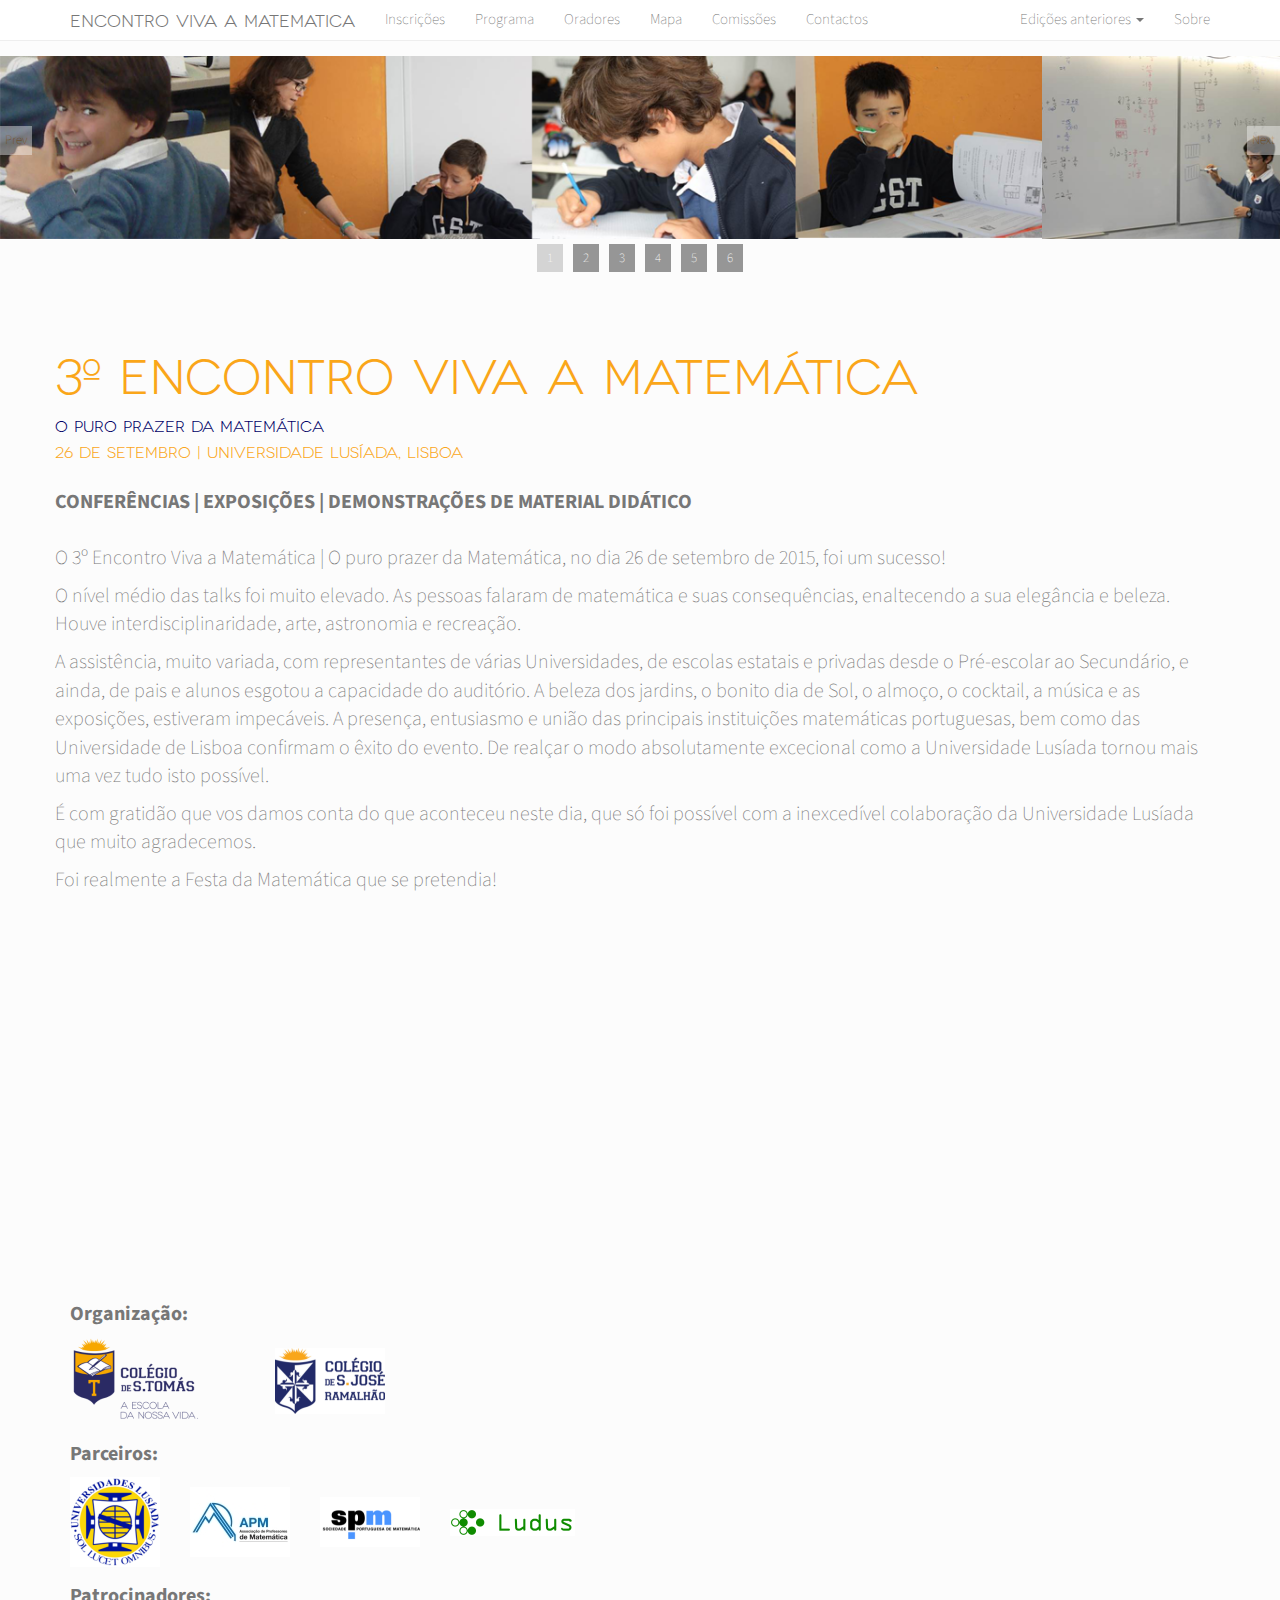
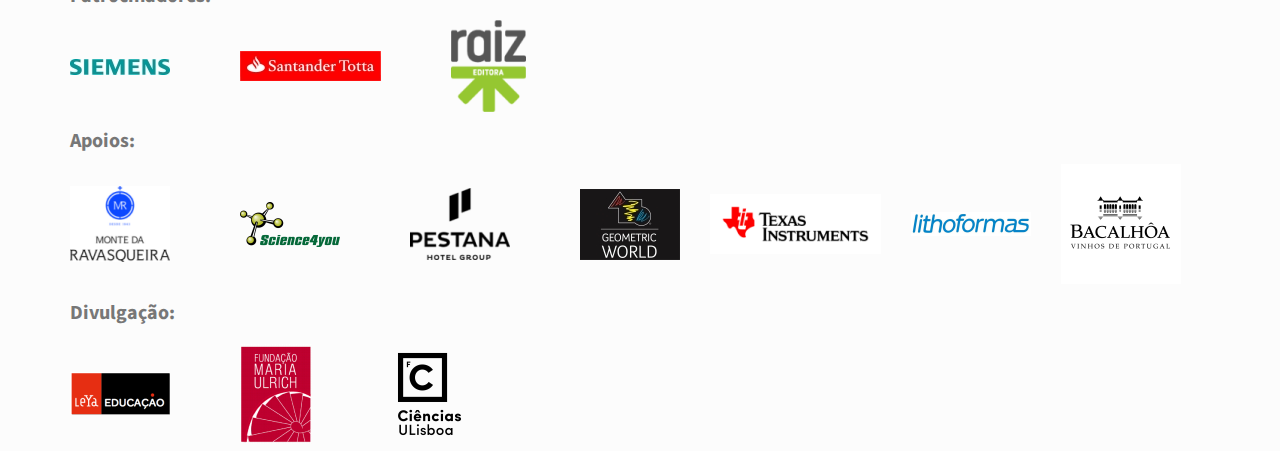
<file: public_html/index.html>
<!DOCTYPE html>
<html lang="en">
  
<!-- Mirrored from vivaamatematica.com/ by HTTrack Website Copier/3.x [XR&CO'2014], Mon, 23 Nov 2015 16:56:01 GMT -->
<head>
    <meta charset="utf-8">
    <title>Encontro Viva a Matematica</title>
    <meta name="viewport" content="width=device-width, initial-scale=1">
    <link rel="stylesheet" href="assets/bootstrap.min.css" media="screen">
    <link rel="stylesheet" href="assets/vivaamatematica.css" media="screen">

    <link href='http://fonts.googleapis.com/css?family=Source+Sans+Pro:300' rel='stylesheet' type='text/css'>

  <!-- Slider -->
  <link rel="stylesheet" href="assets/slider/bjqs.css">
  <link rel="stylesheet" href="assets/slider/demo.css">

 

   <!-- HTML5 shim and Respond.js IE8 support of HTML5 elements and media queries -->
    <!--[if lt IE 9]>
      <script src="../bower_components/html5shiv/dist/html5shiv.js"></script>
      <script src="../bower_components/respond/dest/respond.min.js"></script>
    <![endif]-->

  </head>
  <body>
    <div class="navbar navbar-default navbar-fixed-top">
      <div class="container">
        <div class="navbar-header">
          <a href="index.html" class="navbar-brand">Encontro Viva a Matematica</a>
          <button class="navbar-toggle" type="button" data-toggle="collapse" data-target="#navbar-main">
            <span class="icon-bar"></span>
            <span class="icon-bar"></span>
            <span class="icon-bar"></span>
          </button>
        </div>

        <div class="navbar-collapse collapse" id="navbar-main">
          <ul class="nav navbar-nav">
            <li><a href="inscricoes.html">Inscrições</a></li>
            <li><a href="programa.html">Programa</a></li>
            <li><a href="oradores.html">Oradores</a></li>
            <li><a href="mapa.html">Mapa</a></li>
            <li><a href="comissoes.html">Comissões</a></li>
            <li><a href="contactos.html">Contactos</a></li>
          </ul>

          <ul class="nav navbar-nav navbar-right">
           
            <li class="dropdown">
              <a class="dropdown-toggle" data-toggle="dropdown" href="#" id="themes">Edições anteriores <span class="caret"></span></a>
              <ul class="dropdown-menu" aria-labelledby="themes">
                <li><a href="edicao2013.html">1º Viva a Matemática 2013</a></li>
                <li><a href="edicao2014.html">2º Viva a Matemática 2014</a></li>
              </ul>
            </li>
  
            <li><a href="sobre.html">Sobre</a></li>
          </ul>

        </div>
      </div>
    </div>


    <div class="container">
 
     <br><br><br>
<!--
      <div class="page-header" id="banner">
        <div class="row">
          <div class="col-lg-8 col-md-7 col-sm-6">
            <h1 class="blue">O puro prazer da Matemática</h1>
            <p class="lead">25 de Outubro 2014</p>
         </div>
        </div>
      </div>
-->

</div>

    <!-- SLIDER -->
    <div class="slider">
      <center>
        <div id="banner-fade">
          <ul class="bjqs">
            <li><img src="img/slider/web_bar.png"</li>
            <li><img src="img/slider/web_bar_2.png"</li>
            <li><img src="img/slider/web_bar_3.jpg"</li>
            <li><img src="img/slider/web_bar_4.jpg"</li>
            <li><img src="img/slider/web_bar_5.jpg"</li>
            <li><img src="img/slider/web_bar_6.jpg"</li>

          </ul>
        </div>
      </center>
    </div>
    <!-- END OF SLIDER -->


<div class="container">
      <div class="row">
            <div class="bs-component">
              <h2 class="yellow">3º Encontro Viva a Matemática</h2>
              <h3 style="color:#000066">O Puro Prazer da Matemática</h3>
              <h4 class="yellow">26 de Setembro | Universidade Lusíada, Lisboa</h3>
            </div>
          </div>
     </div>
 
 
 <table class="container"><tr><td>
 <br>
 <p><strong style="text-align:center;">CONFERÊNCIAS | EXPOSIÇÕES | DEMONSTRAÇÕES DE MATERIAL DIDÁTICO</strong></p>
 <br>
 <p>O 3º Encontro Viva a Matemática | O puro prazer da Matemática, no dia 26 de setembro de 2015, foi um sucesso!</p>
 <p>O nível médio das talks foi muito elevado. As pessoas falaram de matemática e suas consequências, enaltecendo a sua elegância e beleza. Houve interdisciplinaridade, arte, astronomia e recreação.</p>
 <p>A assistência, muito variada, com representantes de várias Universidades, de escolas estatais e privadas desde o Pré-escolar ao Secundário, e ainda,  de pais e alunos esgotou a capacidade do auditório. A beleza dos jardins, o bonito dia de Sol, o almoço, o cocktail, a música e as exposições, estiveram impecáveis. A presença, entusiasmo e união das principais instituições matemáticas portuguesas, bem como das Universidade de Lisboa confirmam o êxito do evento. De realçar o modo absolutamente excecional como a Universidade Lusíada tornou mais uma vez tudo isto possível.</p>
 <p>É com gratidão que vos damos conta do que aconteceu neste dia, que só foi possível com a inexcedível colaboração da Universidade Lusíada que muito agradecemos.</p>
 <p>Foi realmente a Festa da Matemática que se pretendia!</p>
 </td></tr></table>
 
<br><br>
<center>
<iframe width="420" height="315"
src="https://www.youtube.com/embed/oTwSRZ_dYjk" frameborder="0" allowfullscreen></iframe>
</center>



 
 <div class="container">
 <div id="edicao-passada-programa" style="padding: 40px 0px 0px 0px">
 <p><b>Organização:</b></p>
 </div>
 <table>
	 <tr>       
<td><div style="padding-left:0px">
    <a href="http://www.colegiodestomas.com/"><img src="img/logo/logo-fundo-transparente-assinatura-small.png"></img></a>
 </div></td>
 <td><div style="padding-left:70px">
    <a href="http://www.colegio-ramalhao.com/"><img src="img/logo/s_jose.png"></img></a>
 </div></td>
 </tr></table>
 
 <div id="edicao-passada-programa" style="padding: 15px 0px 0px 0px">
 <p><b>Parceiros:</b></p>
 </div>
 <table ><tr>
<td><div style="padding-left:0px">
 <a href="http://www.ulusiada.pt/"><img src="img/logo/lusiada.png"></img></a>
 </div></td>
 <td><div style="padding-left:30px;padding-top:0px">
 <a href="http://www.apm.pt/"><img src="img/logo/apm.jpg"></img></a>
 </div></td>
 <td><div style="padding-left:30px;padding-top:0px">
 <a href="http://www.spm.pt/"><img src="img/logo/spm.png"></img></a>
 </div></td>
 <td><div style="padding-left:30px;padding-top:0px">
 <a href="http://www.ludicum.org/"><img src="img/logo/ludus.png"></img></a>
 </div></td>
</tr></table>  
          
          
 <div id="edicao-passada-programa" style="padding: 15px 0px 0px 0px">
 <p><b>Patrocinadores:</b></p>
 </div>
 <table><tr>
<td><div style="padding-left:0px">
 <a href="http://www.siemens.pt/"><img src="img/logo/siemens.jpg"></img></a>
 </div></td>

<td><div style="padding-left: 70px">
 <a href="https://www.santandertotta.pt/"><img src="img/logo/satander.jpg"></img></a>
 </div></td>        

<td><div style="padding-left:70px">
<a href="http://www.raizeditora.pt/"><img src="img/logo/raiz.png"></img></a>
</div></td>
</tr></table>  

 <div id="edicao-passada-programa" style="padding: 15px 0px 0px 0px">
 <p><b>Apoios:</b></p>
 </div>
 <table><tr>
<td><div style="padding-left:0px">
 <a href="http://www.ravasqueira.com/"><img src="img/logo/monte_ravas.png"></img></a>
 </div></td>

<td><div style="padding-left:70px">
 <a href="http://www.science4you.pt/"><img src="img/logo/science4u.png"></img></a>
 </div></td>

<td><div style="padding-left:70px">
 <a href="http://www.pestana.com/"><img src="img/logo/pestana.png"></img></a>
 </div></td>

<td><div style="padding-left:70px">
 <a href="http://www.geometricworld.com/"><img src="img/logo/geo_world.jpg"></img></a>
 </div></td>

<td><div style="padding-left:30px">
 <a href="https://education.ti.com/pt/portugal/home"><img src="img/logo/ti.png"></img></a>
 </div></td>

<td><div style="padding-left:30px">
 <a href="http://www.lithoformas.pt/"><img src="img/logo/lithoformas.png"></img></a>
 </div></td>

<td><div style="padding-left:30px">
 <a href="http://www.bacalhoa.com/"><img src="img/logo/bacalhoa.png"></img></a>
 </div></td>


</tr></table> 
 <div id="edicao-passada-programa" style="padding: 15px 0px 0px 0px">
 <p><b>Divulgação:</b></p>
 </div>
 <table><tr>

<td><div style="padding-left:0px">
 <a href="http://www.leya.com/"><img src="img/logo/leya.png"></img></a>
</div></td>


<td><div style="padding-left:70px">
 <a href="http://fundacaomariaulrich.blogspot.pt/"><img src="img/logo/ulrich.png"></img></a>
</div></td>

<td><div style="padding-left:70px">
 <a href="http://www.fc.ul.pt/"><img src="img/logo/fc.png"></img></a>
</div></td>
</tr></table>
</div>


    <script src="https://code.jquery.com/jquery-1.10.2.min.js"></script>
    <script src="assets/bootstrap.min.js"></script>
    <script src="assets/slider/js/bjqs-1.3.min.js"></script>
    <script src="assets/vivaamatematica.js"></script>
  </body>

<!-- Mirrored from vivaamatematica.com/ by HTTrack Website Copier/3.x [XR&CO'2014], Mon, 23 Nov 2015 16:56:58 GMT -->
</html>
</file>
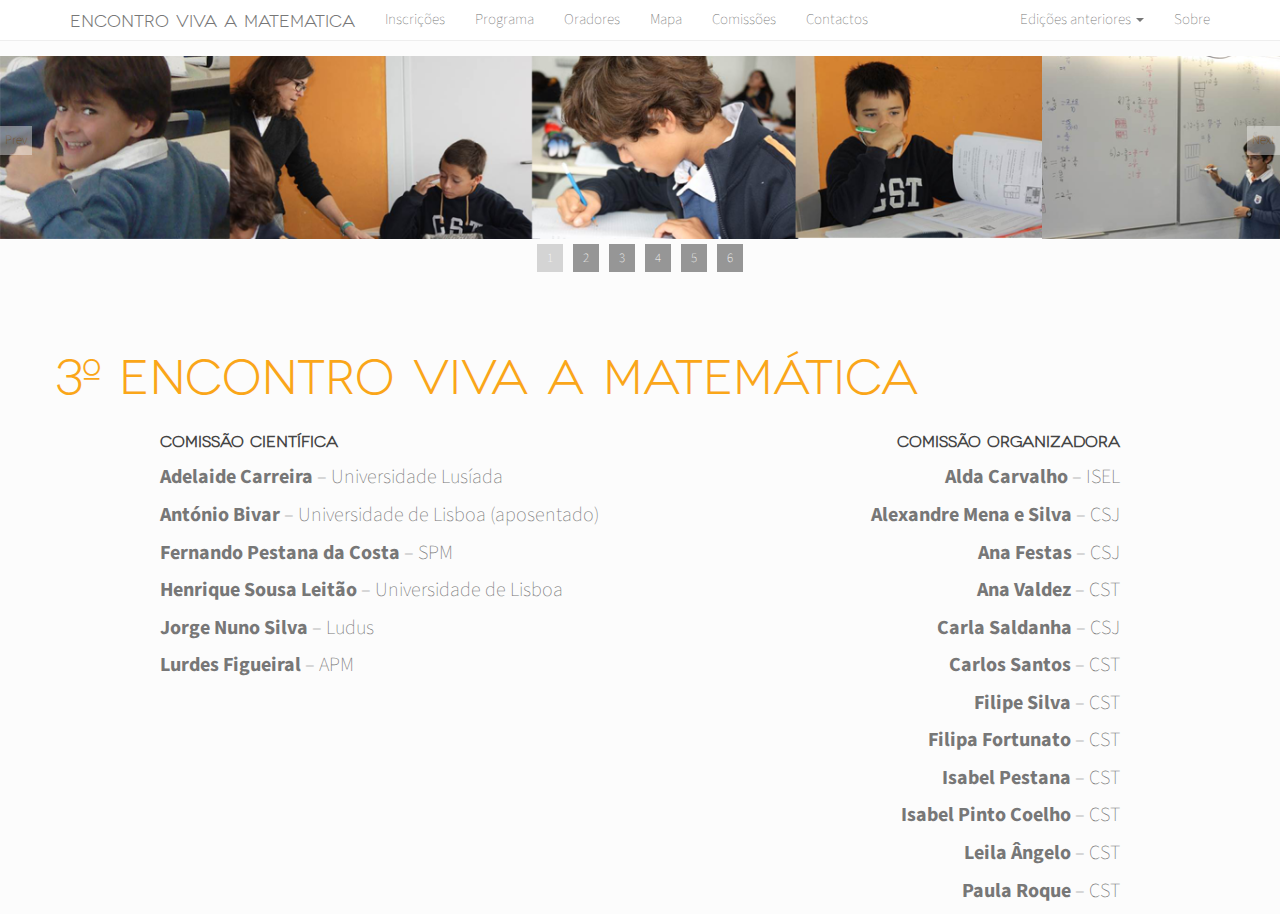
<file: public_html/comissoes.html>
<!DOCTYPE html>
<html lang="en">
  
<!-- Mirrored from vivaamatematica.com/comissoes.html by HTTrack Website Copier/3.x [XR&CO'2014], Mon, 23 Nov 2015 16:58:01 GMT -->
<head>
    <meta charset="utf-8">
    <title>Encontro Viva a Matematica</title>
    <meta name="viewport" content="width=device-width, initial-scale=1">
    <link rel="stylesheet" href="assets/bootstrap.min.css" media="screen">
    <link rel="stylesheet" href="assets/vivaamatematica.css" media="screen">
    <link href='http://fonts.googleapis.com/css?family=Open+Sans' rel='stylesheet' type='text/css'>

   <link href='http://fonts.googleapis.com/css?family=Source+Sans+Pro:300' rel='stylesheet' type='text/css'>



  <!-- Slider -->
  <link rel="stylesheet" href="assets/slider/bjqs.css">
  <link rel="stylesheet" href="assets/slider/demo.css">

 

   <!-- HTML5 shim and Respond.js IE8 support of HTML5 elements and media queries -->
    <!--[if lt IE 9]>
      <script src="../bower_components/html5shiv/dist/html5shiv.js"></script>
      <script src="../bower_components/respond/dest/respond.min.js"></script>
    <![endif]-->

  </head>
  <body>
    <div class="navbar navbar-default navbar-fixed-top">
      <div class="container">
        <div class="navbar-header">
          <a href="index.html" class="navbar-brand">Encontro Viva a Matematica</a>
          <button class="navbar-toggle" type="button" data-toggle="collapse" data-target="#navbar-main">
            <span class="icon-bar"></span>
            <span class="icon-bar"></span>
            <span class="icon-bar"></span>
          </button>
        </div>
        <div class="navbar-collapse collapse" id="navbar-main">
          <ul class="nav navbar-nav">
          <li>
              <a href="inscricoes.html">Inscrições</a>
            </li>
           <li>
              <a href="programa.html">Programa</a></li>
              <li><a href="oradores.html">Oradores</a></li>
           <li>
              <a href="mapa.html">Mapa</a>
            </li>
<li><a href="comissoes.html">Comissões</a></li>

           <li>
              <a href="contactos.html">Contactos</a>
            </li>
        </ul>

          <ul class="nav navbar-nav navbar-right">
           
            <li class="dropdown">
              <a class="dropdown-toggle" data-toggle="dropdown" href="#" id="themes">Edições anteriores <span class="caret"></span></a>
              <ul class="dropdown-menu" aria-labelledby="themes">
                <li><a href="edicao2013.html">1º Viva a Matemática 2013</a></li>
                <li><a href="edicao2014.html">2º Viva a Matemática 2014</a></li>
              </ul>
            </li>
  
            <li><a href="sobre.html">Sobre</a></li>

          </ul>

        </div>
      </div>
    </div>

<br><br><br>
    <!-- SLIDER -->
    <div class="slider">
      <center>
        <div id="banner-fade">
          <ul class="bjqs">
            <li><img src="img/slider/web_bar.png"</li>
            <li><img src="img/slider/web_bar_2.png"</li>
            <li><img src="img/slider/web_bar_3.jpg"</li>
            <li><img src="img/slider/web_bar_4.jpg"</li>
            <li><img src="img/slider/web_bar_5.jpg"</li>
            <li><img src="img/slider/web_bar_6.jpg"</li>

          </ul>
        </div>
      </center>
    </div>
    <!-- END OF SLIDER -->


<div class="container">
      <div class="row">
            <div class="bs-component">
              <h2 class="yellow">3º Encontro Viva a Matemática</h2>

           </div>
        </div>

</div>

<!--tabelas-->

<table id="tabela">
<tr>
	<td><h3 class="text-justify main-text"><b>Comissão Científica</b></h3></td>
	<td align="right"><h3><b>Comissão Organizadora</b></h3></td>
</tr>
<tr>
	<td><p><b>Adelaide Carreira</b> – Universidade Lusíada</p></td>
	<td align="right"><p><b>Alda Carvalho</b> – ISEL</p></td>
</tr>
<tr>
	<td><p><b>António Bivar</b> – Universidade de Lisboa (aposentado)</p></td>
	<td align="right"><p><b>Alexandre Mena e Silva</b> – CSJ</p></td>
</tr>
<tr>
	<td><p><b>Fernando Pestana da Costa</b>  –  SPM</p></td>
	<td align="right"><p><b>Ana Festas</b>  –  CSJ</p></td>
</tr>
<tr>
	<td><p><b>Henrique Sousa Leitão</b> – Universidade de Lisboa</p></td>
	<td align="right"><p><b>Ana Valdez</b> – CST</p></td>
</tr>
<tr>
	<td><p><b>Jorge Nuno Silva</b>  –  Ludus</p></td>
	<td align="right"><p><b>Carla Saldanha</b>  –  CSJ</p></td>
</tr>
<tr>
	<td><p><b>Lurdes Figueiral</b>  –  APM</p></td>
	<td align="right"><p><b>Carlos Santos</b>  –  CST</p></td>
</tr>
<tr>
	<td></td>
	<td align="right"><p><b>Filipe Silva</b>  –  CST</p></td>
<tr>
	<td></td>
	<td align="right"><p><b>Filipa Fortunato</b>  –  CST</p></td>
</tr>
<tr>
	<td></td>
	<td align="right"><p><b>Isabel Pestana</b>  –  CST</p></td>
</tr>
<tr>
	<td></td>
	<td align="right"><p><b>Isabel Pinto Coelho</b>  –  CST</p></td>
</tr>
<tr>
	<td></td>
	<td align="right"><p><b>Leila Ângelo</b>  –  CST</p></td>
</tr>
<tr>
	<td></td>
	<td align="right"><p><b>Paula Roque</b>  –  CST</p></td>


</table>




</div>


    <script src="https://code.jquery.com/jquery-1.10.2.min.js"></script>
    <script src="assets/bootstrap.min.js"></script>
    <script src="assets/slider/js/bjqs-1.3.min.js"></script>
    <script src="assets/vivaamatematica.js"></script>
  </body>

<!-- Mirrored from vivaamatematica.com/comissoes.html by HTTrack Website Copier/3.x [XR&CO'2014], Mon, 23 Nov 2015 16:58:01 GMT -->
</html>
</file>
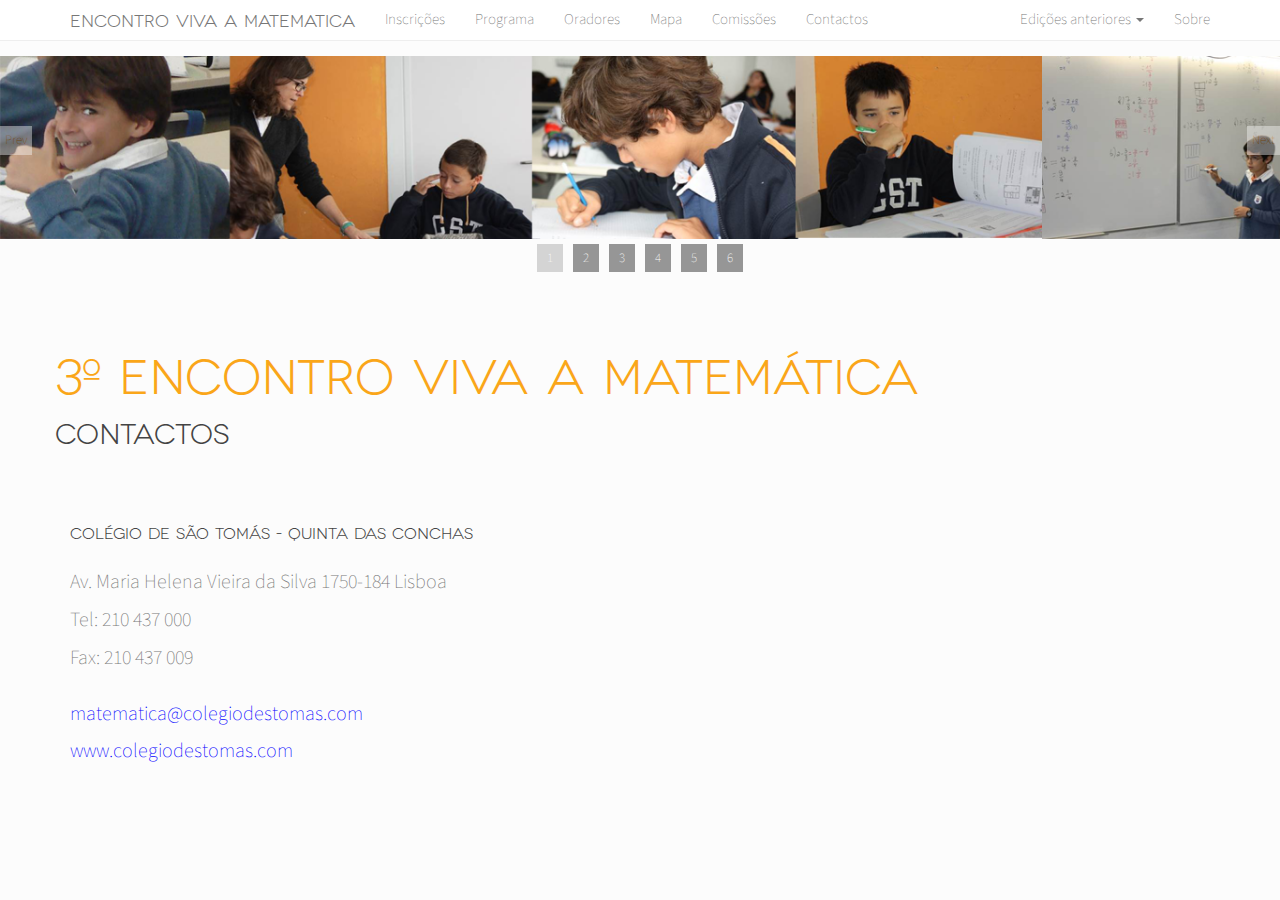
<file: public_html/contactos.html>
<!DOCTYPE html>
<html lang="en">
  
<!-- Mirrored from vivaamatematica.com/contactos.html by HTTrack Website Copier/3.x [XR&CO'2014], Mon, 23 Nov 2015 16:58:01 GMT -->
<head>
    <meta charset="utf-8">
    <title>Encontro Viva a Matematica</title>
    <meta name="viewport" content="width=device-width, initial-scale=1">
    <link rel="stylesheet" href="assets/bootstrap.min.css" media="screen">
    <link rel="stylesheet" href="assets/vivaamatematica.css" media="screen">
    <link href='http://fonts.googleapis.com/css?family=Open+Sans' rel='stylesheet' type='text/css'>

   <link href='http://fonts.googleapis.com/css?family=Source+Sans+Pro:300' rel='stylesheet' type='text/css'>


  <!-- Slider -->
  <link rel="stylesheet" href="assets/slider/bjqs.css">
  <link rel="stylesheet" href="assets/slider/demo.css">

 

   <!-- HTML5 shim and Respond.js IE8 support of HTML5 elements and media queries -->
    <!--[if lt IE 9]>
      <script src="../bower_components/html5shiv/dist/html5shiv.js"></script>
      <script src="../bower_components/respond/dest/respond.min.js"></script>
    <![endif]-->

  </head>
  <body>
    <div class="navbar navbar-default navbar-fixed-top">
      <div class="container">
        <div class="navbar-header">
          <a href="index.html" class="navbar-brand">Encontro Viva a Matematica</a>
          <button class="navbar-toggle" type="button" data-toggle="collapse" data-target="#navbar-main">
            <span class="icon-bar"></span>
            <span class="icon-bar"></span>
            <span class="icon-bar"></span>
          </button>
        </div>
        <div class="navbar-collapse collapse" id="navbar-main">
          <ul class="nav navbar-nav">
          <li>
              <a href="inscricoes.html">Inscrições</a>
            </li>
           <li><a href="programa.html">Programa</a></li>
           <li><a href="oradores.html">Oradores</a></li>
           <li>
              <a href="mapa.html">Mapa</a>
            </li>
<li><a href="comissoes.html">Comissões</a></li>

           <li>
              <a href="contactos.html">Contactos</a>
            </li>
        </ul>

          <ul class="nav navbar-nav navbar-right">
           
            <li class="dropdown">
              <a class="dropdown-toggle" data-toggle="dropdown" href="#" id="themes">Edições anteriores <span class="caret"></span></a>
              <ul class="dropdown-menu" aria-labelledby="themes">
                <li><a href="edicao2013.html">1º Viva a Matemática 2013</a></li>
                <li><a href="edicao2014.html">2º Viva a Matemática 2014</a></li>
              </ul>
            </li>
  
            <li><a href="sobre.html">Sobre</a></li>

          </ul>

        </div>
      </div>
    </div>

<br><br><br>
    <!-- SLIDER -->
    <div class="slider">
      <center>
        <div id="banner-fade">
          <ul class="bjqs">
            <li><img src="img/slider/web_bar.png"</li>
            <li><img src="img/slider/web_bar_2.png"</li>
            <li><img src="img/slider/web_bar_3.jpg"</li>
            <li><img src="img/slider/web_bar_4.jpg"</li>
            <li><img src="img/slider/web_bar_5.jpg"</li>
            <li><img src="img/slider/web_bar_6.jpg"</li>
            
          </ul>
        </div>
      </center>
    </div>
    <!-- END OF SLIDER -->


<div class="container">
      <div class="row">
            <div class="bs-component">
              <h2 class="yellow">3º Encontro Viva a Matemática</h2>
              <div id="edicao-passada-programa"><h2>Contactos</h2></div>
          </div>
        </div>

  <div class = "row">
    <div class="col-lg-12"> 
<br>
<h3>Colégio de São Tomás - Quinta das Conchas</h3>
<br>
  <p>Av. Maria Helena Vieira da Silva  1750-184 Lisboa</p>
  <p>Tel: 210 437 000</p>

  <p>Fax: 210 437 009</p>    

<br>
  <p><a href="mailto:matematica@colegiodestomas.com">matematica@colegiodestomas.com</a></p>
  
  <p> <a href="http://www.colegiodestomas.com/">www.colegiodestomas.com</a></p>


    </div>
  </div>

</div>


</div>


    <script src="https://code.jquery.com/jquery-1.10.2.min.js"></script>
    <script src="assets/bootstrap.min.js"></script>
    <script src="assets/slider/js/bjqs-1.3.min.js"></script>
    <script src="assets/vivaamatematica.js"></script>
  </body>

<!-- Mirrored from vivaamatematica.com/contactos.html by HTTrack Website Copier/3.x [XR&CO'2014], Mon, 23 Nov 2015 16:58:01 GMT -->
</html>
</file>
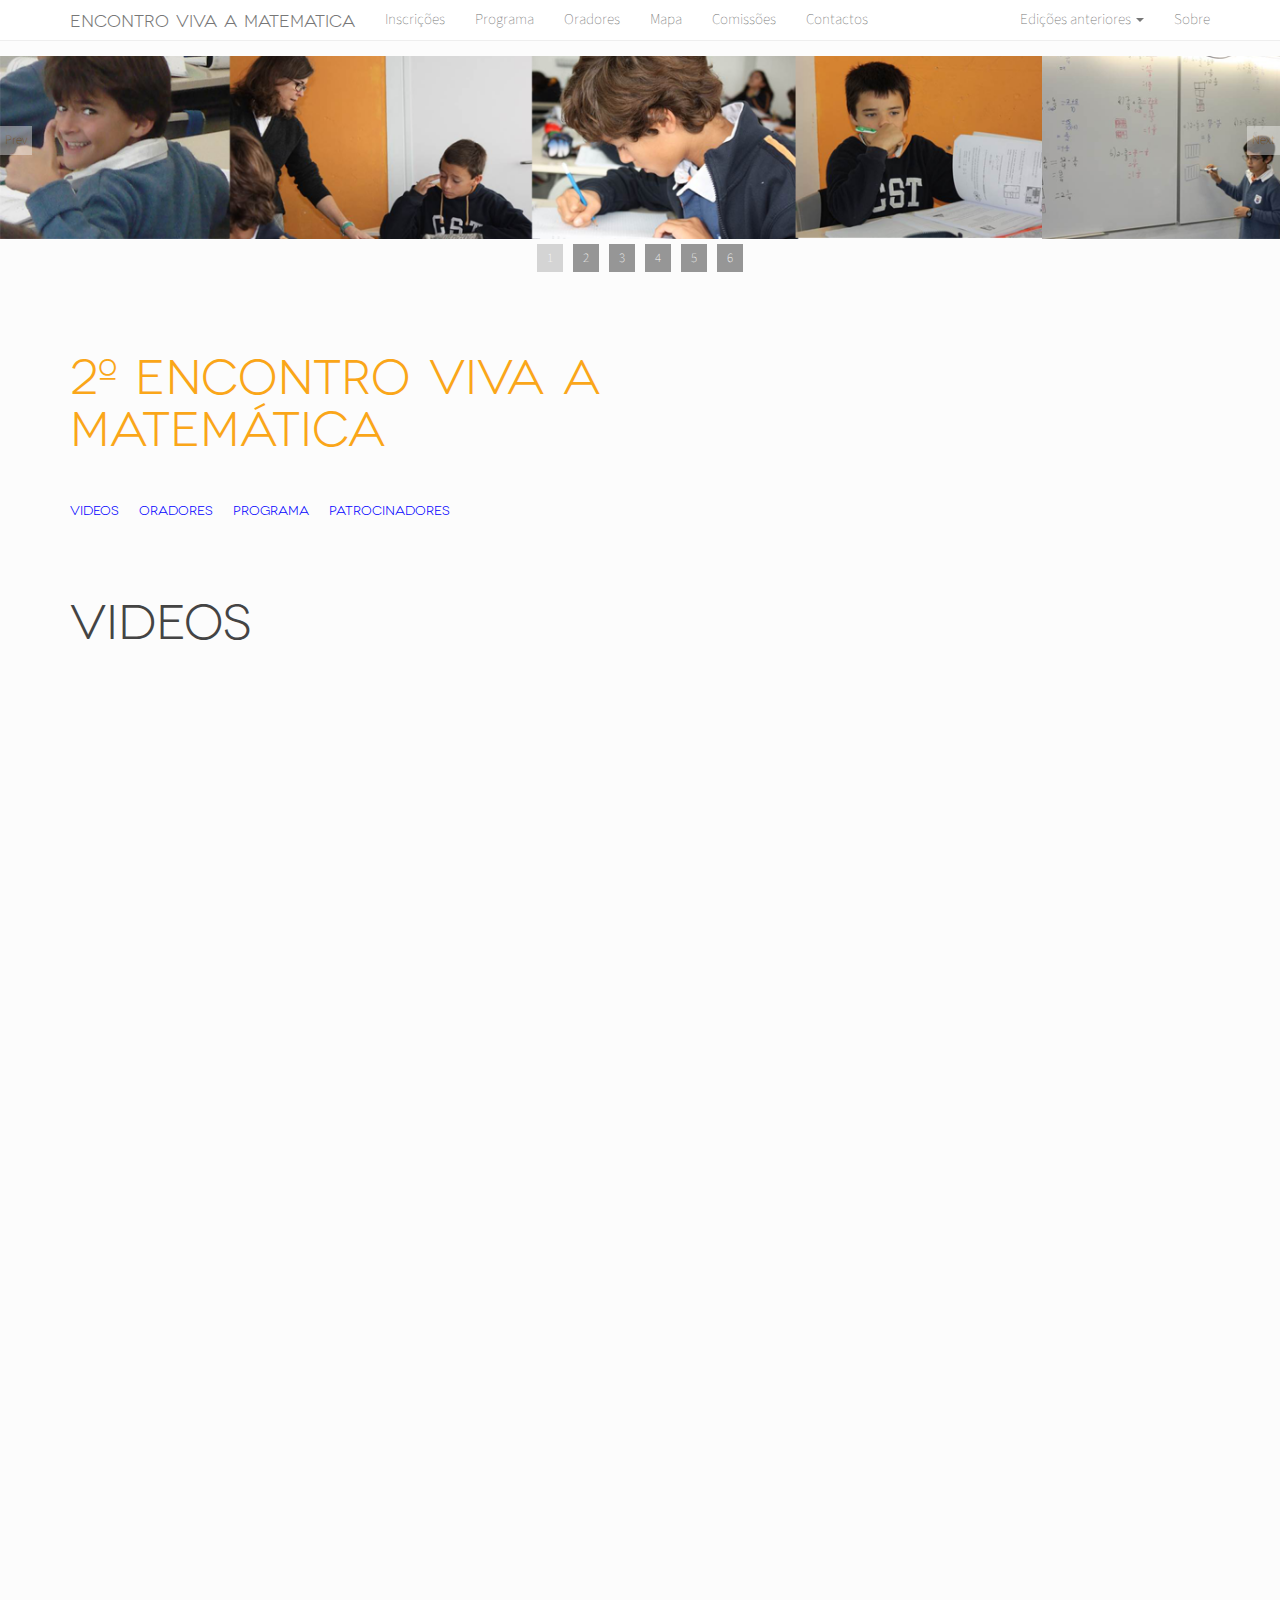
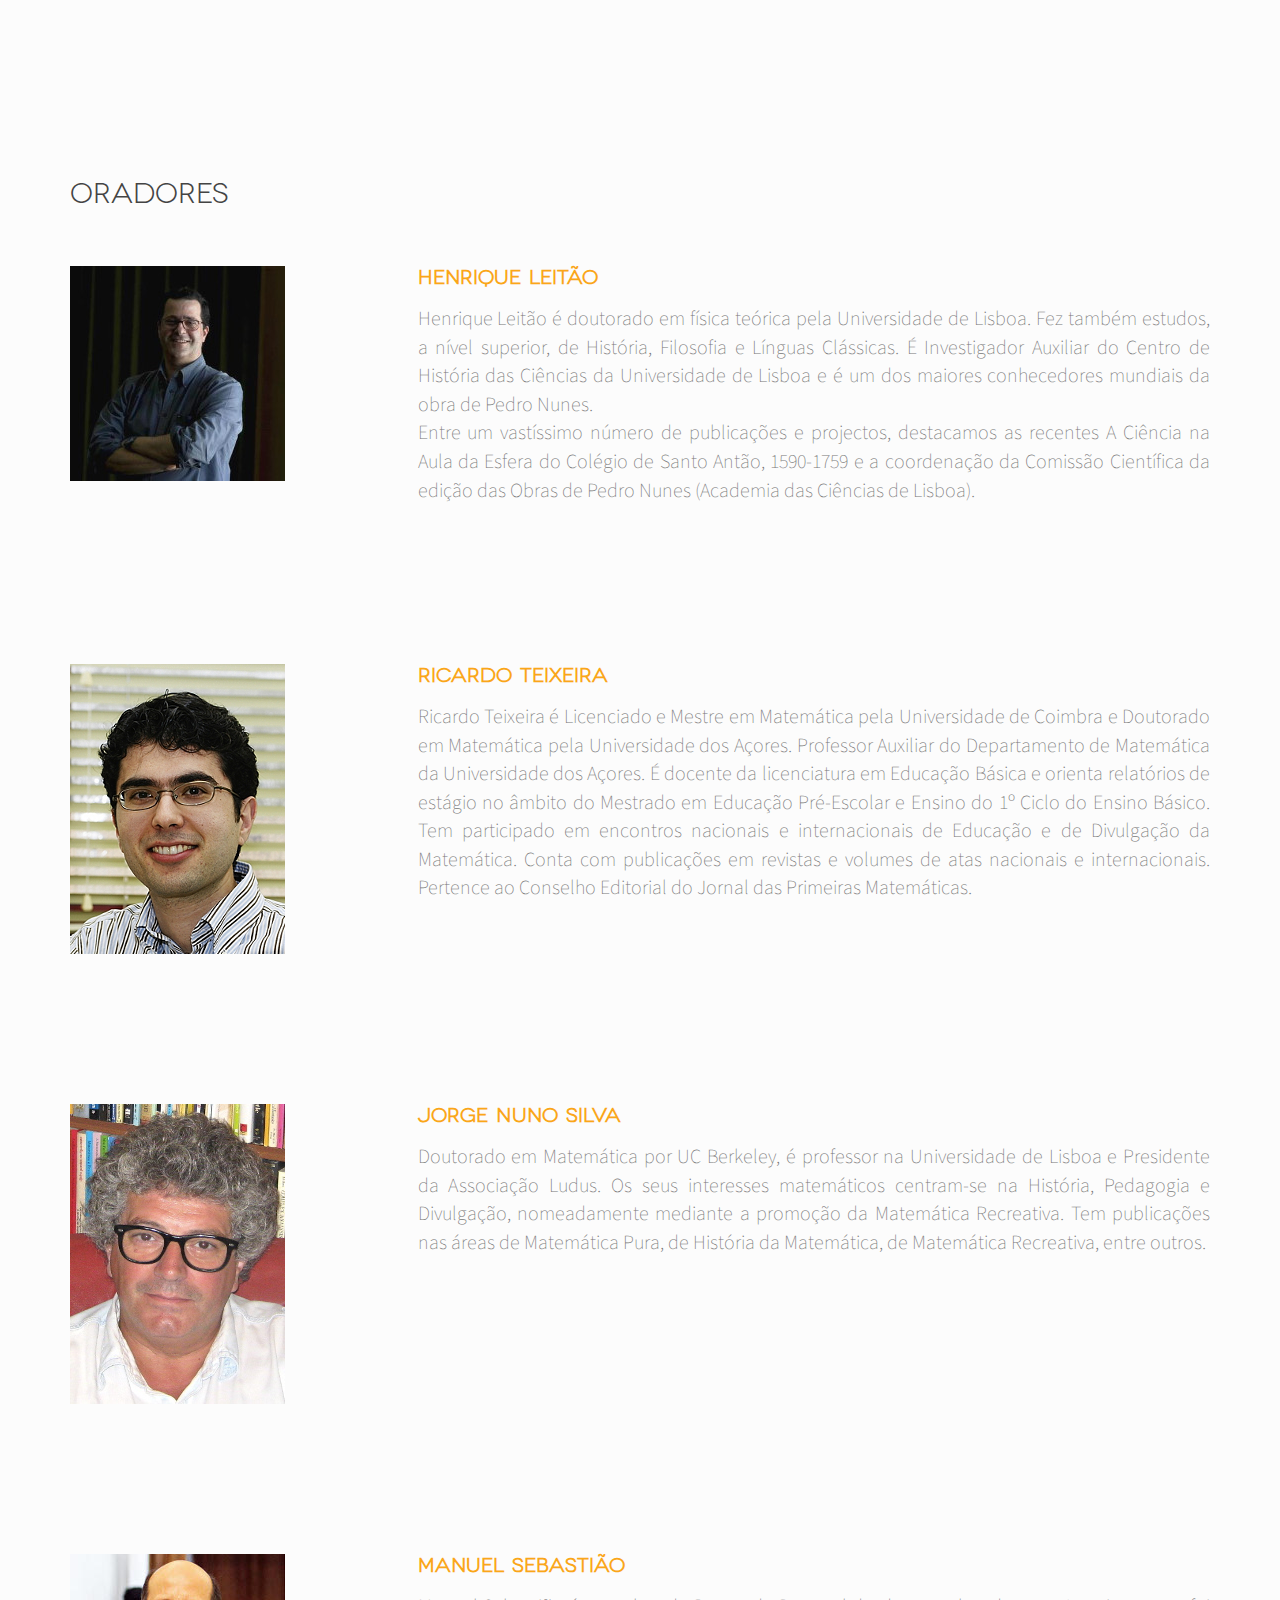
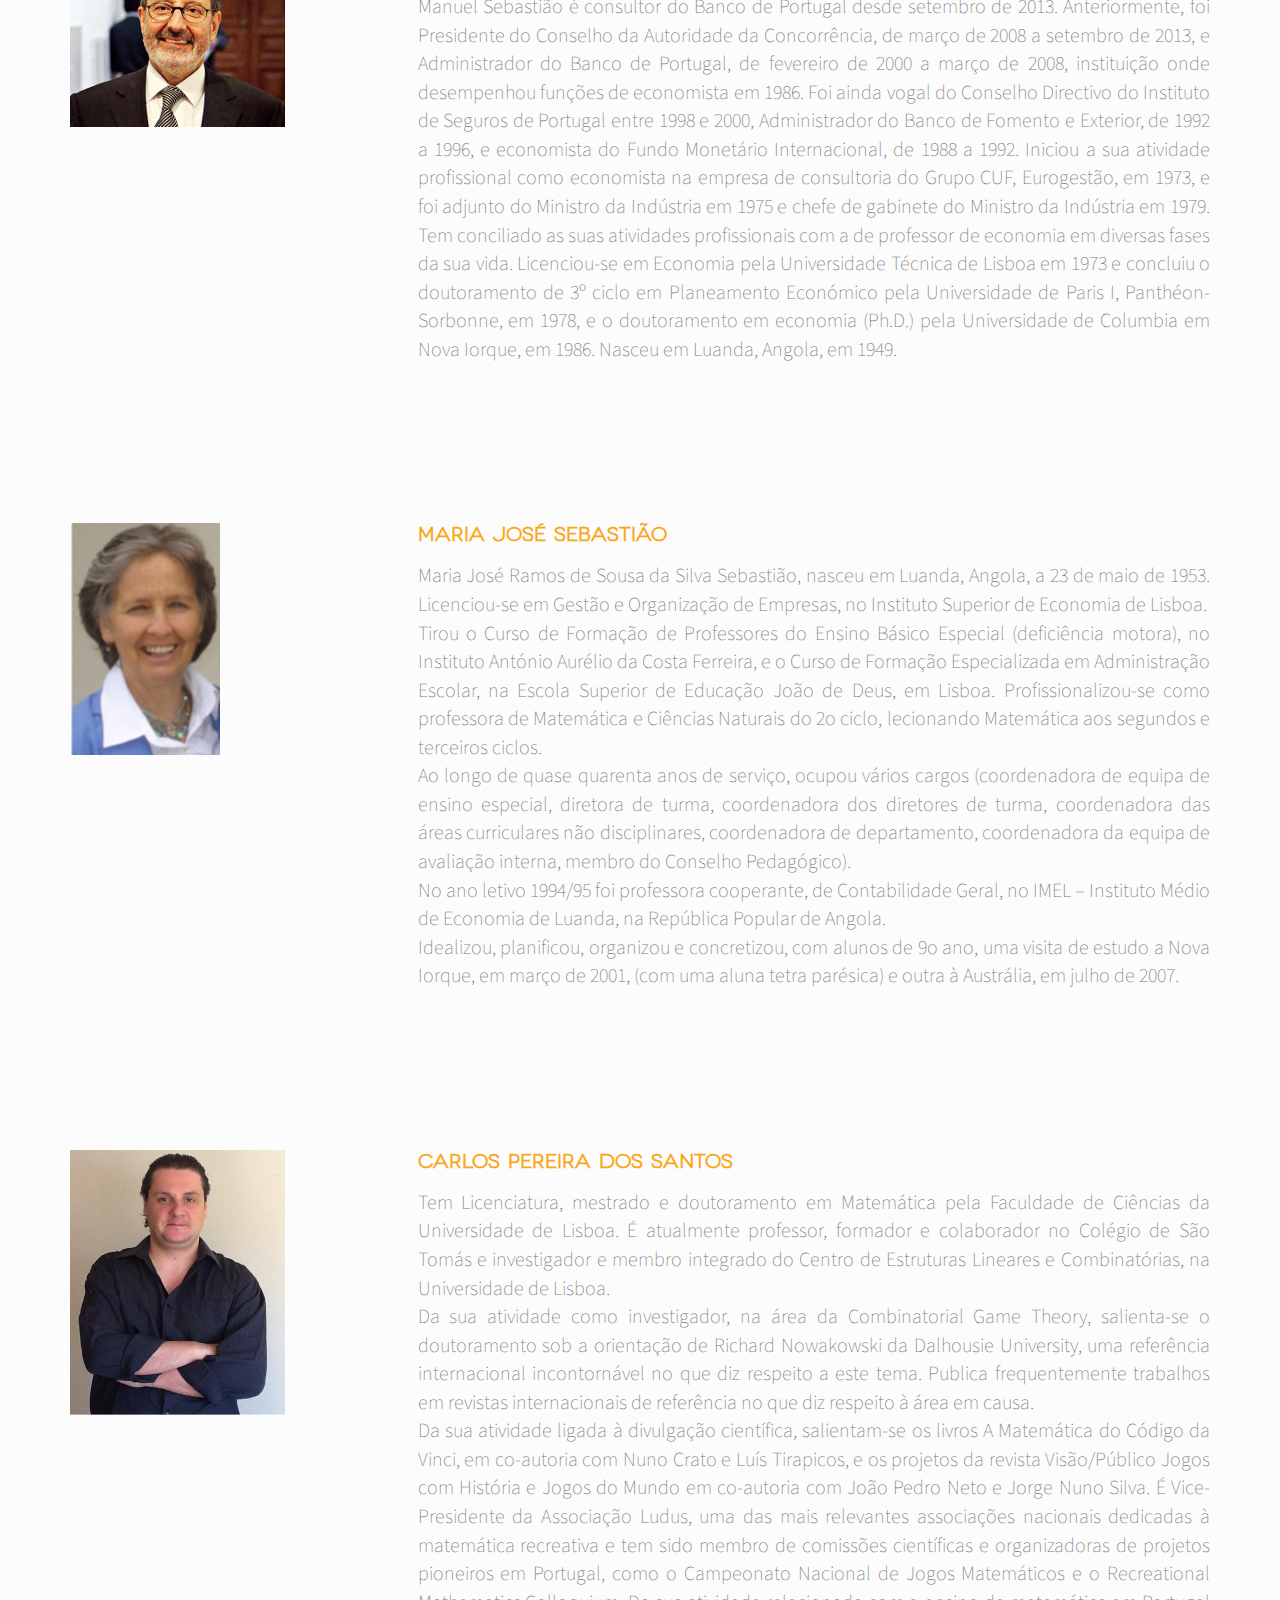
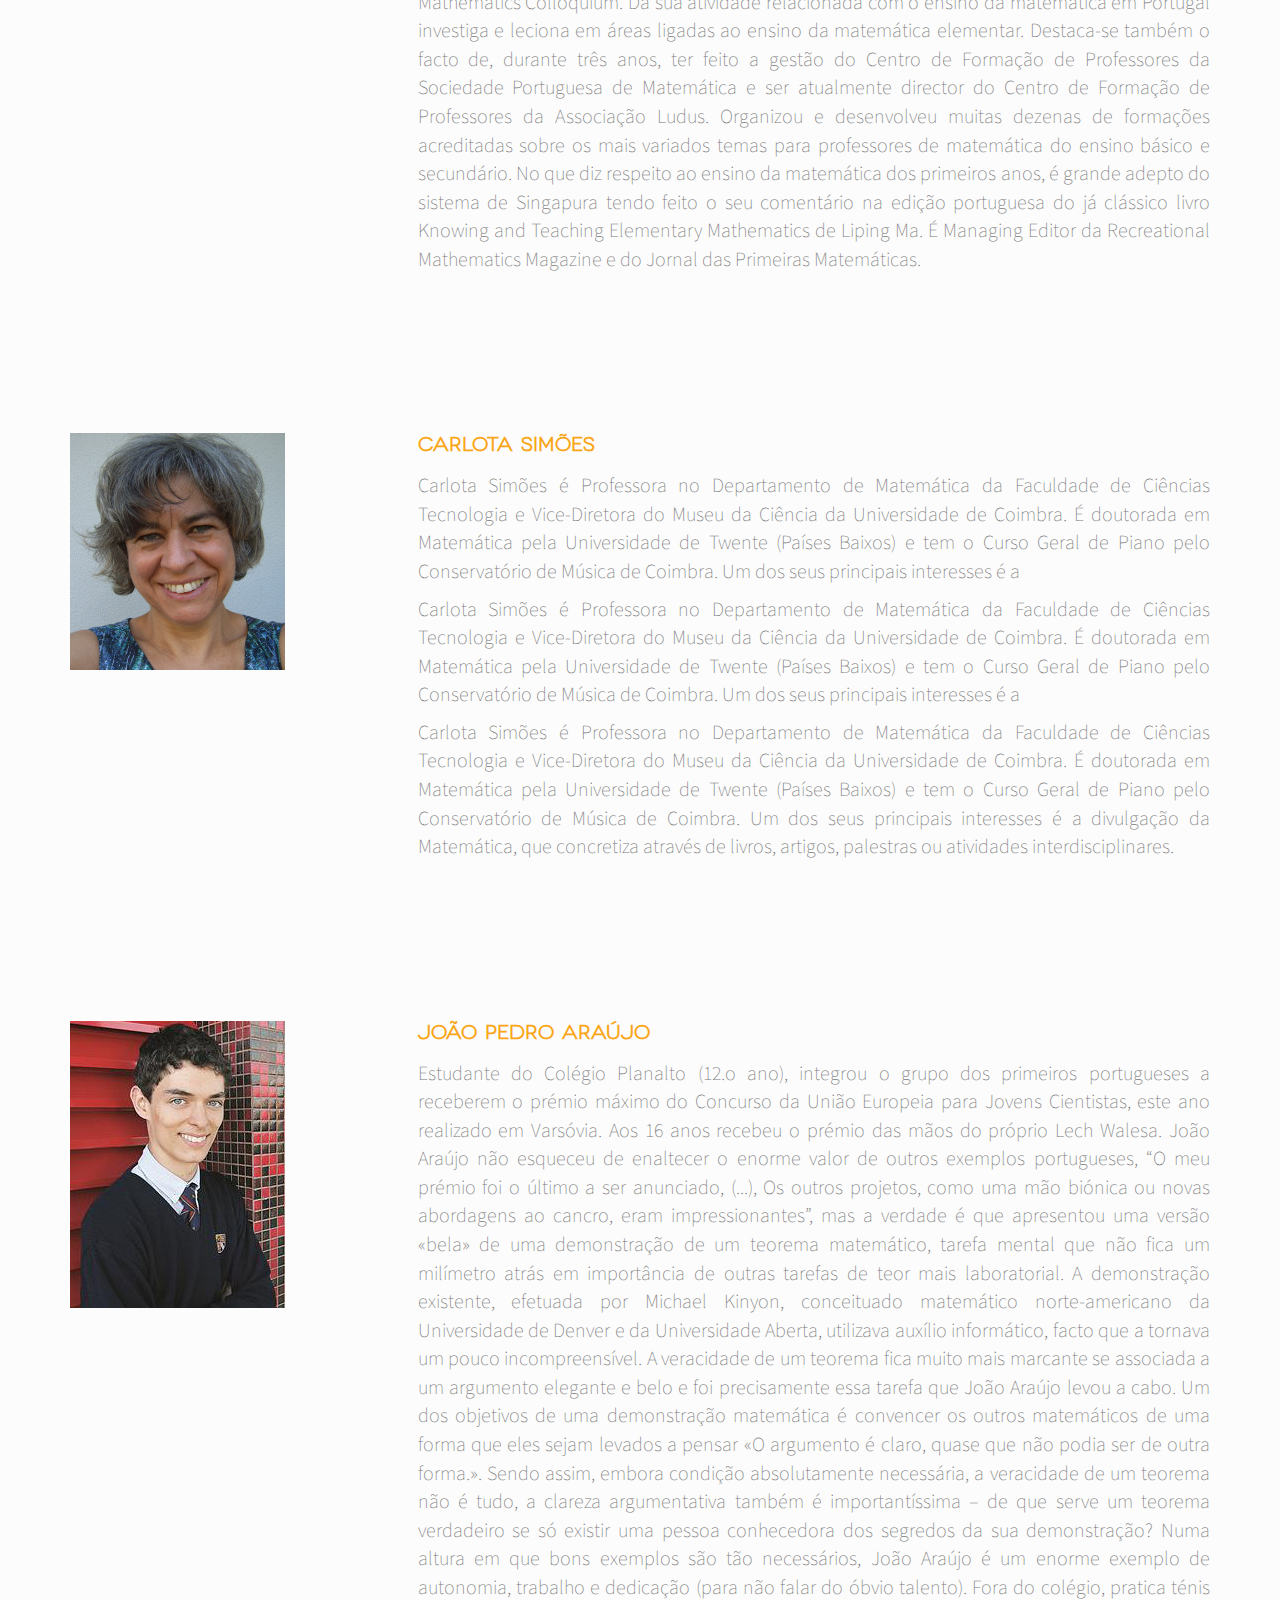
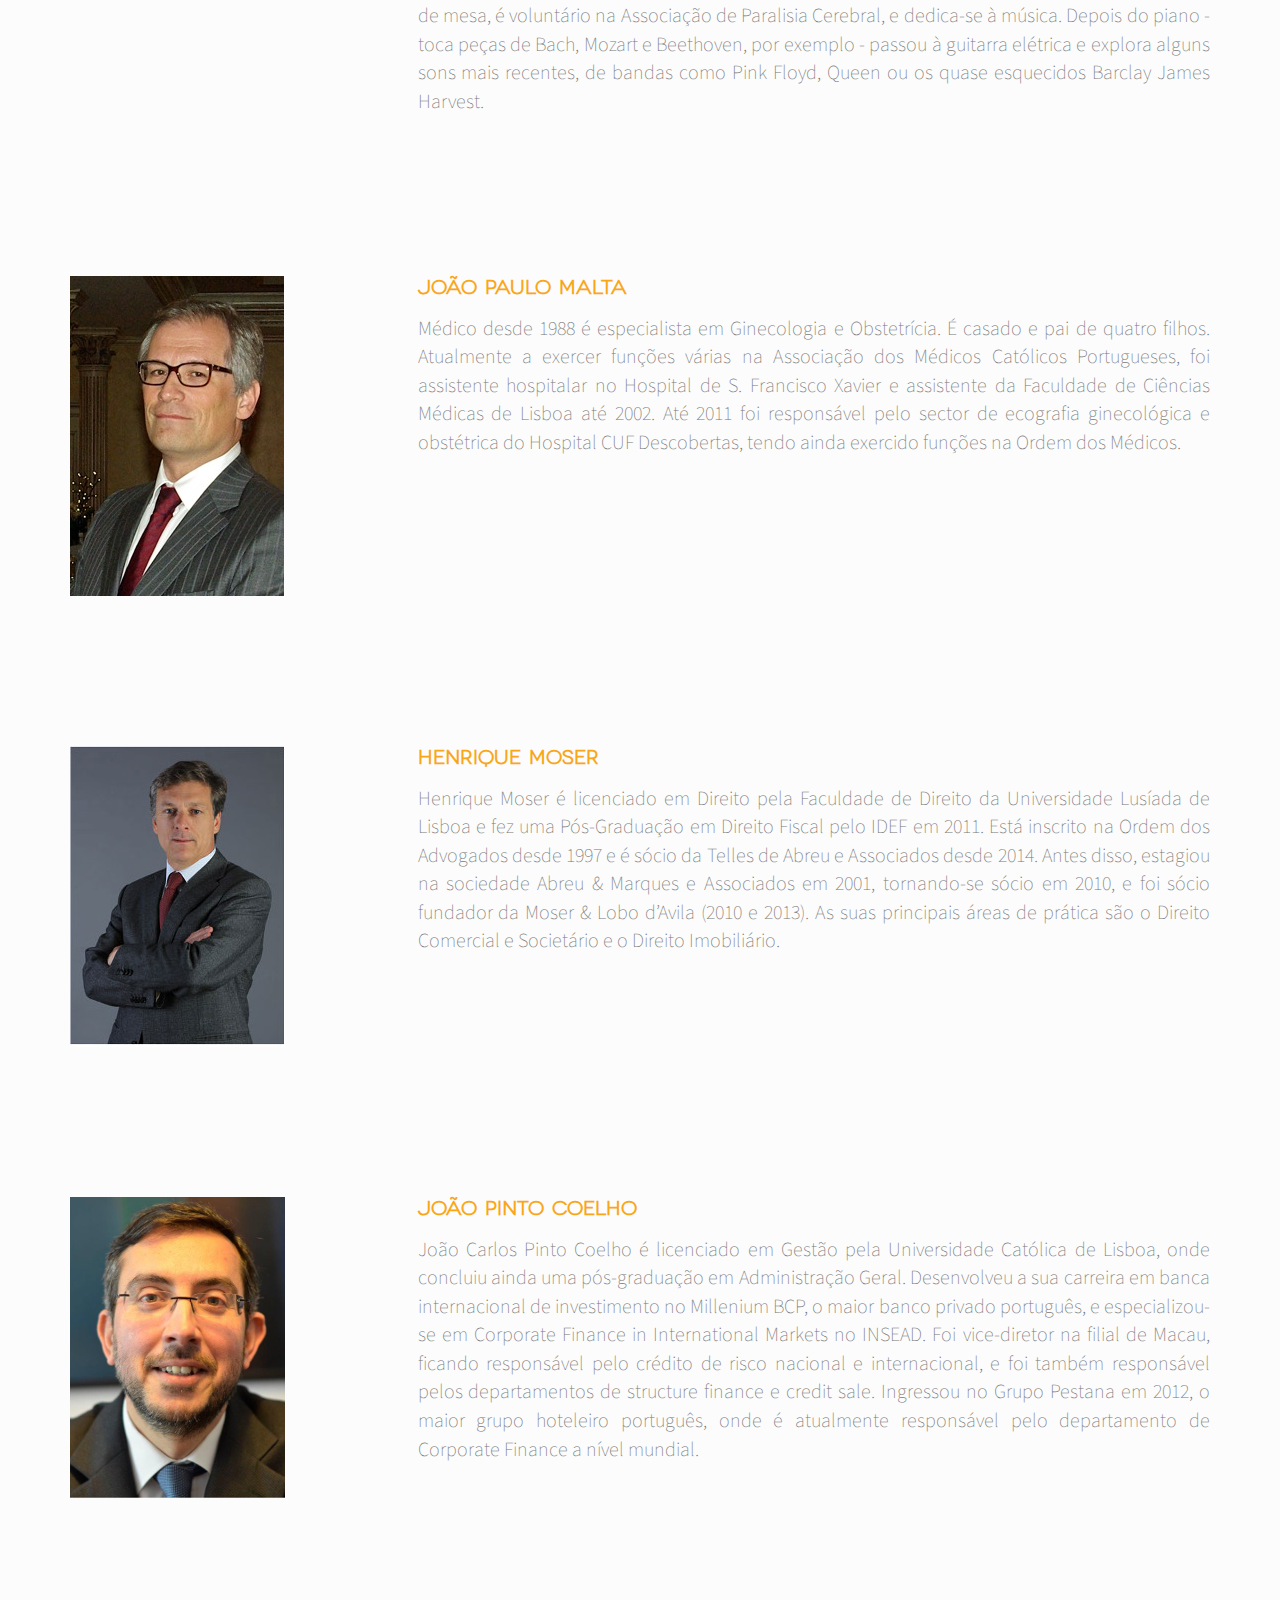
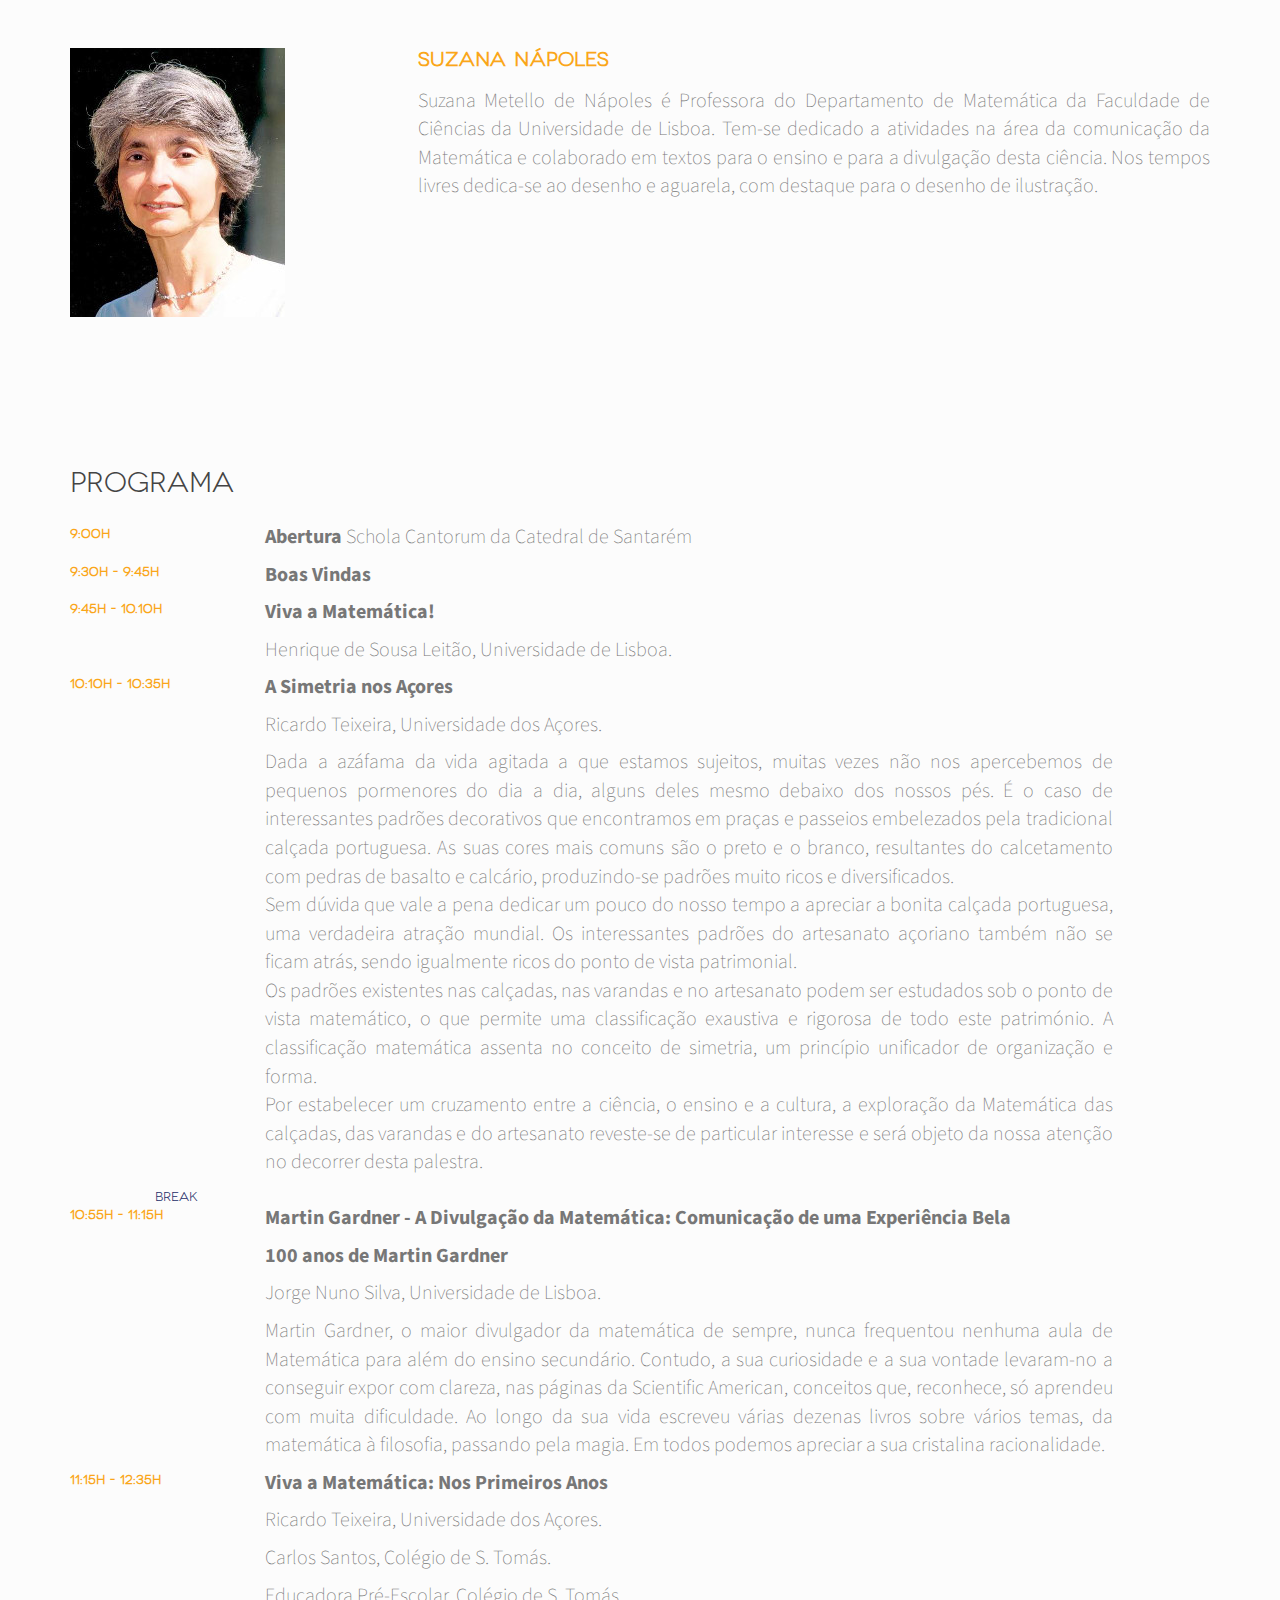
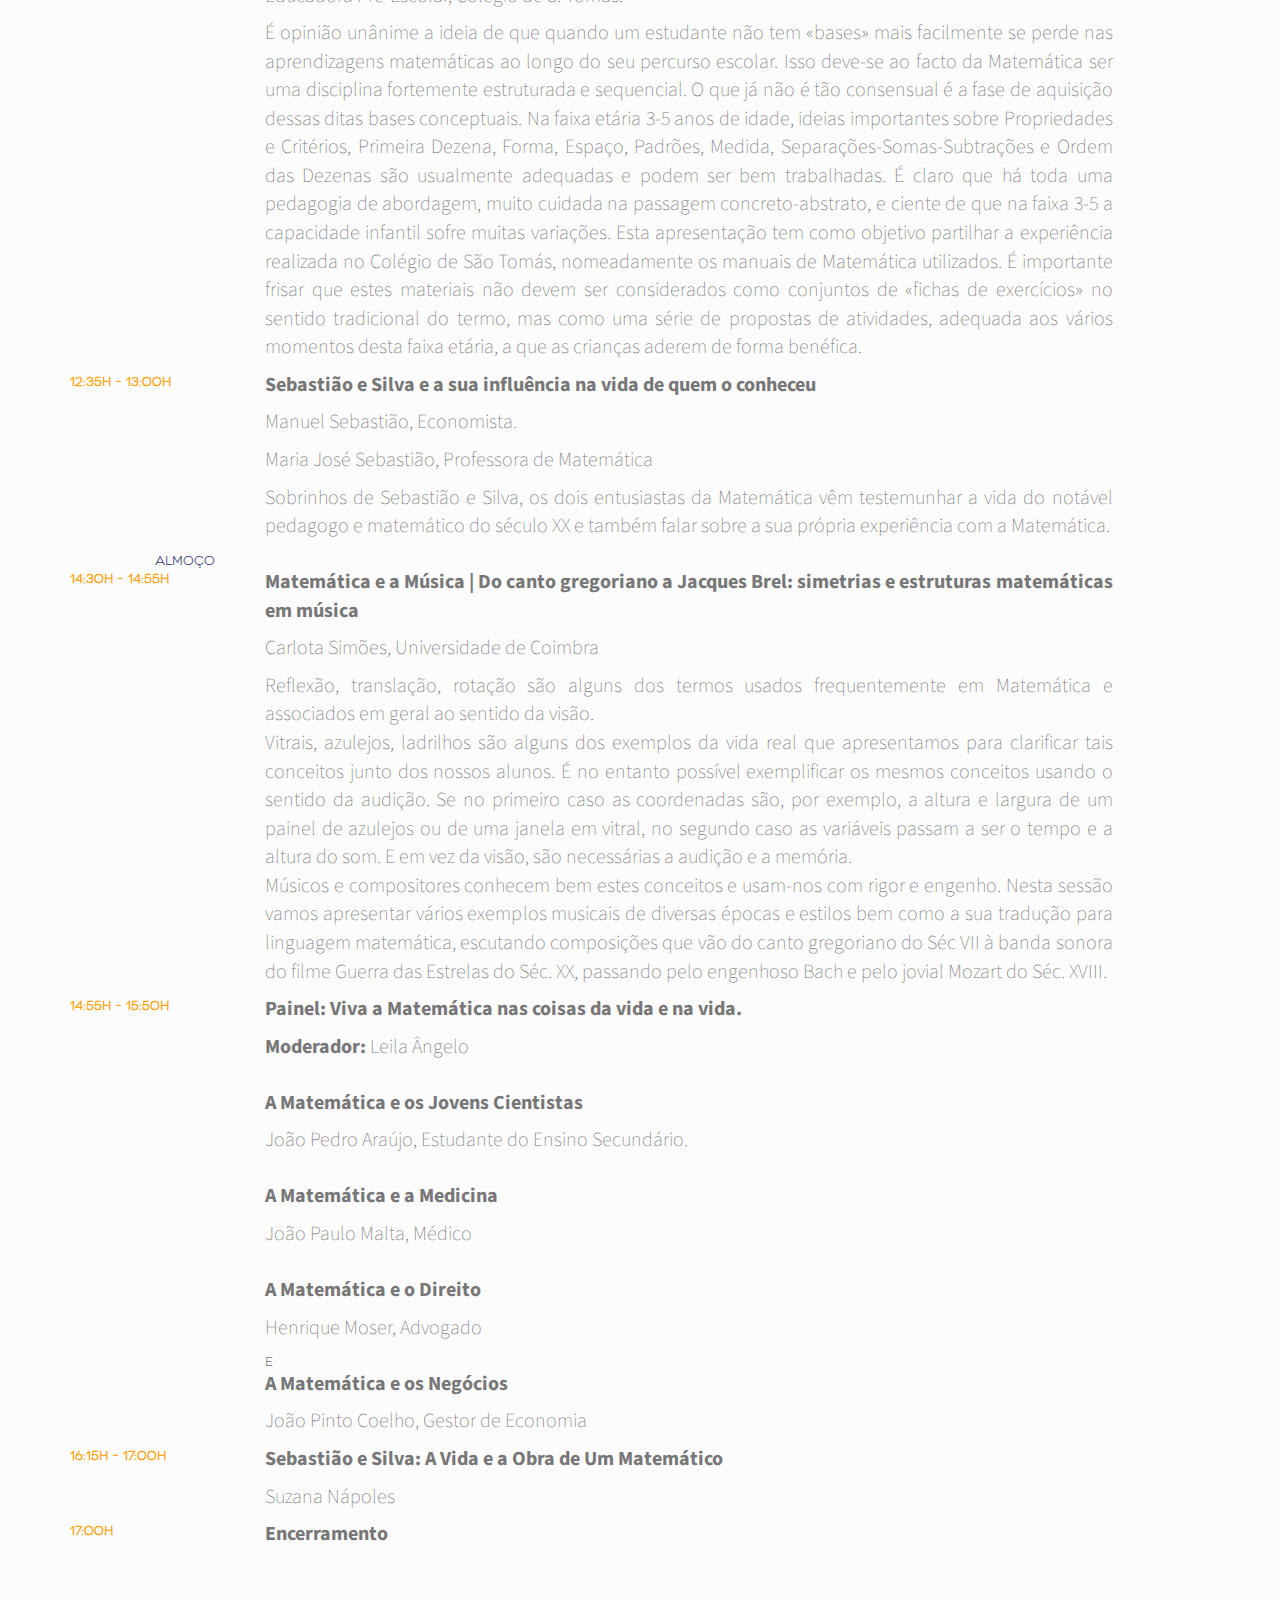
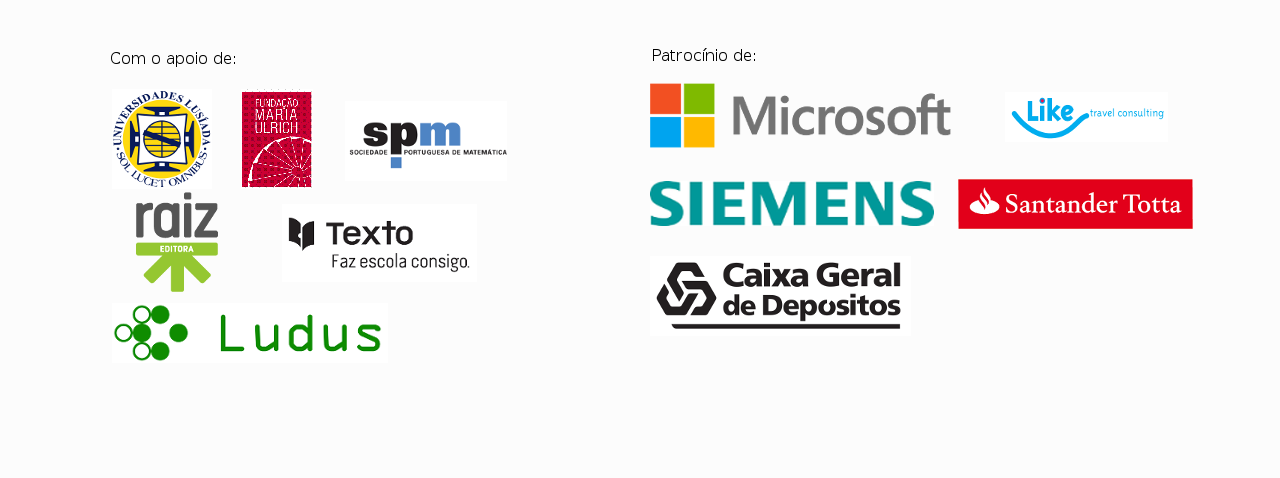
<file: public_html/edicao2014.html>
<!DOCTYPE html>
<html lang="en">
  <head>
    <meta charset="utf-8">
    <title>Encontro Viva a Matematica</title>
    <meta name="viewport" content="width=device-width, initial-scale=1">
    <link rel="stylesheet" href="./assets/bootstrap.min.css" media="screen">
    <link rel="stylesheet" href="./assets/vivaamatematica.css" media="screen">
    <link href='http://fonts.googleapis.com/css?family=Open+Sans' rel='stylesheet' type='text/css'>

   <link href='http://fonts.googleapis.com/css?family=Source+Sans+Pro:300' rel='stylesheet' type='text/css'>



  <!-- Slider -->
  <link rel="stylesheet" href="./assets/slider/bjqs.css">
  <link rel="stylesheet" href="./assets/slider/demo.css">

 

   <!-- HTML5 shim and Respond.js IE8 support of HTML5 elements and media queries -->
    <!--[if lt IE 9]>
      <script src="../bower_components/html5shiv/dist/html5shiv.js"></script>
      <script src="../bower_components/respond/dest/respond.min.js"></script>
    <![endif]-->

  </head>
  <body>
    <div class="navbar navbar-default navbar-fixed-top">
      <div class="container">
        <div class="navbar-header">
          <a href="../" class="navbar-brand">Encontro Viva a Matematica</a>
          <button class="navbar-toggle" type="button" data-toggle="collapse" data-target="#navbar-main">
            <span class="icon-bar"></span>
            <span class="icon-bar"></span>
            <span class="icon-bar"></span>
          </button>
        </div>
        <div class="navbar-collapse collapse" id="navbar-main">
          <ul class="nav navbar-nav">
          <li>
              <a href="./inscricoes.html">Inscrições</a>
            </li>
           <li>
              <a href="./programa.html">Programa</a></li>
              <li><a href="./oradores.html">Oradores</a></li>
           <li>
              <a href="./mapa.html">Mapa</a>
            </li>
<li><a href="./comissoes.html">Comissões</a></li>

           <li>
              <a href="./contactos.html">Contactos</a>
            </li>
        </ul>

          <ul class="nav navbar-nav navbar-right">
           
            <li class="dropdown">
              <a class="dropdown-toggle" data-toggle="dropdown" href="#" id="themes">Edições anteriores <span class="caret"></span></a>
              <ul class="dropdown-menu" aria-labelledby="themes">
                <li><a href="./edicao2013.html">Viva a Matemática 2013</a></li>
                <li><a href="./edicao2014.html">Viva a Matemática 2014</a></li>
              </ul>
            </li>
  
            <li><a href="./sobre.html">Sobre</a></li>

          </ul>

        </div>
      </div>
    </div>

<br><br><br>
    <!-- SLIDER -->
    <div class="slider">
      <center>
        <div id="banner-fade">
          <ul class="bjqs">
            <li><img src="img/slider/web_bar.png"</li>
            <li><img src="img/slider/web_bar_2.png"</li>
            <li><img src="img/slider/web_bar_3.jpg"</li>
            <li><img src="img/slider/web_bar_4.jpg"</li>
            <li><img src="img/slider/web_bar_5.jpg"</li>
            <li><img src="img/slider/web_bar_6.jpg"</li>

          </ul>
        </div>
      </center>
    </div>
    <!-- END OF SLIDER -->


<div class="container">
      <div class="row">
          <div class="col-lg-7">
            <div class="bs-component">
              <h2 class="yellow">2º Encontro Viva a Matemática</h2>
              <h3></h3> 
           </div>
          </div>
        </div>




<div id = "edicao-passada-menu">
<ul>
<li><a href="#videos">Videos</a></li>
<li><a href="#oradores">Oradores</a></li>
<li><a href="#programa">Programa</a></li>
<li><a href="#suporte">Patrocinadores</a></li>
</ul>
</div>

<br>
<br>
<br>
<a name="videos"></a>
<div id="edicao-passada-videos">

<h2>Videos</h2>
<br><br>
<div class = "row">
<div class="col-md-6">
<center>
<iframe width="420" height="315" src="https://www.youtube.com/embed/m_7yOz-af5c" frameborder="0" allowfullscreen></iframe>
</center>
</div>

<div class="col-md-6">
<center>
<iframe width="420" height="315"
src="https://www.youtube.com/embed/vNeTFjxT66M" frameborder="0"
allowfullscreen></iframe>
</center>
</div>
</div>
<br>
<div class = "row">
<div class="col-md-6">
<center>
<iframe width="420" height="315" src="https://www.youtube.com/embed/91OxiYt08Gg" frameborder="0" allowfullscreen></iframe>
</center>
</div>
<br>
<div class="col-md-6">
<center>
<iframe width="420" height="315"
src="https://www.youtube.com/embed/zLjSWj4DtHc" frameborder="0"
allowfullscreen></iframe>
</center>
</div>
</div>
<br>
<div class = "row">
<div class="col-md-6">
<center>
<iframe width="420" height="315" src="https://www.youtube.com/embed/4SYgZ9DK1nE" frameborder="0" allowfullscreen></iframe>
</center>
</div>

<div class="col-md-6">
<center>
<iframe width="420" height="315"
src="https://www.youtube.com/embed/VATQKzzvPGU" frameborder="0"
allowfullscreen></iframe>
</center>
</div>
</div>



</div>


<a name="oradores"></a>
<div id="edicao-passada-oradores">
<br><br><br>
<h2>Oradores</h2>


<div id="oradores">

<div class = "row">
<div class="col-md-3" id="orador-img">
<li><img src="img/oradores/henrique-leitao.jpg"</li>
</div>
<div class="col-md-9" id="orador-texto">
<h3 class="yellow">Henrique Leitão</h3>
<p>
Henrique Leitão é doutorado em física teórica pela Universidade de Lisboa. Fez
também estudos, a nível superior, de História, Filosofia e Línguas Clássicas. É
Investigador Auxiliar do Centro de História das Ciências da Universidade de
Lisboa e é um dos maiores conhecedores mundiais da obra de Pedro Nunes.
<br>
Entre um vastíssimo número de publicações e projectos, destacamos as recentes A
Ciência na Aula da Esfera do Colégio de Santo Antão, 1590-1759 e a coordenação
da Comissão Científica da edição das Obras de Pedro Nunes (Academia das
Ciências de Lisboa).
</p>
</div>
</div>


<div class = "row">
<div class="col-md-3" id="orador-img">
  <li><img src="img/oradores/ricardo-teixeira.jpg"</li>
</div>
<div class="col-md-9" id="orador-texto">
<h3 class="yellow">Ricardo Teixeira</h3>
<p>
Ricardo Teixeira é Licenciado e Mestre em Matemática pela Universidade de
Coimbra e Doutorado em Matemática pela Universidade dos Açores. Professor
Auxiliar do Departamento de Matemática da Universidade dos Açores. É docente da
licenciatura em Educação Básica e orienta relatórios de estágio no âmbito do
Mestrado em Educação Pré-Escolar e Ensino do 1º Ciclo do Ensino Básico. Tem
participado em encontros nacionais e internacionais de Educação e de Divulgação
da Matemática. Conta com publicações em revistas e volumes de atas nacionais e
internacionais. Pertence ao Conselho Editorial do Jornal das Primeiras
Matemáticas.
</p>
</div>
</div>


<div class = "row">
<div class="col-md-3" id="orador-img">
<li><img src="img/oradores/jorge-nuno-silva.jpg"</li>
</div>
<div class="col-md-9" id="orador-texto">
<h3 class="yellow">Jorge Nuno Silva</h3>
<p>
Doutorado em Matemática por UC Berkeley, é professor na Universidade de Lisboa
e Presidente da Associação Ludus. Os seus interesses matemáticos centram-se na
História, Pedagogia e Divulgação, nomeadamente mediante a promoção da
Matemática Recreativa. Tem publicações nas áreas de Matemática Pura, de
História da Matemática, de Matemática Recreativa, entre outros.
</p>
</div>
</div>

<div class = "row">
<div class="col-md-3" id="orador-img">
<li><img src="img/oradores/manuel-sebastiao.jpg"</li>
</div>
<div class="col-md-9" id="orador-texto">
<h3 class="yellow">Manuel Sebastião</h3>
<p>
Manuel Sebastião é consultor do Banco de Portugal desde setembro de 2013.
Anteriormente, foi Presidente do Conselho da Autoridade da Concorrência, de
março de 2008 a setembro de 2013, e Administrador do Banco de Portugal, de
fevereiro de 2000 a março de 2008, instituição onde desempenhou funções de
economista em 1986. Foi ainda vogal do Conselho Directivo do Instituto de
Seguros de Portugal entre 1998 e 2000, Administrador do Banco de Fomento e
Exterior, de 1992 a 1996, e economista do Fundo Monetário Internacional, de
1988 a 1992. Iniciou a sua atividade profissional como economista na empresa de
consultoria do Grupo CUF, Eurogestão, em 1973, e foi adjunto do Ministro da
Indústria em 1975 e chefe de gabinete do Ministro da Indústria em 1979. Tem
conciliado as suas atividades profissionais com a de professor de economia em
diversas fases da sua vida. Licenciou-se em Economia pela Universidade Técnica
de Lisboa em 1973 e concluiu o doutoramento de 3º ciclo em Planeamento
Económico pela Universidade de Paris I, Panthéon-Sorbonne, em 1978, e o
doutoramento em economia (Ph.D.) pela Universidade de Columbia em Nova Iorque,
em 1986. Nasceu em Luanda, Angola, em 1949.
</p>
</div>
</div>

<div class = "row">
<div class="col-md-3" id="orador-img">
 <li><img src="img/oradores/maria-sebastiao.png"</li>
</div>
<div class="col-md-9" id="orador-texto">
<h3 class="yellow">Maria José Sebastião</h3>
<p>
Maria José Ramos de Sousa da Silva Sebastião, nasceu em Luanda, Angola, a 23 de
maio de 1953.
Licenciou-se em Gestão e Organização de Empresas, no Instituto Superior de
Economia de Lisboa.
<br>
Tirou o Curso de Formação de Professores do Ensino Básico Especial (deficiência
motora), no Instituto António Aurélio da Costa Ferreira, e o Curso de Formação
Especializada em Administração Escolar, na Escola Superior de Educação João de
Deus, em Lisboa. Profissionalizou-se como professora de Matemática e Ciências
Naturais do 2o ciclo, lecionando Matemática aos segundos e terceiros ciclos.
<br>
Ao longo de quase quarenta anos de serviço, ocupou vários cargos (coordenadora
de equipa de ensino
especial, diretora de turma, coordenadora dos diretores de turma, coordenadora
das áreas curriculares não disciplinares, coordenadora de departamento,
coordenadora da equipa de avaliação interna, membro do Conselho Pedagógico).
<br>
No ano letivo 1994/95 foi professora cooperante, de Contabilidade Geral, no
IMEL – Instituto Médio de
Economia de Luanda, na República Popular de Angola.
<br>
Idealizou, planificou, organizou e concretizou, com alunos de 9o ano, uma
visita de estudo a Nova Iorque, em março de 2001, (com uma aluna tetra
parésica) e outra à Austrália, em julho de 2007.

</p>
</div>
</div>


<div class = "row">
<div class="col-md-3" id="orador-img">
 <li><img src="img/oradores/carlos-pereira.png"</li>
</div>
<div class="col-md-9" id="orador-texto">
<h3 class="yellow">Carlos Pereira dos Santos</h3>
<p>
Tem Licenciatura, mestrado e doutoramento em Matemática pela Faculdade de
Ciências da Universidade de Lisboa. É atualmente professor, formador e
colaborador no Colégio de São Tomás e investigador e membro integrado do Centro
de Estruturas Lineares e Combinatórias, na Universidade de Lisboa.
<br> 
Da sua atividade como investigador, na área da Combinatorial Game Theory,
salienta-se o doutoramento sob a orientação de Richard Nowakowski da Dalhousie
University, uma referência internacional incontornável no que diz respeito a
este tema. Publica frequentemente trabalhos em revistas internacionais de
referência no que diz respeito à área em causa. 
<br>
Da sua atividade ligada à divulgação científica, salientam-se os livros A
Matemática do Código da Vinci, em co-autoria com Nuno Crato e Luís Tirapicos, e
os projetos da revista Visão/Público Jogos com História e Jogos do Mundo em
co-autoria com João Pedro Neto e Jorge Nuno Silva. É Vice-Presidente da
Associação Ludus, uma das mais relevantes associações nacionais dedicadas à
matemática recreativa e tem sido membro de comissões científicas e
organizadoras de projetos pioneiros em Portugal, como o Campeonato Nacional de
Jogos Matemáticos e o Recreational Mathematics Colloquium. Da sua atividade
relacionada com o ensino da matemática em Portugal investiga e leciona em áreas
ligadas ao ensino da matemática elementar. Destaca-se também o facto de,
durante três anos, ter feito a gestão do Centro de Formação de Professores da
Sociedade Portuguesa de Matemática e ser atualmente director do Centro de
Formação de Professores da Associação Ludus. Organizou e desenvolveu muitas
dezenas de formações acreditadas sobre os mais variados temas para professores
de matemática do ensino básico e secundário. No que diz respeito ao ensino da
matemática dos primeiros anos, é grande adepto do sistema de Singapura tendo
feito o seu comentário na edição portuguesa do já clássico livro Knowing and
Teaching Elementary Mathematics de Liping Ma. É Managing Editor da Recreational
Mathematics Magazine e do Jornal das Primeiras Matemáticas.
</p>
</div>
</div>



<div class = "row">
<div class="col-md-3" id="orador-img">
 <li><img src="img/oradores/carlota-simoes.jpg"</li>
</div>
<div class="col-md-9" id="orador-texto">
<h3 class="yellow">Carlota Simões </h3>
<p>
Carlota Simões é Professora no Departamento de Matemática da Faculdade de
Ciências Tecnologia e Vice-Diretora do Museu da Ciência da Universidade de
Coimbra. É doutorada em Matemática pela Universidade de Twente (Países Baixos)
e tem o Curso Geral de Piano pelo Conservatório de Música de Coimbra. Um dos
seus principais interesses é a
<p>
Carlota Simões é Professora no Departamento de Matemática da Faculdade de
Ciências Tecnologia e Vice-Diretora do Museu da Ciência da Universidade de
Coimbra. É doutorada em Matemática pela Universidade de Twente (Países Baixos)
e tem o Curso Geral de Piano pelo Conservatório de Música de Coimbra. Um dos
seus principais interesses é a
<p>
Carlota Simões é Professora no Departamento de Matemática da Faculdade de
Ciências Tecnologia e Vice-Diretora do Museu da Ciência da Universidade de
Coimbra. É doutorada em Matemática pela Universidade de Twente (Países Baixos)
e tem o Curso Geral de Piano pelo Conservatório de Música de Coimbra. Um dos
seus principais interesses é a
divulgação da Matemática, que concretiza através de livros, artigos, palestras
ou atividades interdisciplinares.
</p>
</div>
</div>


<div class = "row">
<div class="col-md-3" id="orador-img">
 <li><img src="img/oradores/joao-pedro-araujo.jpg"</li>
</div>
<div class="col-md-9" id="orador-texto">
<h3 class="yellow">João Pedro Araújo</h3>
<p>
Estudante do Colégio Planalto (12.o ano), integrou o grupo dos
primeiros portugueses a receberem o prémio máximo do Concurso da União Europeia 
para Jovens Cientistas, este ano realizado em Varsóvia. Aos 16 anos recebeu o 
prémio das mãos do próprio Lech Walesa. João Araújo não esqueceu de enaltecer 
o enorme valor de outros exemplos portugueses, “O meu prémio foi o último a ser 
anunciado, (...), Os outros projetos, como uma mão biónica ou novas abordagens
ao 
cancro, eram impressionantes”, mas a verdade é que apresentou uma versão «bela» 
de uma demonstração de um teorema matemático, tarefa mental que não fica 
um milímetro atrás em importância de outras tarefas de teor mais laboratorial.
A 
demonstração existente, efetuada por Michael Kinyon, conceituado matemático 
norte-americano da Universidade de Denver e da Universidade Aberta, utilizava 
auxílio informático, facto que a tornava um pouco incompreensível. A veracidade 
de um teorema fica muito mais marcante se associada a um argumento elegante e 
belo e foi precisamente essa tarefa que João Araújo levou a cabo. Um dos
objetivos 
de uma demonstração matemática é convencer os outros matemáticos de uma 
forma que eles sejam levados a pensar «O argumento é claro, quase que não podia 
ser de outra forma.». Sendo assim, embora condição absolutamente necessária, 
a veracidade de um teorema não é tudo, a clareza argumentativa também é 
importantíssima – de que serve um teorema verdadeiro se só existir uma pessoa 
conhecedora dos segredos da sua demonstração? Numa altura em que bons exemplos 
são tão necessários, João Araújo é um enorme exemplo de autonomia, trabalho e 
dedicação (para não falar do óbvio talento). Fora do colégio, pratica ténis de
mesa, é 
voluntário na Associação de Paralisia Cerebral, e dedica-se à música. Depois do
piano 
- toca peças de Bach, Mozart e Beethoven, por exemplo - passou à guitarra
  elétrica 
e explora alguns sons mais recentes, de bandas como Pink Floyd, Queen ou os
quase 
esquecidos Barclay James Harvest.

</p>
</div>
</div>


<div class = "row">
<div class="col-md-3" id="orador-img">
 <li><img src="img/oradores/joao-paulo-malta.jpeg"</li>
</div>
<div class="col-md-9" id="orador-texto">
<h3 class="yellow">João Paulo Malta</h3>
<p>
Médico desde 1988 é especialista em Ginecologia e Obstetrícia. É casado e pai
de quatro filhos. Atualmente a exercer funções várias na Associação dos Médicos
Católicos Portugueses, foi assistente hospitalar no Hospital de S. Francisco
Xavier e assistente da Faculdade de Ciências Médicas de Lisboa até 2002. Até
2011 foi responsável pelo sector de ecografia ginecológica e obstétrica do
Hospital CUF Descobertas, tendo ainda exercido funções na Ordem dos Médicos.
</p>
</div>
</div>



<div class = "row">
<div class="col-md-3" id="orador-img">
 <li><img src="img/oradores/henrique-moser.jpg"</li>
</div>
<div class="col-md-9" id="orador-texto">
<h3 class="yellow">Henrique Moser</h3>
<p>
Henrique Moser é licenciado em Direito pela Faculdade de Direito da
Universidade Lusíada de Lisboa e fez uma Pós-Graduação em Direito Fiscal pelo
IDEF em 2011. Está inscrito na Ordem dos Advogados desde 1997 e é sócio da
Telles de Abreu e Associados desde 2014. Antes disso, estagiou na sociedade
Abreu & Marques e Associados em 2001, tornando-se sócio em 2010, e foi sócio
fundador da Moser & Lobo d’Avila (2010 e 2013). As suas principais áreas de
prática são o Direito Comercial e Societário e o Direito Imobiliário. 
</p>
</div>
</div>





<div class = "row">
<div class="col-md-3" id="orador-img">
 <li><img src="img/oradores/joao-pinto-coelho.png"</li>
</div>
<div class="col-md-9" id="orador-texto">
<h3 class="yellow"> João Pinto Coelho </h3>
<p>
João Carlos Pinto Coelho é licenciado em Gestão pela Universidade Católica de
Lisboa, onde concluiu ainda uma pós-graduação em Administração Geral.
Desenvolveu a sua carreira em banca internacional de investimento no Millenium
BCP, o maior banco privado português, e especializou-se em Corporate Finance in
International Markets no INSEAD. Foi vice-diretor na filial de Macau, ficando
responsável pelo crédito de risco nacional e internacional, e foi também
responsável pelos departamentos de structure finance e credit sale. Ingressou
no Grupo Pestana em 2012, o maior grupo hoteleiro português, onde é atualmente
responsável pelo departamento de Corporate Finance a nível mundial.

</p>
</div>
</div>

<div class = "row">
<div class="col-md-3" id="orador-img">
 <li><img src="img/oradores/suzana-napoles.jpg"</li>
</div>
<div class="col-md-9" id="orador-texto">
<h3 class="yellow"> Suzana Nápoles </h3>
<p>
Suzana Metello de Nápoles é Professora do Departamento de Matemática da
Faculdade de Ciências da Universidade de Lisboa. Tem-se dedicado a atividades
na área da comunicação da Matemática e colaborado em textos para o ensino e
para a divulgação desta ciência. Nos tempos livres dedica-se ao desenho e
aguarela, com destaque para o desenho de ilustração.
</p>
</div>
</div>

</div>
</div> <!-- /.oradores-->



<a name="programa"></a>
<div id = "edicao-passada-programa">
<h2>Programa</h2>
<br>
<div class = "row">
<div class="col-md-2 yellow"><b>9:00h</b></div>
<div class="col-md-10"><p><b>Abertura</b> Schola Cantorum da Catedral de
Santarém</p></div>
</div>

<div class = "row">
<div class="col-md-2 yellow"><b>9:30h - 9:45h</b></div>
<div class="col-md-10">
 <p><b>Boas Vindas</b></p>
</div>
</div>

<div class = "row">
<div class="col-md-2 yellow"><b>9:45h - 10.10h</b></div>
<div class="col-md-9">
 <p><b>Viva a Matemática!</b></p>
<p>Henrique de Sousa Leitão, Universidade de Lisboa.</p>
</div>
</div>

<div class = "row">
<div class="col-md-2 yellow"><b>10:10h - 10:35h</b></div>
<div class="col-md-9">
 <p><b>A Simetria nos Açores</b></p>
 <p>Ricardo Teixeira, Universidade dos Açores.</p>
<p>
Dada a azáfama da vida agitada a que estamos sujeitos, muitas vezes não nos
apercebemos
de pequenos pormenores do dia a dia, alguns deles mesmo debaixo dos nossos pés.
É o caso
de interessantes padrões decorativos que encontramos em praças e passeios
embelezados
pela tradicional calçada portuguesa. As suas cores mais comuns são o preto e o
branco,
resultantes do calcetamento com pedras de basalto e calcário, produzindo-se
padrões
muito ricos e diversificados.
<br>
Sem dúvida que vale a pena dedicar um pouco do nosso tempo a apreciar a bonita
calçada
portuguesa, uma verdadeira atração mundial. Os interessantes padrões do
artesanato
açoriano também não se ficam atrás, sendo igualmente ricos do ponto de vista
patrimonial.
<br>
Os padrões existentes nas calçadas, nas varandas e no artesanato podem ser
estudados sob
o ponto de vista matemático, o que permite uma classificação exaustiva e
rigorosa de todo
este património. A classificação matemática assenta no conceito de simetria, um
princípio
unificador de organização e forma.
<br>
Por estabelecer um cruzamento entre a ciência, o ensino e a cultura, a
exploração da
Matemática das calçadas, das varandas e do artesanato reveste-se de particular
interesse e
será objeto da nossa atenção no decorrer desta palestra.
</p>
</div>
</div>

<div class = "row">
<div class="col-md-12 blue" id="break">Break</div>
</div>


<div class = "row">
<div class="col-md-2 yellow"><b>10:55h - 11:15h</b></div>
<div class="col-md-9">
 <p><b>Martin Gardner - A Divulgação da Matemática: Comunicação de uma
Experiência Bela</b></p>
  <p><b>100 anos de Martin Gardner</b></p>
<p>Jorge Nuno Silva, Universidade de Lisboa.</p>
<p>
Martin Gardner, o maior divulgador da matemática de sempre, nunca frequentou
nenhuma
aula de Matemática para além do ensino secundário. Contudo, a sua curiosidade e
a sua
vontade levaram-no a conseguir expor com clareza, nas páginas da Scientific
American,
conceitos que, reconhece, só aprendeu com muita dificuldade. Ao longo da sua
vida
escreveu várias dezenas livros sobre vários temas, da matemática à filosofia,
passando pela
magia. Em todos podemos apreciar a sua cristalina racionalidade.
</p>
</div>
</div>

<div class = "row">
<div class="col-md-2 yellow"><b>11:15h - 12:35h</b></div>
<div class="col-md-9">
 <p><b>Viva a Matemática: Nos Primeiros Anos</b></p>
 <p>
<p>Ricardo Teixeira, Universidade dos Açores.</p> 
<p>Carlos Santos, Colégio de S. Tomás.</p>
<p>Educadora Pré-Escolar, Colégio de S. Tomás.</p>
<p>
É opinião unânime a ideia de que quando um estudante não tem «bases» mais
facilmente
se perde nas aprendizagens matemáticas ao longo do seu percurso escolar. Isso
deve-se
ao facto da Matemática ser uma disciplina fortemente estruturada e sequencial.
O que já
não é tão consensual é a fase de aquisição dessas ditas bases conceptuais. Na
faixa etária
3-5 anos de idade, ideias importantes sobre Propriedades e Critérios, Primeira
Dezena,
Forma, Espaço, Padrões, Medida, Separações-Somas-Subtrações e Ordem das Dezenas
são
usualmente adequadas e podem ser bem trabalhadas. É claro que há toda uma
pedagogia
de abordagem, muito cuidada na passagem concreto‑abstrato, e ciente de que na
faixa
3-5 a capacidade infantil sofre muitas variações. Esta apresentação tem como
objetivo
partilhar a experiência realizada no Colégio de São Tomás, nomeadamente os
manuais de
Matemática utilizados. É importante frisar que estes materiais não devem ser
considerados
como conjuntos de «fichas de exercícios» no sentido tradicional do termo, mas
como uma
série de propostas de atividades, adequada aos vários momentos desta faixa
etária, a que
as crianças aderem de forma benéfica.
</p>
</div>
</div>


<div class = "row">
<div class="col-md-2 yellow"><b>12:35h - 13:00h</b></div>
<div class="col-md-9">
 <p><b>Sebastião e Silva e a sua influência na vida de quem o conheceu</b></p>
<p>
<p>Manuel Sebastião, Economista.</p>
<p>Maria José Sebastião, Professora de Matemática</p> 
<p>
Sobrinhos de Sebastião e Silva, os dois entusiastas da Matemática vêm
testemunhar a vida do notável pedagogo e matemático do século XX e também falar
sobre a sua própria experiência com a Matemática.
</p>

</div>
</div>


<div class = "row">
<div class="col-md-12 blue" id="break">Almoço</div>
</div>

<div class = "row">
<div class="col-md-2 yellow"><b>14:30h - 14:55h</b></div>
<div class="col-md-9">
 <p><b>Matemática e a Música | Do canto gregoriano a Jacques Brel: simetrias e
estruturas matemáticas em música </b></p>
<p>
<p>Carlota Simões, Universidade de Coimbra</p>
<p>
Reflexão, translação, rotação são alguns dos termos usados frequentemente em
Matemática e associados em geral ao sentido da visão.
<br>
Vitrais, azulejos, ladrilhos são alguns dos exemplos da vida real que
apresentamos para
clarificar tais conceitos junto dos nossos alunos. É no entanto possível
exemplificar os
mesmos conceitos usando o sentido da audição. Se no primeiro caso as
coordenadas são,
por exemplo, a altura e largura de um painel de azulejos ou de uma janela em
vitral, no
segundo caso as variáveis passam a ser o tempo e a altura do som. E em vez da
visão, são
necessárias a audição e a memória.
<br>
Músicos e compositores conhecem bem estes conceitos e usam-nos com rigor e
engenho.
Nesta sessão vamos apresentar vários exemplos musicais de diversas épocas e
estilos bem
como a sua tradução para linguagem matemática, escutando composições que vão do
canto
gregoriano do Séc VII à banda sonora do filme Guerra das Estrelas do Séc. XX,
passando
pelo engenhoso Bach e pelo jovial Mozart do Séc. XVIII.
</p>
</div>
</div>


<div class = "row">
<div class="col-md-2 yellow"><b>14:55h - 15:50h</b></div>
<div class="col-md-9">
 <p><b>Painel: Viva a Matemática nas coisas da vida e na vida.</b></p>
 <p><b>Moderador:</b> Leila Ângelo</p>

<br>

<p><b>A Matemática e os Jovens Cientistas</b></p>
<p>João Pedro Araújo, Estudante do Ensino Secundário.</p>

<br>

<p><b>A Matemática e a Medicina</b></p>
<p>João Paulo Malta, Médico</p>

<br>

<p><b>A Matemática e o Direito</b></p>
<p>Henrique Moser, Advogado</p>

e<br>

<p><b>A Matemática e os Negócios</b></p>
<p>João Pinto Coelho, Gestor de Economia</p>

</div>
</div>

<div class = "row">
<div class="col-md-2 yellow"><b>16:15h - 17:00h</b></div>
<div class="col-md-10">
<p><b>Sebastião e Silva: A Vida e a Obra de Um Matemático </b></p>
<p>Suzana Nápoles</p>
</div>
</div>

<div class = "row">
<div class="col-md-2 yellow"><b>17:00h</b></div>
<div class="col-md-10">
 <p><b>Encerramento</b></p></h4>
</div>
</div>


</div>
</div>

</div> <!-- /.programa -->
<a name ="suporte"></a>
<div id="edicao-passada-suporte">

<center>
      <footer>
        <img src="img/logos.png" class="img-responsive"></img>
      </footer>
</center>

</div>





</div>


</div>


    <script src="https://code.jquery.com/jquery-1.10.2.min.js"></script>
    <script src="./assets/bootstrap.min.js"></script>
    <script src="./assets/slider/js/bjqs-1.3.min.js"></script>
    <script src="./assets/vivaamatematica.js"></script>
  </body>
</html>
</file>
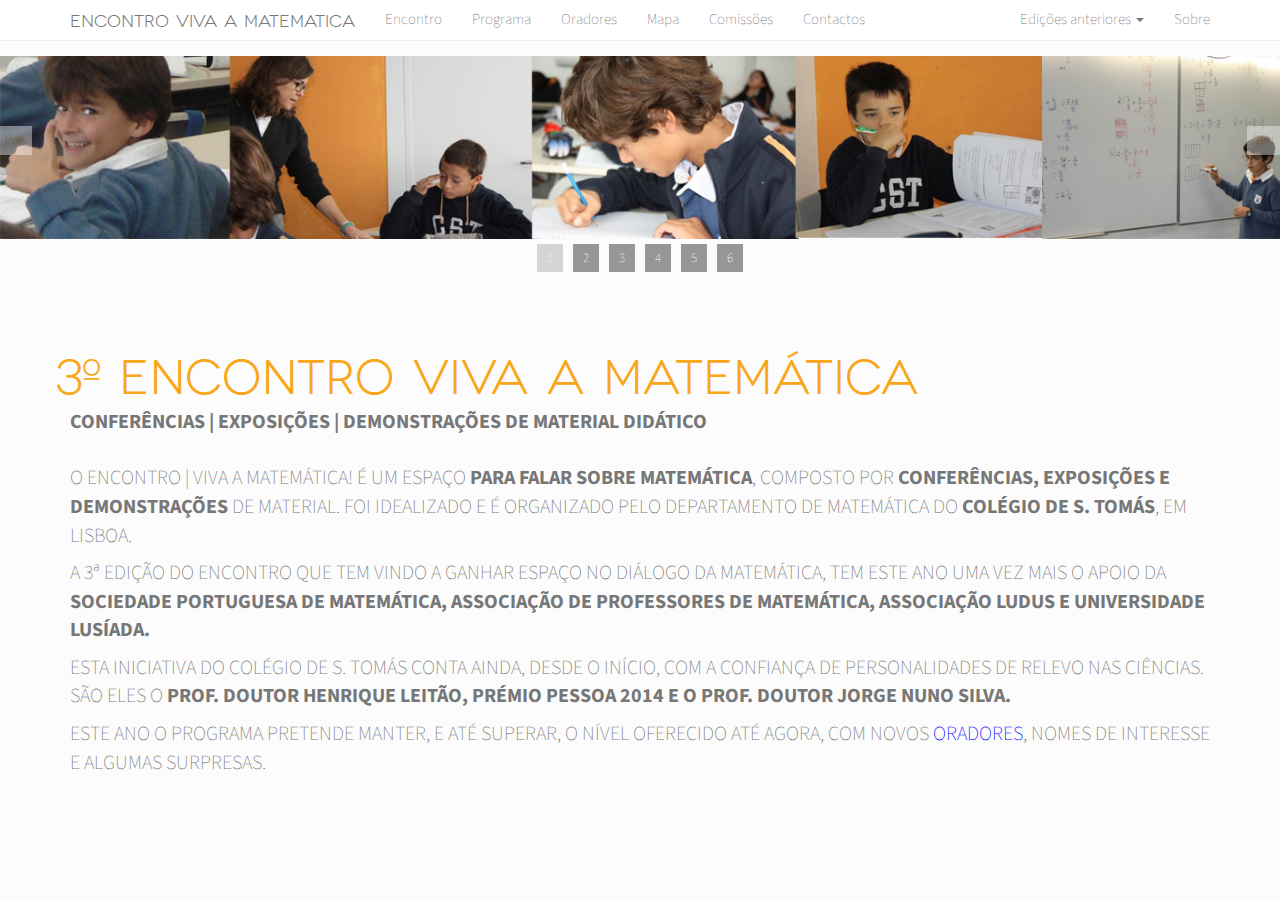
<file: public_html/inscricoes.html>
<!DOCTYPE html>
<html lang="en">
  
<!-- Mirrored from vivaamatematica.com/inscricoes.html by HTTrack Website Copier/3.x [XR&CO'2014], Mon, 23 Nov 2015 16:56:59 GMT -->
<head>
    <meta charset="utf-8">
    <title>Encontro Viva a Matematica</title>
    <meta name="viewport" content="width=device-width, initial-scale=1">
    <link rel="stylesheet" href="assets/bootstrap.min.css" media="screen">
    <link rel="stylesheet" href="assets/vivaamatematica.css" media="screen">
    <link href='http://fonts.googleapis.com/css?family=Open+Sans' rel='stylesheet' type='text/css'>


   <link href='http://fonts.googleapis.com/css?family=Source+Sans+Pro:300' rel='stylesheet' type='text/css'>


  <!-- Slider -->
  <link rel="stylesheet" href="assets/slider/bjqs.css">
  <link rel="stylesheet" href="assets/slider/demo.css">

 

   <!-- HTML5 shim and Respond.js IE8 support of HTML5 elements and media queries -->
    <!--[if lt IE 9]>
      <script src="../bower_components/html5shiv/dist/html5shiv.js"></script>
      <script src="../bower_components/respond/dest/respond.min.js"></script>
    <![endif]-->

  </head>
  <body>
    <div class="navbar navbar-default navbar-fixed-top">
      <div class="container">
        <div class="navbar-header">
          <a href="index.html" class="navbar-brand">Encontro Viva a Matematica</a>
          <button class="navbar-toggle" type="button" data-toggle="collapse" data-target="#navbar-main">
            <span class="icon-bar"></span>
            <span class="icon-bar"></span>
            <span class="icon-bar"></span>
          </button>
        </div>
        <div class="navbar-collapse collapse" id="navbar-main">
          <ul class="nav navbar-nav">
          <li>
              <a href="inscricoes.html">Encontro</a>
            </li>
           <li><a href="programa.html">Programa</a></li>
           <li><a href="oradores.html">Oradores</a></li>
           <li><a href="mapa.html">Mapa</a></li>
          <li><a href="comissoes.html">Comissões</a></li>
           <li>
              <a href="contactos.html">Contactos</a>
            </li>
        </ul>

          <ul class="nav navbar-nav navbar-right">
           
             <li class="dropdown">
              <a class="dropdown-toggle" data-toggle="dropdown" href="#" id="themes">Edições anteriores <span class="caret"></span></a>
              <ul class="dropdown-menu" aria-labelledby="themes">
                <li><a href="edicao2013.html">1º Viva a Matemática 2013</a></li>
                <li><a href="edicao2014.html">2º Viva a Matemática 2014</a></li>
              </ul>
            </li>
  
            <li><a href="sobre.html">Sobre</a></li>

          </ul>

        </div>
      </div>
    </div>

<br><br><br>
    <!-- SLIDER -->
    <div class="slider">
      <center>
        <div id="banner-fade">
          <ul class="bjqs">
            <li><img src="img/slider/web_bar.png"</li>
            <li><img src="img/slider/web_bar_2.png"</li>
            <li><img src="img/slider/web_bar_3.jpg"</li>
            <li><img src="img/slider/web_bar_4.jpg"</li>
            <li><img src="img/slider/web_bar_5.jpg"</li>
            <li><img src="img/slider/web_bar_6.jpg"</li>

          </ul>
        </div>
      </center>
    </div>
    <!-- END OF SLIDER -->


<div class="container">
      <div class="row">
          <!--<div class="col-lg-7">-->
            <div class="bs-component">
              <h2 class="yellow">3º Encontro Viva a Matemática</h2>
            </div>
       </div>

<p><strong style="text-align:center;">CONFERÊNCIAS | EXPOSIÇÕES | DEMONSTRAÇÕES DE MATERIAL DIDÁTICO</strong></p>
 <br>
 <p>O ENCONTRO | VIVA A MATEMÁTICA! É UM ESPAÇO <strong>PARA FALAR SOBRE MATEMÁTICA</strong>, COMPOSTO POR <strong>CONFERÊNCIAS, EXPOSIÇÕES E DEMONSTRAÇÕES</strong> DE MATERIAL. FOI IDEALIZADO E É ORGANIZADO PELO DEPARTAMENTO DE MATEMÁTICA DO <strong>COLÉGIO DE S. TOMÁS</strong>, EM LISBOA.</p>
 <p>A 3ª EDIÇÃO DO ENCONTRO QUE TEM VINDO A GANHAR ESPAÇO NO DIÁLOGO DA MATEMÁTICA, TEM ESTE ANO UMA VEZ MAIS O APOIO DA <strong>SOCIEDADE PORTUGUESA DE MATEMÁTICA, ASSOCIAÇÃO DE PROFESSORES DE MATEMÁTICA, ASSOCIAÇÃO LUDUS E UNIVERSIDADE LUSÍADA.</strong></p>
 <p>ESTA INICIATIVA DO COLÉGIO DE S. TOMÁS CONTA AINDA, DESDE O INÍCIO, COM A CONFIANÇA DE PERSONALIDADES DE RELEVO NAS CIÊNCIAS. SÃO ELES O <strong>PROF. DOUTOR HENRIQUE LEITÃO, PRÉMIO PESSOA 2014 E O PROF. DOUTOR JORGE NUNO SILVA.</strong></p>
 <p>ESTE ANO O PROGRAMA PRETENDE MANTER, E ATÉ SUPERAR, O NÍVEL OFERECIDO ATÉ AGORA, COM NOVOS <a href="oradores.html">ORADORES</a>, NOMES DE INTERESSE E ALGUMAS SURPRESAS.</p>
 </td></tr></table>



</div>
</div>



    <script src="https://code.jquery.com/jquery-1.10.2.min.js"></script>
    <script src="assets/bootstrap.min.js"></script>
    <script src="assets/slider/js/bjqs-1.3.min.js"></script>
    <script src="assets/vivaamatematica.js"></script>
  </body>

<!-- Mirrored from vivaamatematica.com/inscricoes.html by HTTrack Website Copier/3.x [XR&CO'2014], Mon, 23 Nov 2015 16:56:59 GMT -->
</html>
</file>
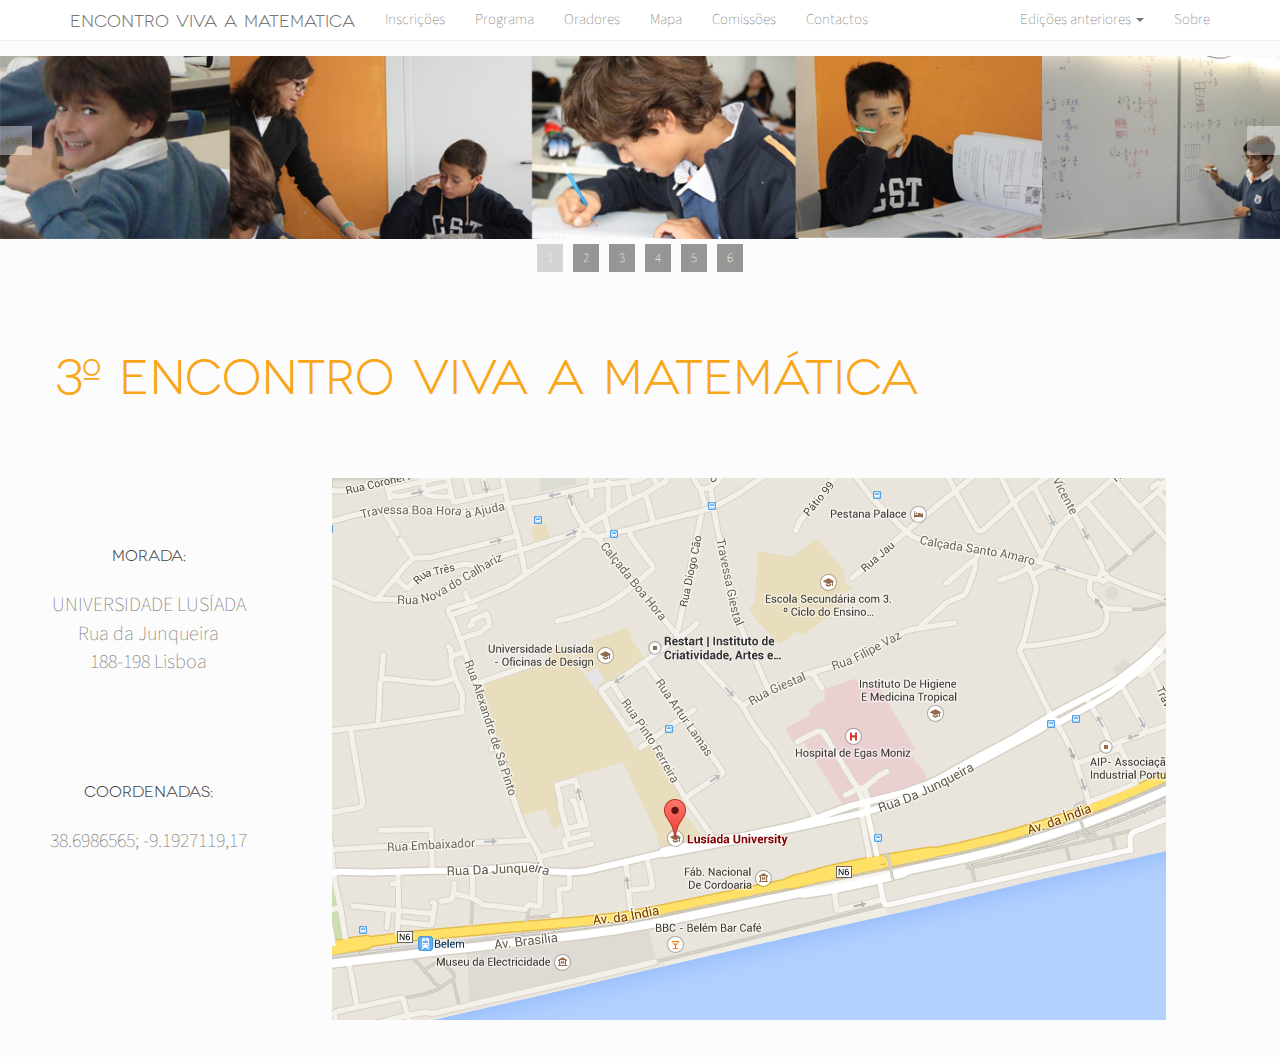
<file: public_html/mapa.html>
<!DOCTYPE html>
<html lang="en">
  
<!-- Mirrored from vivaamatematica.com/mapa.html by HTTrack Website Copier/3.x [XR&CO'2014], Mon, 23 Nov 2015 16:57:51 GMT -->
<head>
    <meta charset="utf-8">
    <title>Encontro Viva a Matematica</title>
    <meta name="viewport" content="width=device-width, initial-scale=1">
    <link rel="stylesheet" href="assets/bootstrap.min.css" media="screen">
    <link rel="stylesheet" href="assets/vivaamatematica.css" media="screen">
    <link href='http://fonts.googleapis.com/css?family=Open+Sans'
rel='stylesheet' type='text/css'>

   <link href='http://fonts.googleapis.com/css?family=Source+Sans+Pro:300'
rel='stylesheet' type='text/css'>



  <!-- Slider -->
  <link rel="stylesheet" href="assets/slider/bjqs.css">
  <link rel="stylesheet" href="assets/slider/demo.css">

 

   <!-- HTML5 shim and Respond.js IE8 support of HTML5 elements and media
queries -->
    <!--[if lt IE 9]>
      <script src="../bower_components/html5shiv/dist/html5shiv.js"></script>
      <script src="../bower_components/respond/dest/respond.min.js"></script>
    <![endif]-->

  </head>
  <body>
    <div class="navbar navbar-default navbar-fixed-top">
      <div class="container">
        <div class="navbar-header">
          <a href="index.html" class="navbar-brand">Encontro Viva a Matematica</a>
          <button class="navbar-toggle" type="button" data-toggle="collapse"
data-target="#navbar-main">
            <span class="icon-bar"></span>
            <span class="icon-bar"></span>
            <span class="icon-bar"></span>
          </button>
        </div>
        <div class="navbar-collapse collapse" id="navbar-main">
          <ul class="nav navbar-nav">
          <li>
              <a href="inscricoes.html">Inscrições</a>
            </li>
           <li>
              <a href="programa.html">Programa</a></li>
              <li><a href="oradores.html">Oradores</a></li>
           <li>
              <a href="mapa.html">Mapa</a>
            </li>
<li><a href="comissoes.html">Comissões</a></li>

           <li>
              <a href="contactos.html">Contactos</a>
            </li>
        </ul>

          <ul class="nav navbar-nav navbar-right">
           
            <li class="dropdown">
              <a class="dropdown-toggle" data-toggle="dropdown" href="#"
id="themes">Edições anteriores <span class="caret"></span></a>
              <ul class="dropdown-menu" aria-labelledby="themes">
                <li><a href="edicao2013.html">1º Viva a Matemática 2013</a></li>
                <li><a href="edicao2014.html">2º Viva a Matemática 2013</a></li>
              </ul>
            </li>
  
            <li><a href="sobre.html">Sobre</a></li>

          </ul>

        </div>
      </div>
    </div>

<br><br><br>
    <!-- SLIDER -->
    <div class="slider">
      <center>
        <div id="banner-fade">
          <ul class="bjqs">
            <li><img src="img/slider/web_bar.png"</li>
            <li><img src="img/slider/web_bar_2.png"</li>
            <li><img src="img/slider/web_bar_3.jpg"</li>
            <li><img src="img/slider/web_bar_4.jpg"</li>
            <li><img src="img/slider/web_bar_5.jpg"</li>
            <li><img src="img/slider/web_bar_6.jpg"</li>

          </ul>
        </div>
      </center>
    </div>
    <!-- END OF SLIDER -->


<div class="container">
      <div class="row">
            <div class="bs-component">
              <h2 class="yellow">3º Encontro Viva a Matemática</h2>
           </div>
          </div>
        </div>
<div id="mapa" style="text-align:center">
<div class = "row">
<div id="morada">
<div class="col-lg-3">
<h3>Morada:</h3>
<br> 
 <p>
   UNIVERSIDADE LUSÍADA<br>
   Rua da Junqueira<br>
   188-198 Lisboa<br>
 <p>
<br>
<h3>Coordenadas:</h3>
<br>
<p>
38.6986565; -9.1927119,17
</p>
</div>
<div class="col-lg-8"> 
 <img style="text-align:center" src="img/mapa.png"></img>
</div>
</div>
</div>

</div>
<br><br>



</div>


    <script src="https://code.jquery.com/jquery-1.10.2.min.js"></script>
    <script src="assets/bootstrap.min.js"></script>
    <script src="assets/slider/js/bjqs-1.3.min.js"></script>
    <script src="assets/vivaamatematica.js"></script>
  </body>

<!-- Mirrored from vivaamatematica.com/mapa.html by HTTrack Website Copier/3.x [XR&CO'2014], Mon, 23 Nov 2015 16:58:01 GMT -->
</html>
</file>
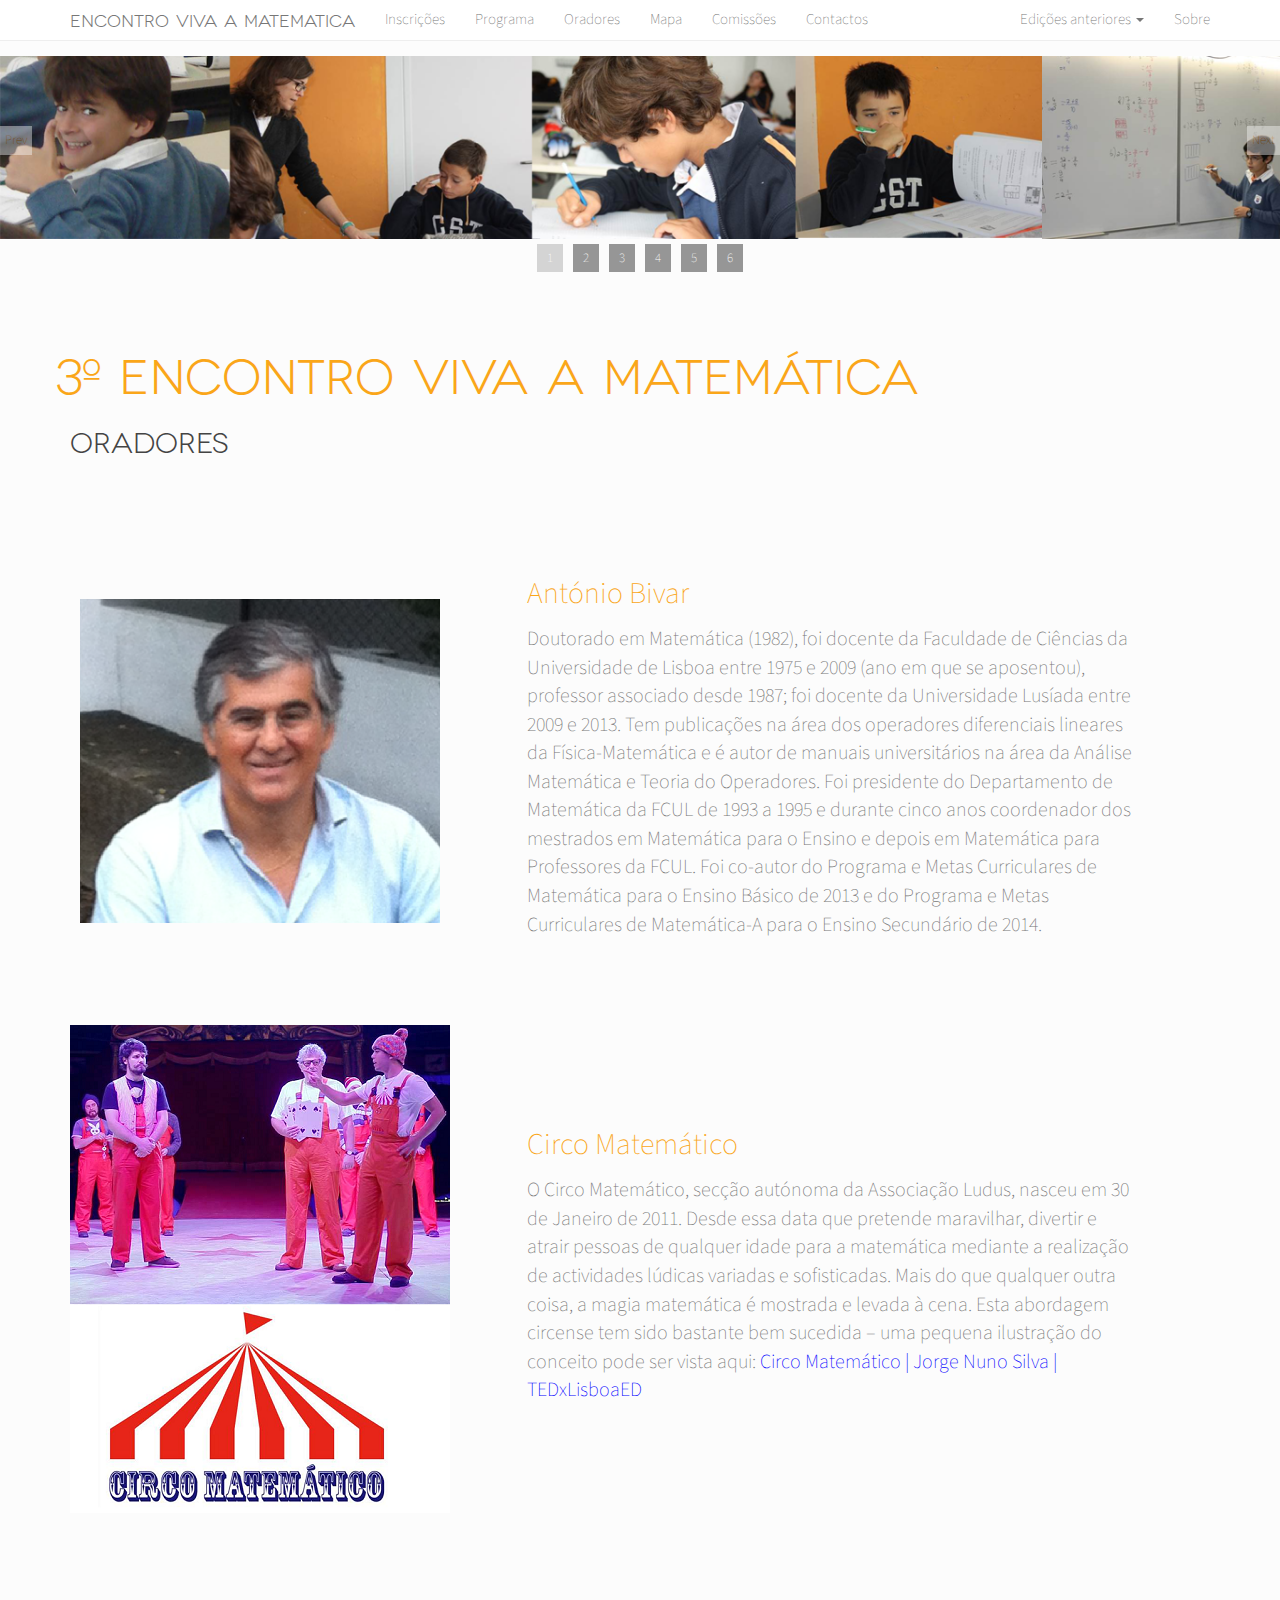
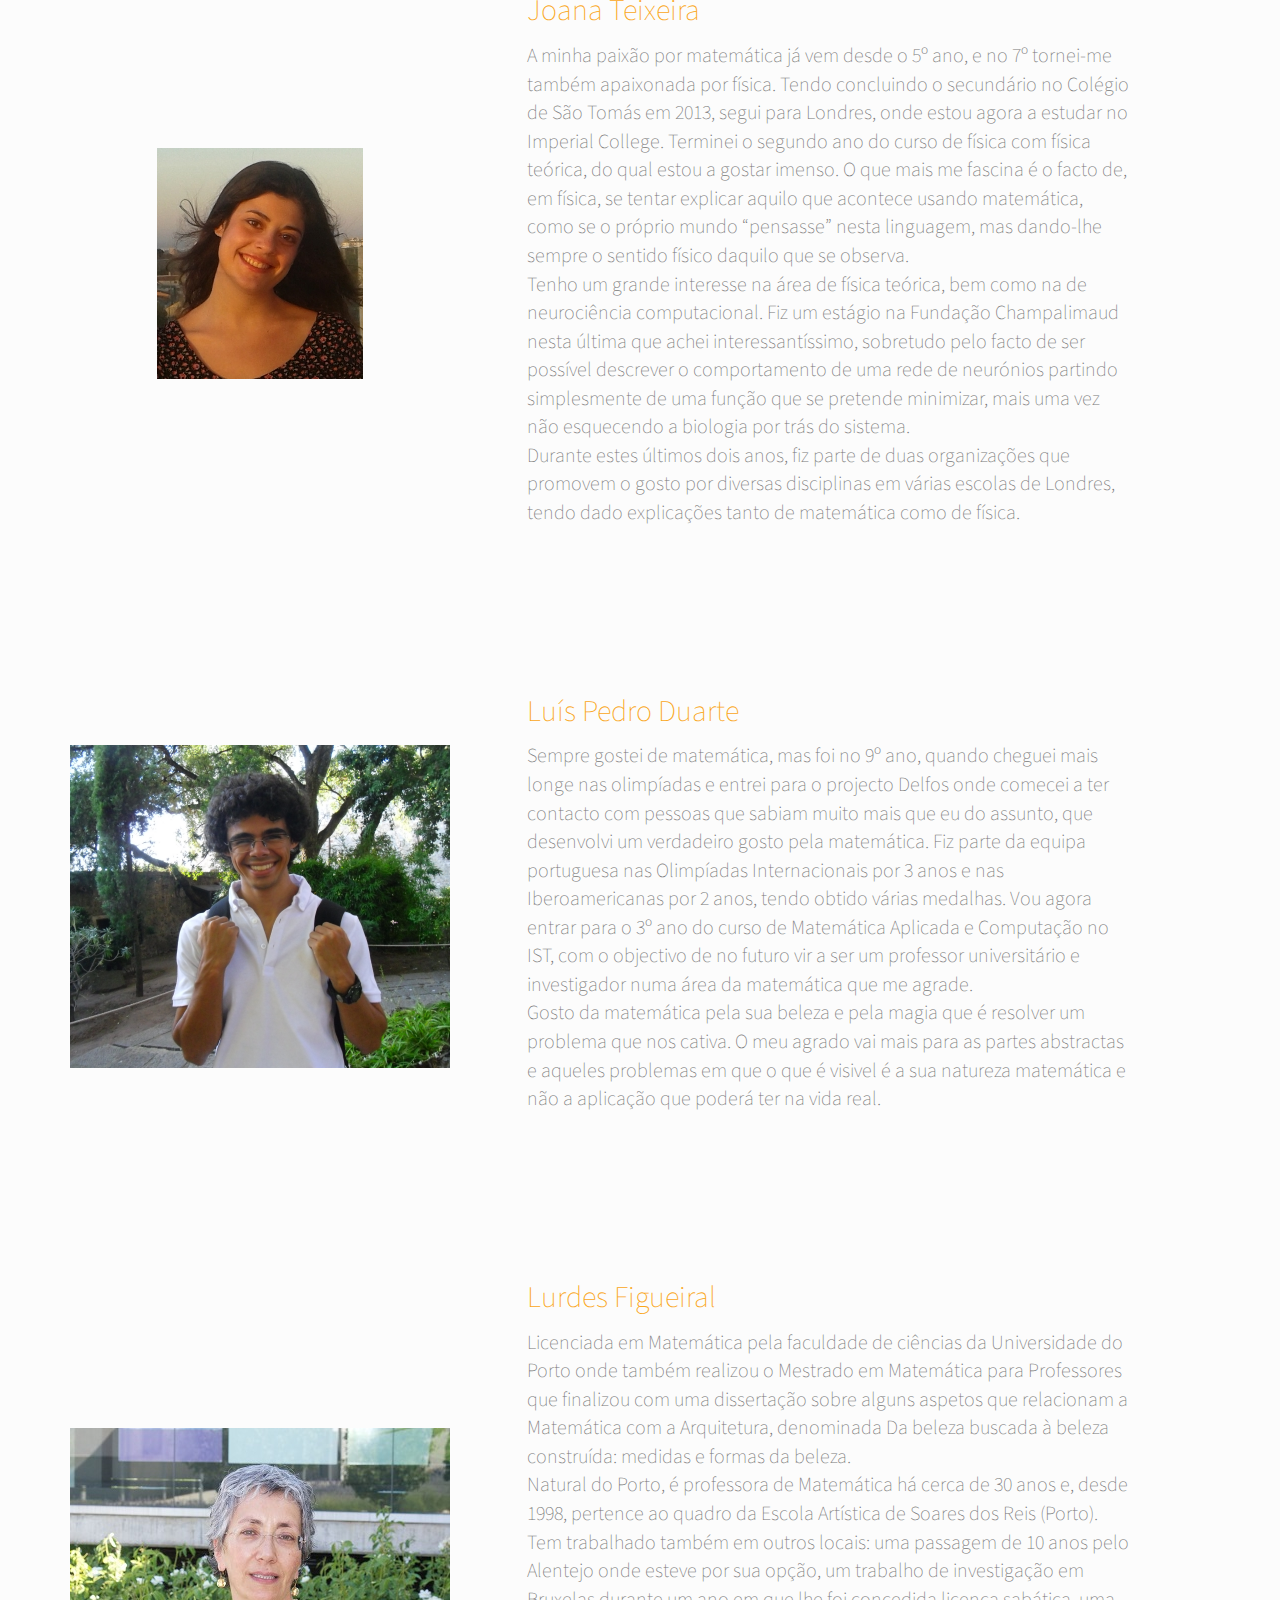
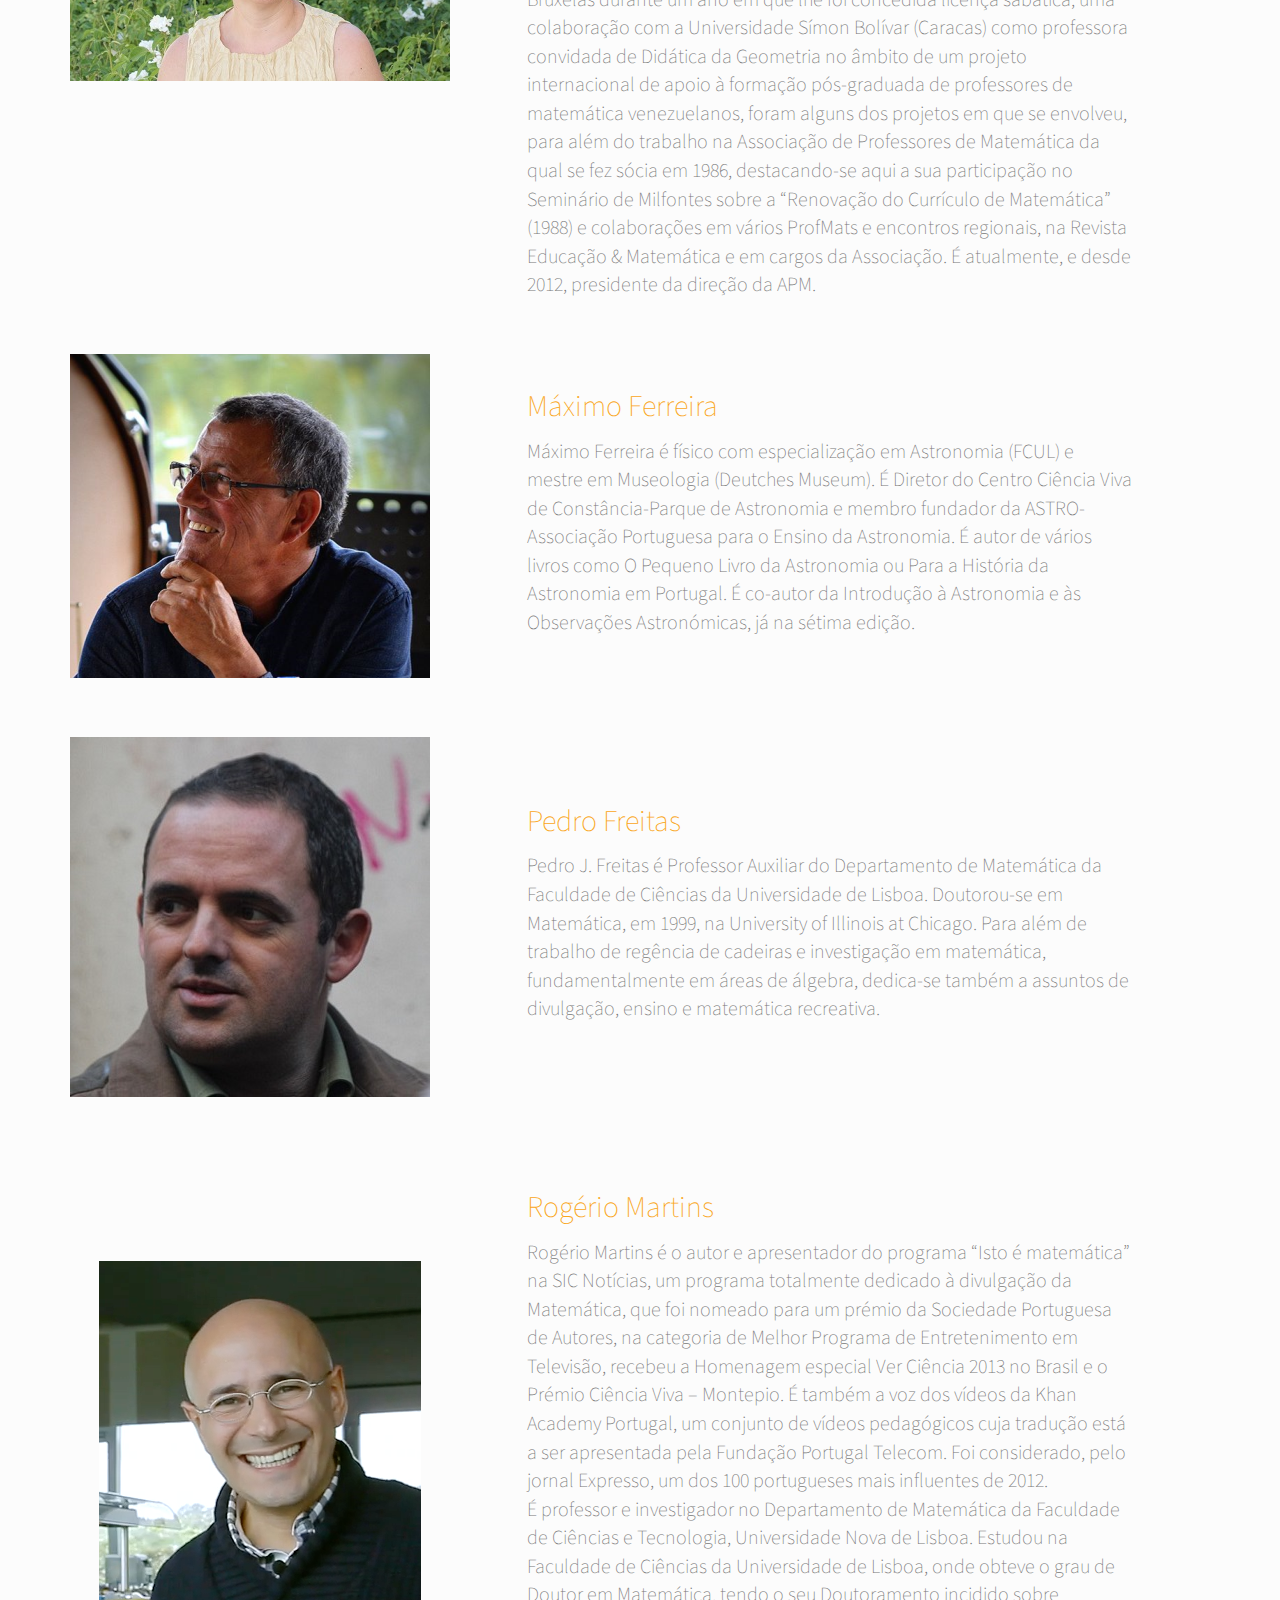
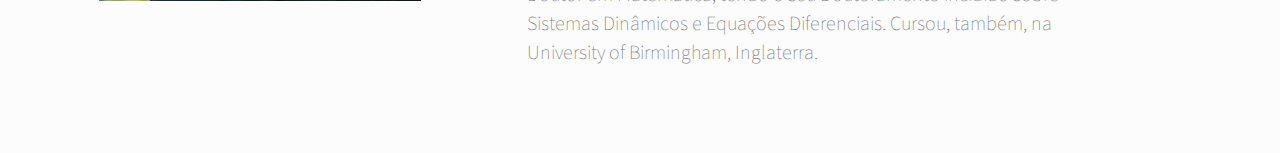
<file: public_html/oradores.html>
<!DOCTYPE html>
<html lang="en">
  
<!-- Mirrored from vivaamatematica.com/oradores.html by HTTrack Website Copier/3.x [XR&CO'2014], Mon, 23 Nov 2015 16:57:35 GMT -->
<head>
    <meta charset="utf-8">
    <title>Encontro Viva a Matematica</title>
    <meta name="viewport" content="width=device-width, initial-scale=1">
    <link rel="stylesheet" href="assets/bootstrap.min.css" media="screen">
    <link rel="stylesheet" href="assets/vivaamatematica.css" media="screen">
    <link href='http://fonts.googleapis.com/css?family=Open+Sans' rel='stylesheet' type='text/css'>

   <link href='http://fonts.googleapis.com/css?family=Source+Sans+Pro:300' rel='stylesheet' type='text/css'>



  <!-- Slider -->
  <link rel="stylesheet" href="assets/slider/bjqs.css">
  <link rel="stylesheet" href="assets/slider/demo.css">

 

   <!-- HTML5 shim and Respond.js IE8 support of HTML5 elements and media queries -->
    <!--[if lt IE 9]>
      <script src="../bower_components/html5shiv/dist/html5shiv.js"></script>
      <script src="../bower_components/respond/dest/respond.min.js"></script>
    <![endif]-->

  </head>
  <body>
    <div class="navbar navbar-default navbar-fixed-top">
      <div class="container">
        <div class="navbar-header">
          <a href="index.html" class="navbar-brand">Encontro Viva a Matematica</a>
          <button class="navbar-toggle" type="button" data-toggle="collapse" data-target="#navbar-main">
            <span class="icon-bar"></span>
            <span class="icon-bar"></span>
            <span class="icon-bar"></span>
          </button>
        </div>
        <div class="navbar-collapse collapse" id="navbar-main">
          <ul class="nav navbar-nav">
          <li>
              <a href="inscricoes.html">Inscrições</a>
            </li>
           <li>
              <a href="programa.html">Programa</a></li>
              <li><a href="oradores.html">Oradores</a></li>
           <li>
              <a href="mapa.html">Mapa</a>
            </li>
<li><a href="comissoes.html">Comissões</a></li>

           <li>
              <a href="contactos.html">Contactos</a>
            </li>
        </ul>

          <ul class="nav navbar-nav navbar-right">
           
            <li class="dropdown">
              <a class="dropdown-toggle" data-toggle="dropdown" href="#" id="themes">Edições anteriores <span class="caret"></span></a>
              <ul class="dropdown-menu" aria-labelledby="themes">
                <li><a href="edicao2013.html">1º Viva a Matemática 2013</a></li>
                <li><a href="edicao2014.html">2º Viva a Matemática 2014</a></li>
              </ul>
            </li>
  
            <li><a href="sobre.html">Sobre</a></li>

          </ul>

        </div>
      </div>
    </div>

<br><br><br>
    <!-- SLIDER -->
    <div class="slider">
      <center>
        <div id="banner-fade">
          <ul class="bjqs">
            <li><img src="img/slider/web_bar.png"</li>
            <li><img src="img/slider/web_bar_2.png"</li>
            <li><img src="img/slider/web_bar_3.jpg"</li>
            <li><img src="img/slider/web_bar_4.jpg"</li>
            <li><img src="img/slider/web_bar_5.jpg"</li>
            <li><img src="img/slider/web_bar_6.jpg"</li>

          </ul>
        </div>
      </center>
    </div>
    <!-- END OF SLIDER -->


<div class="container">
      <div class="row">
            <div class="bs-component">
              <h2 class="yellow">3º Encontro Viva a Matemática</h2>
             

              
           </div>
          </div>
<a name="oradores"></a>
<div id="edicao-passada-oradores">
<h2>Oradores</h2>
</div>
<div>

 <table>
<tr><div>
<td style="text-align: center;"><img src="img/2015/antonio_bivar.png"/></td>
</div><td id="tabela">
 <p style="font-size:30px" class="yellow">António Bivar</h3>
<p>
Doutorado em Matemática (1982), foi docente da Faculdade de Ciências da Universidade de Lisboa entre 1975 e 2009 (ano em que se aposentou), professor associado desde 1987; foi docente da Universidade Lusíada entre 2009 e 2013. Tem publicações na área dos operadores diferenciais lineares da Física-Matemática e é autor de manuais universitários na área da Análise Matemática e Teoria do Operadores. Foi presidente do Departamento de Matemática da FCUL de 1993 a 1995 e durante cinco anos coordenador dos mestrados em Matemática para o Ensino e depois em Matemática para Professores da FCUL. Foi co-autor do Programa e Metas Curriculares de Matemática para o Ensino Básico de 2013 e do Programa e Metas Curriculares de Matemática-A para o Ensino Secundário de 2014.
</div> <!-- /.row --> </tr>	 

 
	 
<tr><div>
<td style="text-align: center;"><img src="img/2015/circo.png"/></td>
</div><td id="tabela">
 <p style="font-size:30px" class="yellow">Circo Matemático</h3>
<p>
O Circo Matemático, secção autónoma da Associação Ludus, nasceu em 30 de Janeiro de 2011. Desde essa data que pretende maravilhar, divertir e atrair pessoas de qualquer idade para a matemática mediante a realização de actividades lúdicas variadas e sofisticadas. Mais do que qualquer outra coisa, a magia matemática é mostrada e levada à cena. Esta abordagem circense tem sido bastante bem sucedida – uma pequena ilustração do conceito pode ser vista aqui:
<a href="https://youtu.be/HuRslusPOKQ</div></td>">
Circo Matemático | Jorge Nuno Silva | TEDxLisboaED</a>
</div> <!-- /.row --> </tr>	 


<tr><div>
<td style="text-align: center;"><img src="img/2015/joana_teixeira.jpg"/></td>
</div><td id="tabela">
 <p style="font-size:30px" class="yellow">Joana Teixeira</h3>
<p>
A minha paixão por matemática já vem desde o 5º ano, e no 7º tornei-me também apaixonada por física. Tendo concluindo o secundário no Colégio de São Tomás em 2013, segui para Londres, onde estou agora a estudar no Imperial College. Terminei o segundo ano do curso de física com física teórica, do qual estou a gostar imenso. O que mais me fascina é o facto de, em física, se tentar explicar aquilo que acontece usando matemática, como se o próprio mundo “pensasse” nesta linguagem, mas dando-lhe sempre o sentido físico daquilo que se observa.<br>
Tenho um grande interesse na área de física teórica, bem como na de neurociência computacional. Fiz um estágio na Fundação Champalimaud nesta última que achei interessantíssimo, sobretudo pelo facto de ser possível descrever o comportamento de uma rede de neurónios partindo simplesmente de uma função que se pretende minimizar, mais uma vez não esquecendo a biologia por trás do sistema.
<br>Durante estes últimos dois anos, fiz parte de duas organizações que promovem o gosto por diversas disciplinas em várias escolas de Londres, tendo dado explicações tanto de matemática como de física.</div></td>
</div> <!-- /.row --> </tr>	 

<tr><div>
<td><li><img src="img/2015/luis_pedro.png"/></li></td>
</div><td id="tabela">
 <p style="font-size:30px" class="yellow">Luís Pedro Duarte</h3>
<p>
Sempre gostei de matemática, mas foi no 9º ano, quando cheguei mais longe nas olimpíadas e entrei para o projecto Delfos onde comecei a ter contacto com pessoas que sabiam muito mais que eu do assunto, que desenvolvi um verdadeiro gosto pela matemática. Fiz parte da equipa portuguesa nas Olimpíadas Internacionais por 3 anos e nas Iberoamericanas por 2 anos, tendo obtido várias medalhas. Vou agora entrar para o 3º ano do curso de Matemática Aplicada e Computação no IST, com o objectivo de no futuro vir a ser um professor universitário e investigador numa área da matemática que me agrade.
<br>
Gosto da matemática pela sua beleza e pela magia que é resolver um problema que nos cativa. O meu agrado vai mais para as partes abstractas e aqueles problemas em que o que é visivel é a sua natureza matemática e não a aplicação que poderá ter na vida real.</p>
</div></td>
</div> <!-- /.row --> </tr>




<tr><div>
<td><li><img src="img/2015/lurdes_figueiral.jpg"/></li></td>
</div><td id="tabela" style="padding-bottom:0px">
 <p style="font-size:30px" class="yellow">Lurdes Figueiral</h3>
<p>
Licenciada em Matemática pela faculdade de ciências da Universidade do Porto onde também realizou o Mestrado em Matemática para Professores que finalizou com uma dissertação sobre alguns aspetos que relacionam a Matemática com a Arquitetura, denominada Da beleza buscada à beleza construída: medidas e formas da beleza.
<br>
Natural do Porto, é professora de Matemática há cerca de 30 anos e, desde 1998, pertence ao quadro da Escola Artística de Soares dos Reis (Porto). Tem trabalhado também em outros locais: uma passagem de 10 anos pelo Alentejo onde esteve por sua opção, um trabalho de investigação em Bruxelas durante um ano em que lhe foi concedida licença sabática, uma colaboração com a Universidade Símon Bolívar (Caracas) como professora convidada de Didática da Geometria no âmbito de um projeto internacional de apoio à formação pós-graduada de professores de matemática venezuelanos, foram alguns dos projetos em que se envolveu, para além do trabalho na Associação de Professores de Matemática da qual se fez sócia em 1986, destacando-se aqui  a sua participação no Seminário de Milfontes sobre a “Renovação do Currículo de Matemática” (1988) e colaborações em vários ProfMats e encontros regionais, na Revista Educação & Matemática e em cargos da Associação. É atualmente, e desde 2012, presidente da direção da APM.</p>
</div></td>
</div> <!-- /.row --> </tr>

<div>
<tr><td><li><img src="img/2015/maximo_ferreira.png"/></li></td>
</div>
 <td id="tabela"><p style="font-size:30px" class="yellow">Máximo Ferreira</h3>
<p>Máximo Ferreira é físico com especialização em Astronomia (FCUL) e mestre em Museologia (Deutches Museum). É Diretor do Centro Ciência Viva de Constância-Parque de Astronomia e membro fundador da ASTRO-Associação Portuguesa para o Ensino da Astronomia. É autor de vários livros como O Pequeno Livro da Astronomia ou Para a História da Astronomia em Portugal. É co-autor da  Introdução à Astronomia e às Observações Astronómicas, já na sétima edição.</p>
</p></div> <!-- /.row -->
</td></tr>


<div>
<tr><td><li><img src="img/2015/pedro_freitas.jpg"/></li></td>
</div>
 <td id="tabela"><p style="font-size:30px" class="yellow">Pedro Freitas</h3>
<p>Pedro J. Freitas é Professor Auxiliar do Departamento de Matemática da Faculdade de Ciências da Universidade de Lisboa. Doutorou-se em Matemática, em 1999, na University of Illinois at Chicago. Para além de trabalho de regência de cadeiras e investigação em matemática, fundamentalmente em áreas de álgebra, dedica-se também a assuntos de divulgação, ensino e matemática recreativa.
</p></div> <!-- /.row -->
</td></tr>

<tr><div>
<td style="text-align: center;"><img src="img/2015/rogerio_martins.png"/></td>
</div><td id="tabela">
 <p style="font-size:30px" class="yellow">Rogério Martins</h3>
<p>Rogério Martins é o autor e apresentador do programa “Isto é matemática” na SIC Notícias, um programa totalmente dedicado à divulgação da Matemática, que foi nomeado para um prémio da Sociedade Portuguesa de Autores, na categoria de Melhor Programa de Entretenimento em Televisão, recebeu a Homenagem especial Ver Ciência 2013 no Brasil e o Prémio Ciência Viva – Montepio. É também a voz dos vídeos da Khan Academy Portugal, um conjunto de vídeos pedagógicos cuja tradução está a ser apresentada pela Fundação Portugal Telecom. Foi considerado, pelo jornal Expresso, um dos 100 portugueses mais influentes de 2012.
<br>É professor e investigador no Departamento de Matemática da Faculdade de Ciências e Tecnologia, Universidade Nova de Lisboa. Estudou na Faculdade de Ciências da Universidade de Lisboa, onde obteve o grau de Doutor em Matemática, tendo o seu Doutoramento incidido sobre Sistemas Dinâmicos e Equações Diferenciais. Cursou, também, na University of Birmingham, Inglaterra.</div></td>
</div> <!-- /.row --> </tr>	 


</table>





</div>


    <script src="https://code.jquery.com/jquery-1.10.2.min.js"></script>
    <script src="assets/bootstrap.min.js"></script>
    <script src="assets/slider/js/bjqs-1.3.min.js"></script>
    <script src="assets/vivaamatematica.js"></script>
  </body>

<!-- Mirrored from vivaamatematica.com/oradores.html by HTTrack Website Copier/3.x [XR&CO'2014], Mon, 23 Nov 2015 16:57:51 GMT -->
</html>
</file>
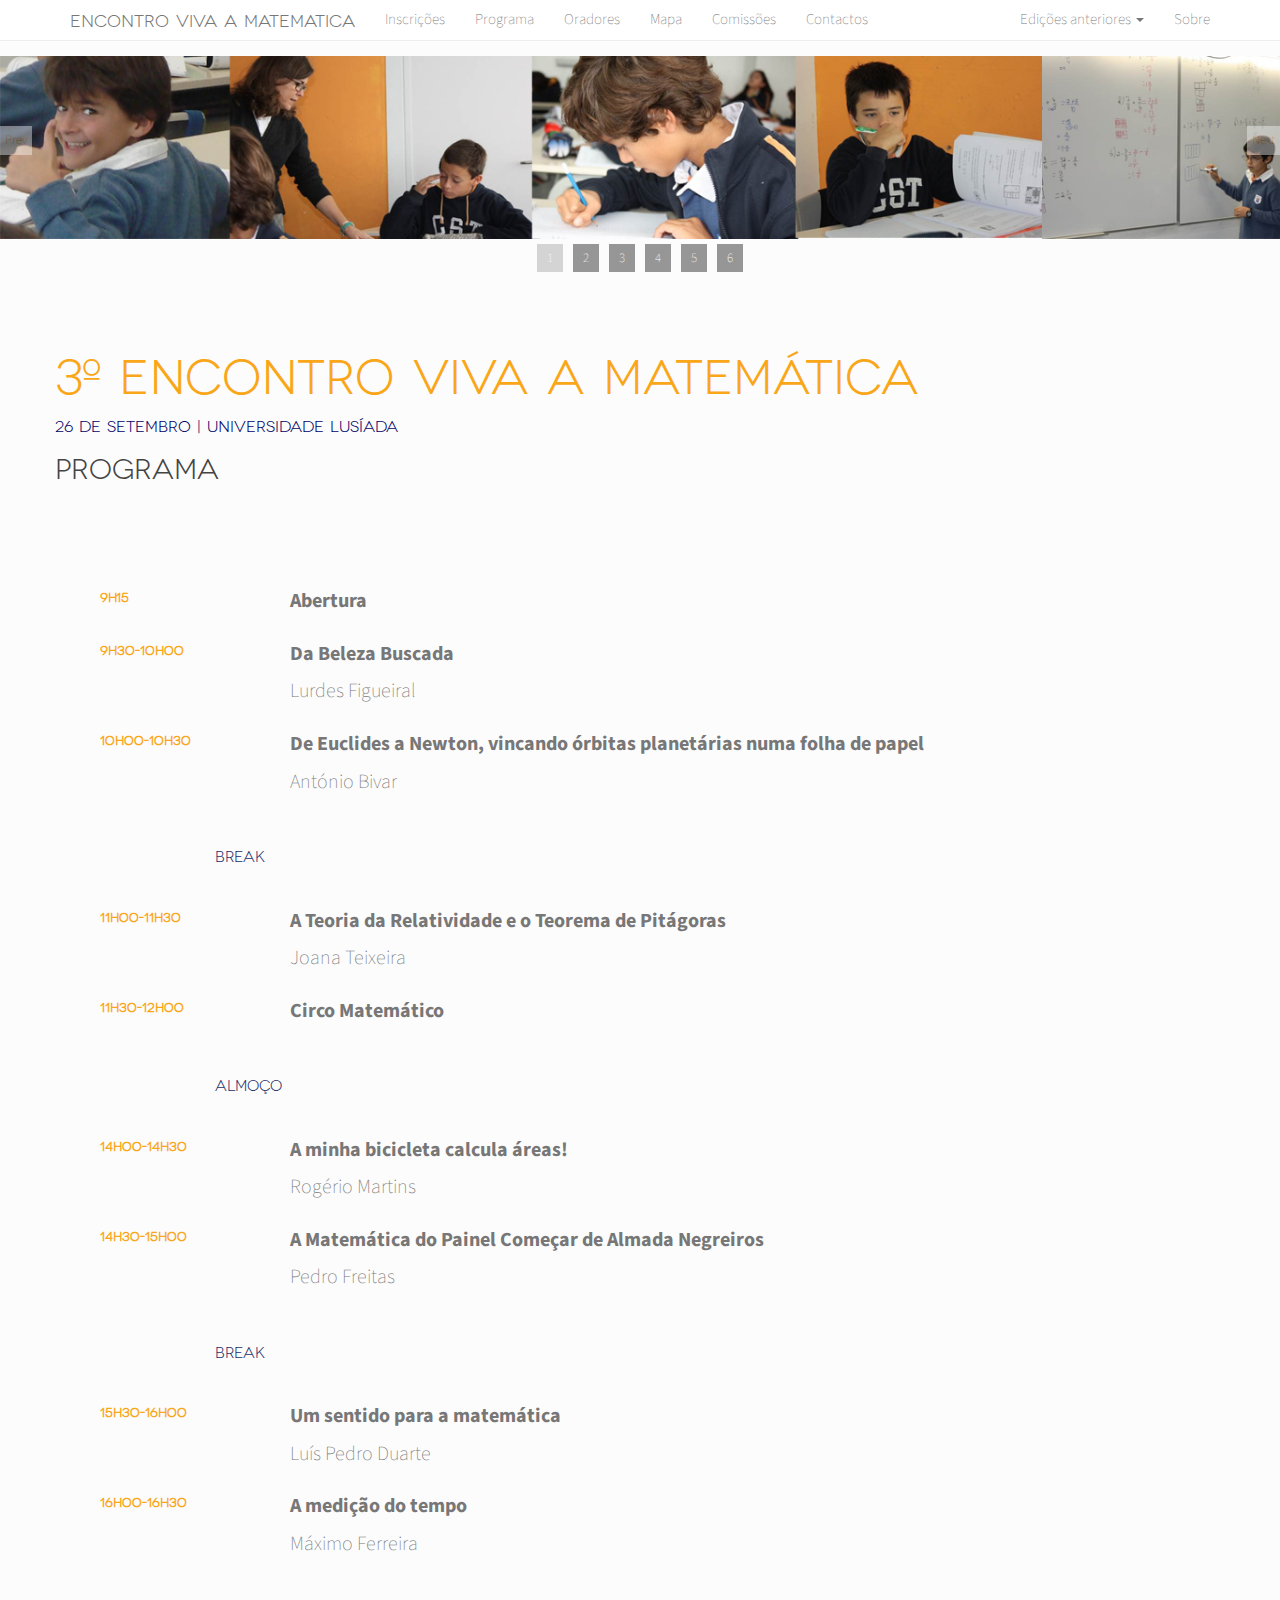
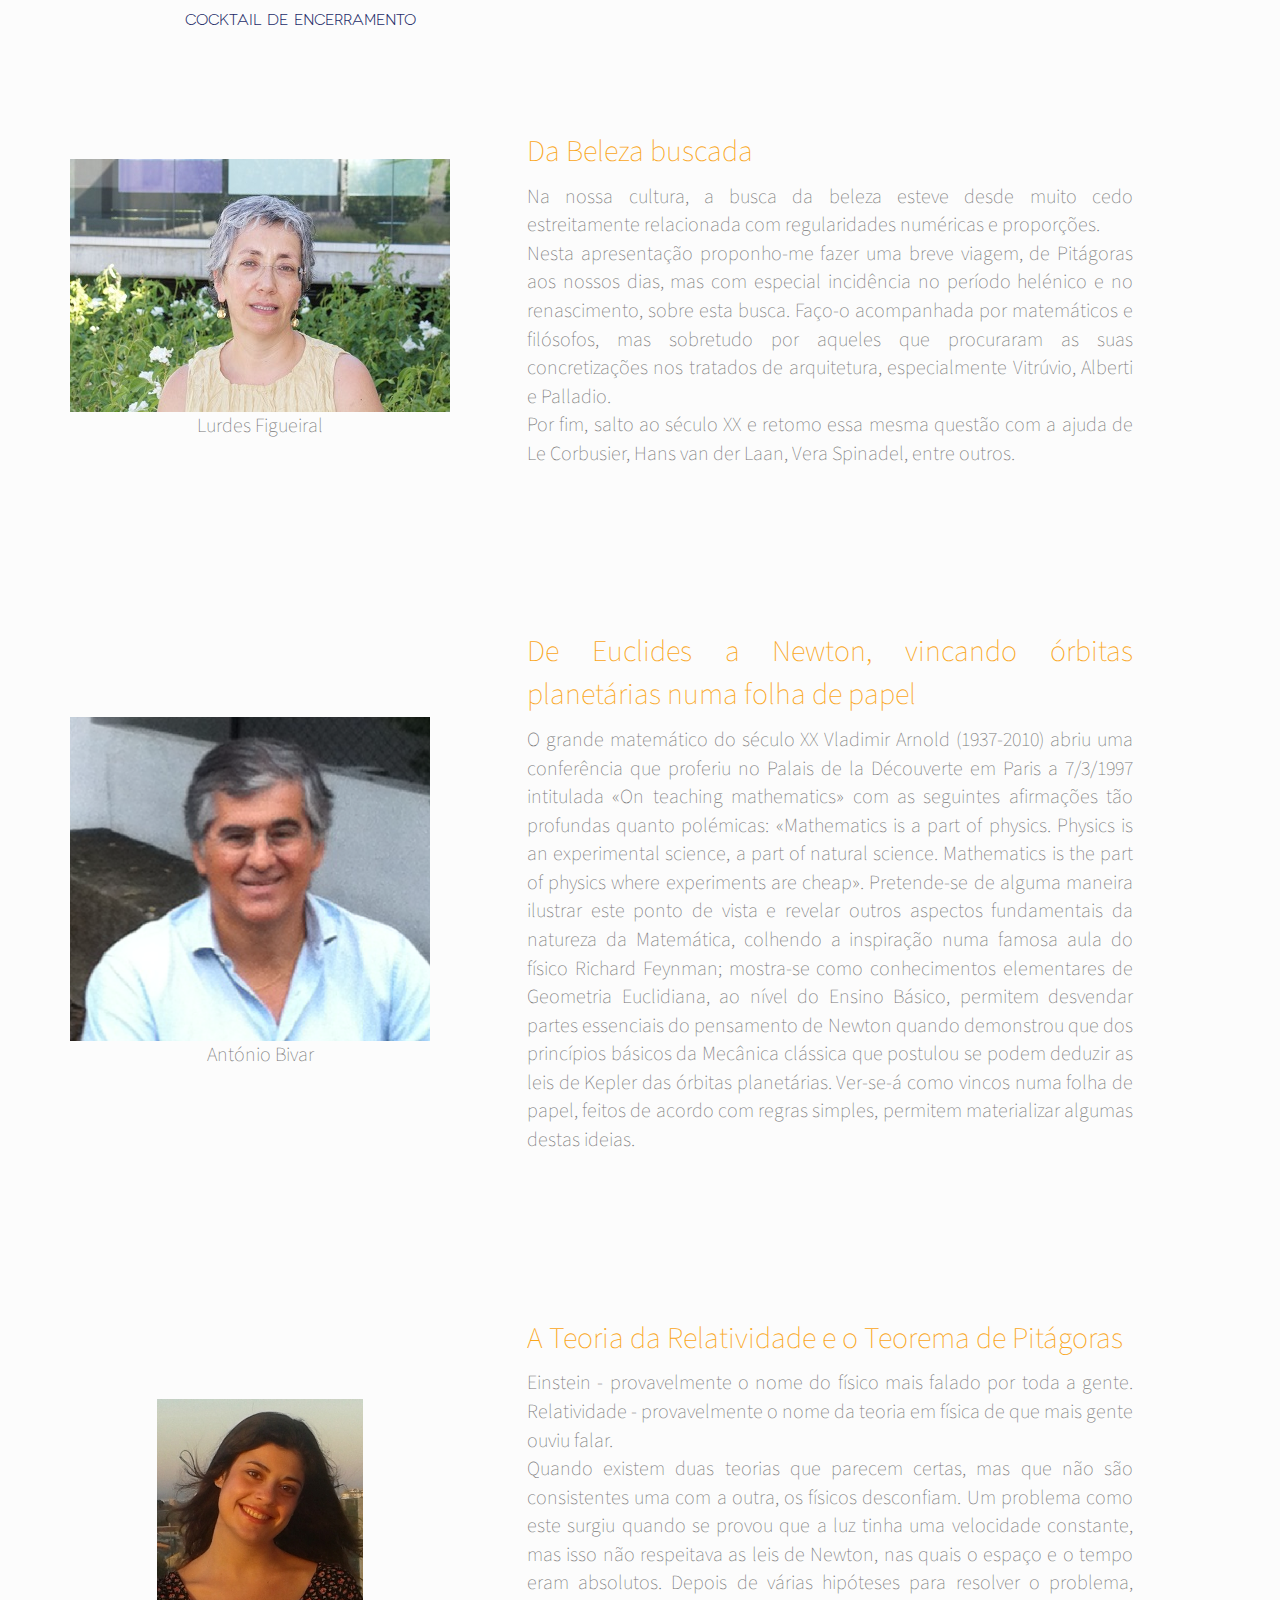
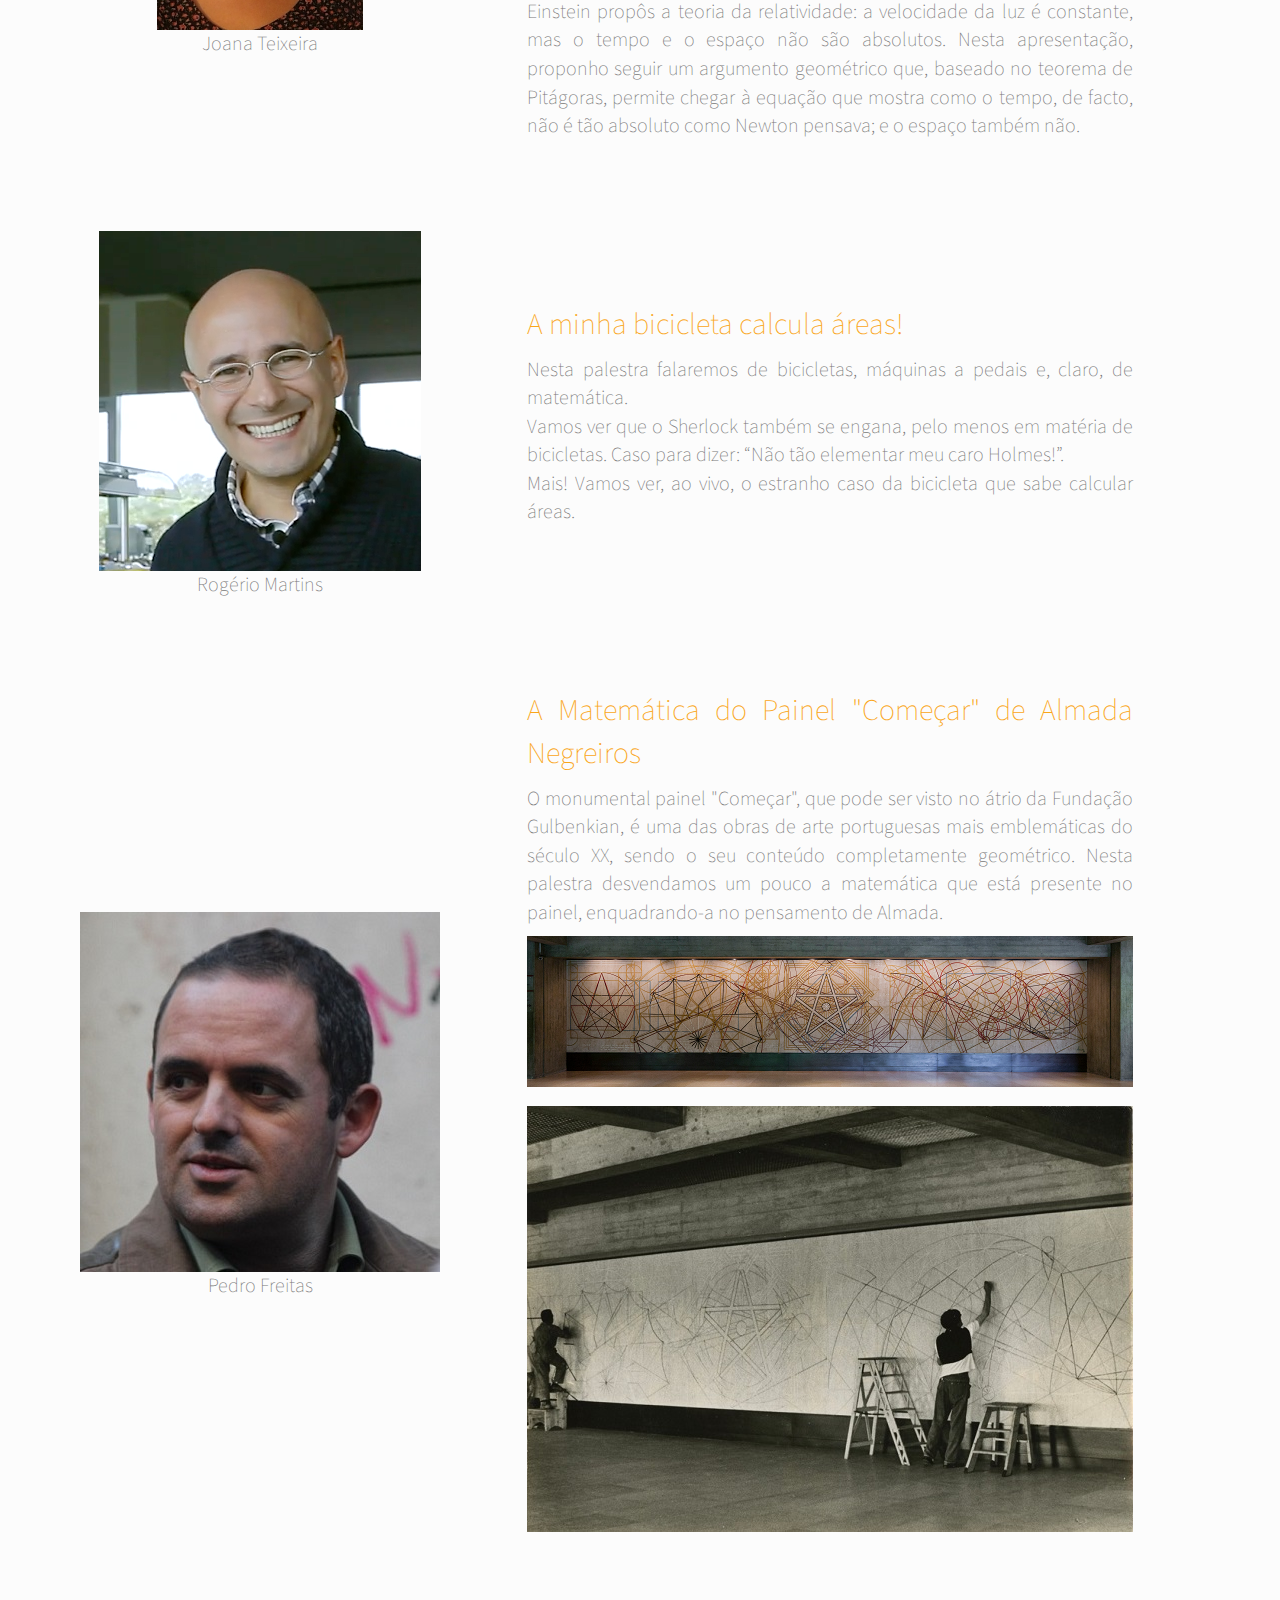
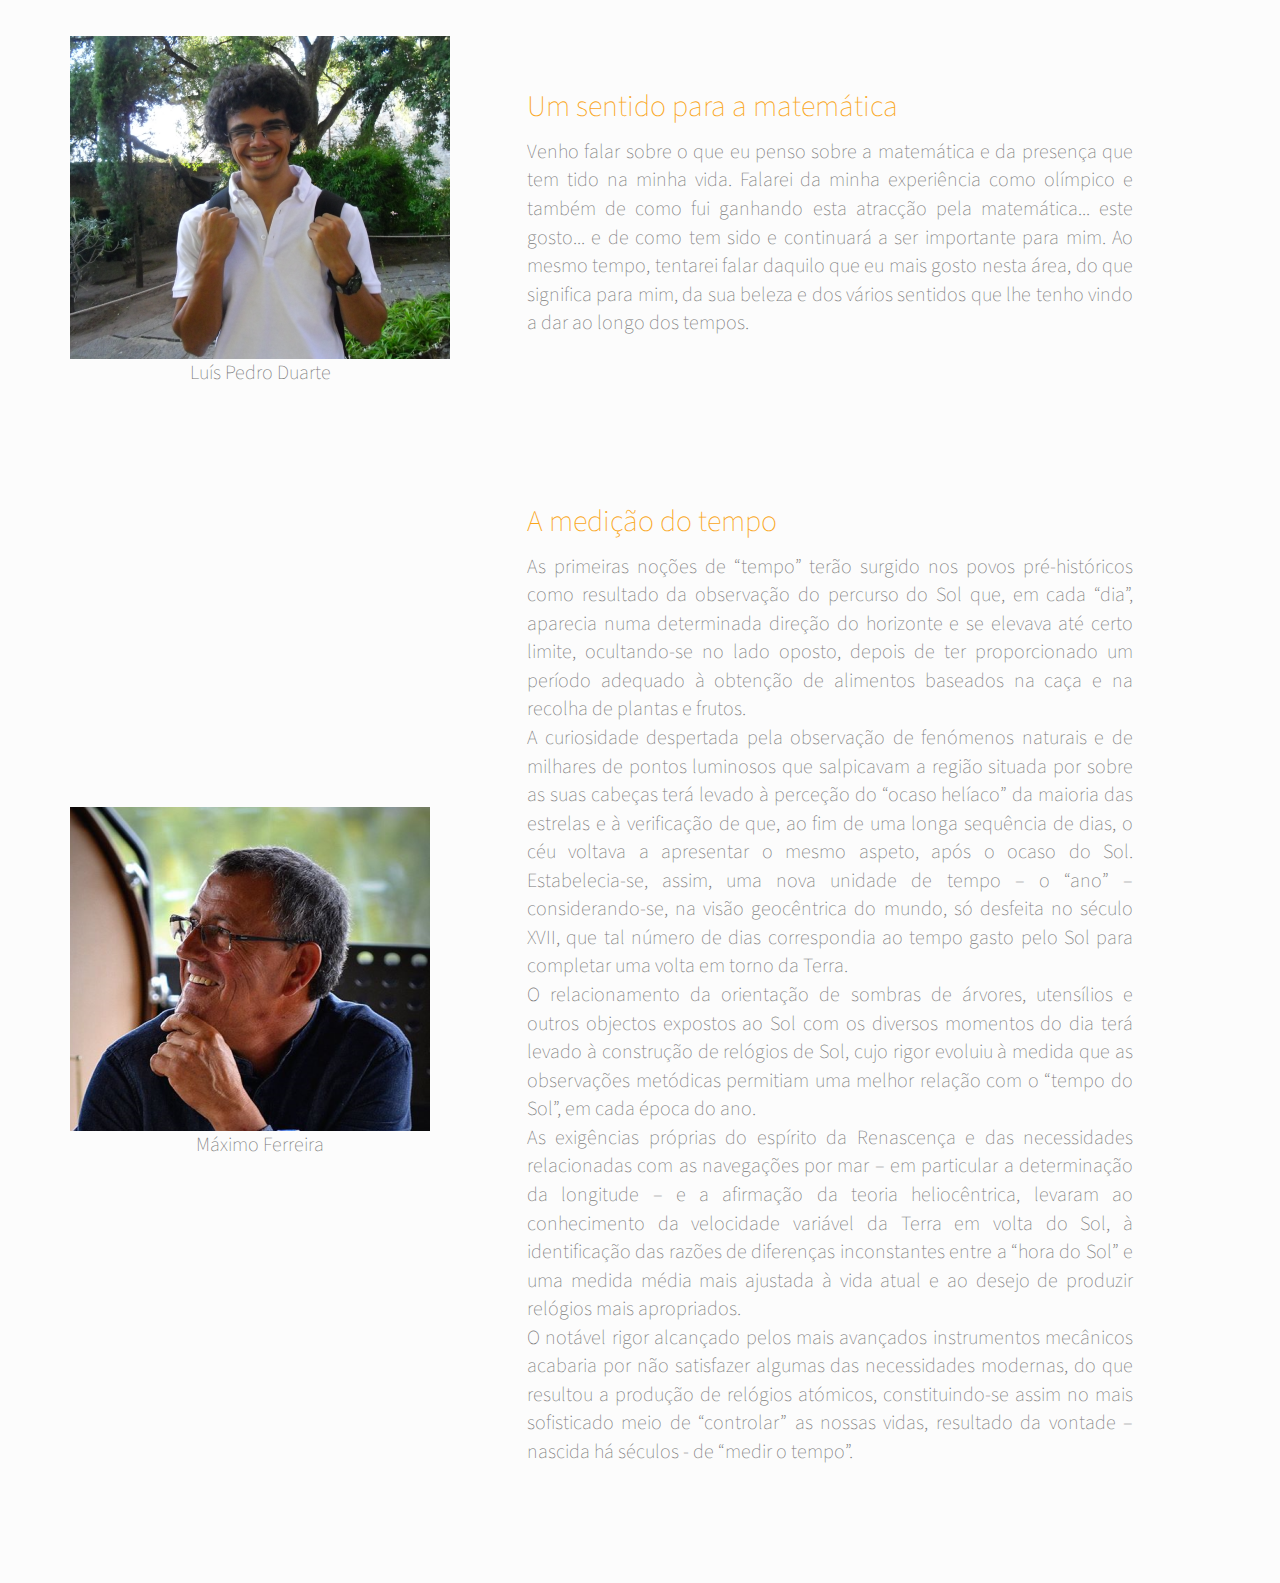
<file: public_html/programa.html>
<!DOCTYPE html>
<html lang="en">
  
<!-- Mirrored from vivaamatematica.com/programa.html by HTTrack Website Copier/3.x [XR&CO'2014], Mon, 23 Nov 2015 16:56:59 GMT -->
<head>
    <meta charset="utf-8">
    <title>Encontro Viva a Matematica</title>
    <meta name="viewport" content="width=device-width, initial-scale=1">
    <link rel="stylesheet" href="assets/bootstrap.min.css" media="screen">
    <link rel="stylesheet" href="assets/vivaamatematica.css" media="screen">
    <link href='http://fonts.googleapis.com/css?family=Open+Sans' rel='stylesheet' type='text/css'>

   <link href='http://fonts.googleapis.com/css?family=Source+Sans+Pro:300' rel='stylesheet' type='text/css'>


  <!-- Slider -->
  <link rel="stylesheet" href="assets/slider/bjqs.css">
  <link rel="stylesheet" href="assets/slider/demo.css">

 

   <!-- HTML5 shim and Respond.js IE8 support of HTML5 elements and media queries -->
    <!--[if lt IE 9]>
      <script src="../bower_components/html5shiv/dist/html5shiv.js"></script>
      <script src="../bower_components/respond/dest/respond.min.js"></script>
    <![endif]-->

  </head>
  <body>
    <div class="navbar navbar-default navbar-fixed-top">
      <div class="container">
        <div class="navbar-header">
          <a href="index.html" class="navbar-brand">Encontro Viva a Matematica</a>
          <button class="navbar-toggle" type="button" data-toggle="collapse" data-target="#navbar-main">
            <span class="icon-bar"></span>
            <span class="icon-bar"></span>
            <span class="icon-bar"></span>
          </button>
        </div>
        <div class="navbar-collapse collapse" id="navbar-main">
          <ul class="nav navbar-nav">
          <li><a href="inscricoes.html">Inscrições</a></li>
           <li><a href="programa.html">Programa</a></li>
           <li><a href="oradores.html">Oradores</a></li>
           <li>
              <a href="mapa.html">Mapa</a>
            </li>
<li><a href="comissoes.html">Comissões</a></li>

           <li>
              <a href="contactos.html">Contactos</a>
            </li>
        </ul>

          <ul class="nav navbar-nav navbar-right">
           
            <li class="dropdown">
              <a class="dropdown-toggle" data-toggle="dropdown" href="#" id="themes">Edições anteriores <span class="caret"></span></a>
              <ul class="dropdown-menu" aria-labelledby="themes">
                <li><a href="edicao2013.html">1º Viva a Matemática 2013</a></li>
                <li><a href="edicao2014.html">2º Viva a Matemática 2014</a></li>
              </ul>
            </li>
  
            <li><a href="sobre.html">Sobre</a></li>

          </ul>

        </div>
      </div>
    </div>

<br><br><br>
    <!-- SLIDER -->
    <div class="slider">
      <center>
        <div id="banner-fade">
          <ul class="bjqs">
            <li><img src="img/slider/web_bar.png"</li>
            <li><img src="img/slider/web_bar_2.png"</li>
            <li><img src="img/slider/web_bar_3.jpg"</li>
            <li><img src="img/slider/web_bar_4.jpg"</li>
            <li><img src="img/slider/web_bar_5.jpg"</li>
            <li><img src="img/slider/web_bar_6.jpg"</li>

          </ul>
        </div>
      </center>
    </div>
    <!-- END OF SLIDER -->


<div class="container">
      <div class="row">
            <div class="bs-component">
              <h2 class="yellow">3º Encontro Viva a Matemática</h2>
              <h3 style="color:#000066">26 de Setembro | Universidade Lusíada</h3>
			  <div id="edicao-passada-programa"><h2>Programa</h2>
            </div>
          </div>
        </div>

<a name="oradores"></a>
<div id="edicao-passada-programa">

<!--
<table>
<tr><td><p>9h15&emsp;&emsp;Abertura</p></td></tr>
<tr><td><p>9h30-10h00	&emsp;Da Beleza Buscada, Lurdes Figueiral</p></td></tr>
<tr><td><p>10h00-10h30  &emsp;António Bívar</p></td></tr>
<tr><td><p>&emsp;&emsp;&emsp;&emsp;&emsp;Break</p></td></tr>
<tr><td><p>11h00-11h30 &emsp;O Teorema de Pitágoras e a Teoria da Relatividade, Joana Teixeira</p></td></tr>
<tr><td><p>11h30-12h00 	&emsp;Circo Matemático</p></td></tr>
<tr><td><p>&emsp;&emsp;&emsp;&emsp; Almoço</p></td></tr>
<tr><td><p>14h00-14h30&emsp;Rogério Martins</p></td></tr>
<tr><td><p>14h30-15h00&emsp;A Matemática do Painel Começar de Almada Negreiros, Pedro Freitas</p></td></tr>
<tr><td><p>&emsp;&emsp;&emsp;&emsp;&emsp;Break</p></td></tr>
<tr><td><p>15h30-16h00 	&emsp;&emsp;Luís Pedro Duarte</p></td></tr>
<tr><td><p>16h00-16h30 	&emsp;&emsp;Orientação pelo Sol, Máximo Ferreira</p></td></tr>
<tr><td><p>  &emsp;&emsp;Cocktail de Encerramento</p></td></tr>
-->
<div class="programa">

<div class = "row">
<div class="col-md-2 yellow"><b>9h15</b></div>
<div class="col-md-10"><p><b>Abertura</b></p></div>
</div>


<div class = "row">
<div class="col-md-2 yellow"><b>9h30-10h00</b></div>
<div class="col-md-10">
<p><b>Da Beleza Buscada</b></p> 
<p>Lurdes Figueiral</p>
</div>
</div>

<div class = "row">
<div class="col-md-2 yellow"><b>10h00-10h30</b></div>
<div class="col-md-10">
<p><b>De Euclides a Newton, vincando órbitas planetárias numa folha de papel</b></p>
<p>António Bivar</p>
</div>
</div>

<div class = "row">
<div class="col-md-12 blue" id="break">&emsp;&emsp;Break</div>
</div>


<div class = "row">
<div class="col-md-2 yellow"><b>11h00-11h30</b></div>
<div class="col-md-10">
<p><b>A Teoria da Relatividade e o Teorema de Pitágoras</b></p> 
<p>Joana Teixeira</p>
</div>
</div>


<div class = "row">
<div class="col-md-2 yellow"><b>11h30-12h00</b></div>
<div class="col-md-10">
<p><b>Circo Matemático </b></p> 
<p></p>
</div>
</div>


<div class = "row">
<div class="col-md-12 blue" id="break">&emsp;&emsp;Almoço</div>
</div>


<div class = "row">
<div class="col-md-2 yellow"><b>14h00-14h30</b></div>
<div class="col-md-10">
<p><b>A minha bicicleta calcula áreas!</b></p> 
<p>Rogério Martins</p>
</div>
</div>



<div class = "row">
<div class="col-md-2 yellow"><b>14h30-15h00</b></div>
<div class="col-md-10">
<p><b>A Matemática do Painel Começar de Almada Negreiros </b></p> 
<p>Pedro Freitas</p>
</div>
</div>


<div class = "row">
<div class="col-md-12 blue" id="break">&emsp;&emsp;Break</div>
</div>

<div class = "row">
<div class="col-md-2 yellow"><b>15h30-16h00</b></div>
<div class="col-md-10">
<p><b>Um sentido para a matemática</b></p>
<p>Luís Pedro Duarte</p>
</div>
</div>

<div class = "row">
<div class="col-md-2 yellow"><b>16h00-16h30</b></div>
<div class="col-md-10">
<p><b>A medição do tempo</b></p>
<p>Máximo Ferreira</p>
</div>
</div>

<div class = "row">
<div class="col-md-12 blue" id="break"> Cocktail de encerramento</div>
</div>
</div>


<div>

<table>
<tr>
<td><li><img src="img/2015/lurdes_figueiral.jpg"/></li>
<p style="text-align:center">Lurdes Figueiral</p></td>
</div><td id="tabela">
 <p style="font-size:30px" class="yellow">Da Beleza buscada
</h3>
<p>
Na nossa cultura, a busca da beleza esteve desde muito cedo estreitamente relacionada com regularidades numéricas e proporções.
<br>Nesta apresentação proponho-me fazer uma breve viagem, de Pitágoras aos nossos dias, mas com especial incidência no período helénico e no renascimento, sobre esta busca. Faço-o acompanhada por matemáticos e filósofos, mas sobretudo por aqueles que procuraram as suas concretizações nos tratados de arquitetura, especialmente Vitrúvio, Alberti e Palladio.
<br>Por fim, salto ao século XX e retomo essa mesma questão com a ajuda de Le Corbusier, Hans van der Laan, Vera Spinadel, entre outros.
</div></td>
</div> <!-- /.row --> </tr>

<tr>
<td><li><img src="img/2015/antonio_bivar.png"/></li>
<p style="text-align:center">António Bivar</p></td>
</div><td id="tabela">
 <p style="font-size:30px" class="yellow">De Euclides a Newton, vincando órbitas planetárias numa folha de papel
</h3>
<p>
O grande matemático do século XX Vladimir Arnold  (1937-2010) abriu uma conferência que proferiu no Palais de la Découverte em Paris a 7/3/1997 intitulada «On teaching mathematics» com as seguintes afirmações tão profundas quanto polémicas: «Mathematics is a part of physics. Physics is an experimental science, a part of natural science. Mathematics is the part of physics where experiments are cheap». Pretende-se de alguma maneira ilustrar este ponto de vista e revelar outros aspectos fundamentais da natureza da Matemática, colhendo a inspiração numa famosa aula do físico Richard Feynman; mostra-se como conhecimentos elementares de Geometria Euclidiana, ao nível do Ensino Básico, permitem desvendar partes essenciais do pensamento de Newton quando demonstrou que dos princípios básicos da Mecânica clássica que postulou se podem deduzir as leis de Kepler das órbitas planetárias. Ver-se-á como vincos numa folha de papel, feitos de acordo com regras simples, permitem materializar algumas destas ideias.
</p>
</div></td>
</div> <!-- /.row --> </tr>

<tr>
<td><li style="text-align: center;"><img src="img/2015/joana_teixeira.jpg"/></li>
<p style="text-align:center">Joana Teixeira</p></td>
</div><td id="tabela">
 <p style="font-size:30px" class="yellow">A Teoria da Relatividade e o Teorema de Pitágoras
</h3>
<p>
Einstein - provavelmente o nome do físico mais falado por toda a gente. Relatividade - provavelmente o nome da teoria em física de que mais gente ouviu falar.
<br>Quando existem duas teorias que parecem certas, mas que não são consistentes uma com a outra, os físicos desconfiam. Um problema como este surgiu quando se provou que a luz tinha uma velocidade constante, mas isso não respeitava as leis de Newton, nas quais o espaço e o tempo eram absolutos. Depois de várias hipóteses para resolver o problema, Einstein propôs a teoria da relatividade: a velocidade da luz é constante, mas o tempo e o espaço não são absolutos. Nesta apresentação, proponho seguir um argumento geométrico que, baseado no teorema de Pitágoras, permite chegar à equação que mostra como o tempo, de facto, não é tão absoluto como Newton pensava; e o espaço também não.
</div></td>
</div> <!-- /.row --> </tr>

<tr>
<td><li style="text-align: center;"><img src="img/2015/rogerio_martins.png"/></li>
<p style="text-align:center">Rogério Martins</p></td>
</div><td id="tabela">
 <p style="font-size:30px" class="yellow">A minha bicicleta calcula áreas!
</h3>
<p>
Nesta palestra falaremos de bicicletas, máquinas a pedais e, claro, de matemática.
<br>Vamos ver que o Sherlock também se engana, pelo menos em matéria de bicicletas. Caso para dizer: “Não tão elementar meu caro Holmes!”.
<br>Mais! Vamos ver, ao vivo, o estranho caso da bicicleta que sabe calcular áreas.
</div></td>
</div> <!-- /.row --> </tr>

<tr>
<td><li style="text-align: center;"><img src="img/2015/pedro_freitas.jpg" /></li>
<p style="text-align:center">Pedro Freitas</p></td>
</div><td id="tabela">
 <p style="font-size:30px" class="yellow">A Matemática do Painel "Começar" de Almada Negreiros
</h3>
<p>
O monumental painel "Começar", que pode ser visto no átrio da Fundação Gulbenkian, é uma das obras de arte portuguesas mais emblemáticas do século XX, sendo o seu conteúdo completamente geométrico. Nesta palestra desvendamos um pouco a matemática que está presente no painel, enquadrando-a no pensamento de Almada.
<br><li><img src="img/2015/Comecar.png"/><li>
<br><li><img src="img/2015/Comecar2.jpg"/><li>
</div></td>
</div> <!-- /.row --> </tr>

<tr>
<td><li style="text-align: center;"><img src="img/2015/luis_pedro.png" /></li>
<p style="text-align:center">Luís Pedro Duarte</p></td>
</div><td id="tabela">
 <p style="font-size:30px" class="yellow">Um sentido para a matemática
</h3>
<p>
Venho falar sobre o que eu penso sobre a matemática e da presença que tem tido na minha vida. Falarei da minha experiência como olímpico e também de como fui ganhando esta atracção pela matemática... este gosto... e de como tem sido e continuará a ser importante para mim. Ao mesmo tempo, tentarei falar daquilo que eu mais gosto nesta área, do que significa para mim, da sua beleza e dos vários sentidos que lhe tenho vindo a dar ao longo dos tempos.
</p>
</div></td>
</div> <!-- /.row --> </tr>

<tr>
<td><li><img src="img/2015/maximo_ferreira.png"/></li>
<p style="text-align:center">Máximo Ferreira</p></td>
</div><td id="tabela">
 <p style="font-size:30px" class="yellow">A medição do tempo
</h3>
<p>
As primeiras noções de “tempo” terão surgido nos povos pré-históricos como resultado da observação do percurso do Sol que, em cada “dia”, aparecia numa determinada direção do horizonte e se elevava até certo limite, ocultando-se no lado oposto, depois de ter proporcionado um período adequado à obtenção de alimentos baseados na caça e na recolha de plantas e frutos.
<br>
A curiosidade despertada pela observação de fenómenos naturais e de milhares de pontos luminosos que salpicavam a região situada por sobre as suas cabeças terá levado à perceção do “ocaso helíaco” da maioria das estrelas e à verificação de que, ao fim de uma longa sequência de dias, o céu voltava a apresentar o mesmo aspeto, após o ocaso do Sol. Estabelecia-se, assim, uma nova unidade de tempo – o “ano” – considerando-se, na visão geocêntrica do mundo, só desfeita no século XVII, que tal número de dias correspondia ao tempo gasto pelo Sol para completar uma volta em torno da Terra.
<br>
O relacionamento da orientação de sombras de árvores, utensílios e outros objectos expostos ao Sol com os diversos momentos do dia terá levado à construção de relógios de Sol, cujo rigor evoluiu à medida que as observações metódicas permitiam uma melhor relação com o “tempo do Sol”, em cada época do ano.
<br>
As exigências próprias do espírito da Renascença e das necessidades relacionadas com as navegações por mar – em particular a determinação da longitude – e a afirmação da teoria heliocêntrica, levaram ao conhecimento da velocidade variável da Terra em volta do Sol, à identificação das razões de diferenças inconstantes entre a “hora do Sol” e uma medida média mais ajustada à vida atual e ao desejo de produzir relógios mais apropriados.
<br>
O notável rigor alcançado pelos mais avançados instrumentos mecânicos acabaria por não satisfazer algumas das necessidades modernas, do que resultou a produção de relógios atómicos, constituindo-se assim no mais sofisticado meio de “controlar” as nossas vidas, resultado da vontade – nascida há séculos - de “medir o tempo”.
</p>
</div></td>
</div> <!-- /.row --> </tr>








</table>




</div>


    <script src="https://code.jquery.com/jquery-1.10.2.min.js"></script>
    <script src="assets/bootstrap.min.js"></script>
    <script src="assets/slider/js/bjqs-1.3.min.js"></script>
    <script src="assets/vivaamatematica.js"></script>
  </body>

<!-- Mirrored from vivaamatematica.com/programa.html by HTTrack Website Copier/3.x [XR&CO'2014], Mon, 23 Nov 2015 16:57:35 GMT -->
</html>
</file>
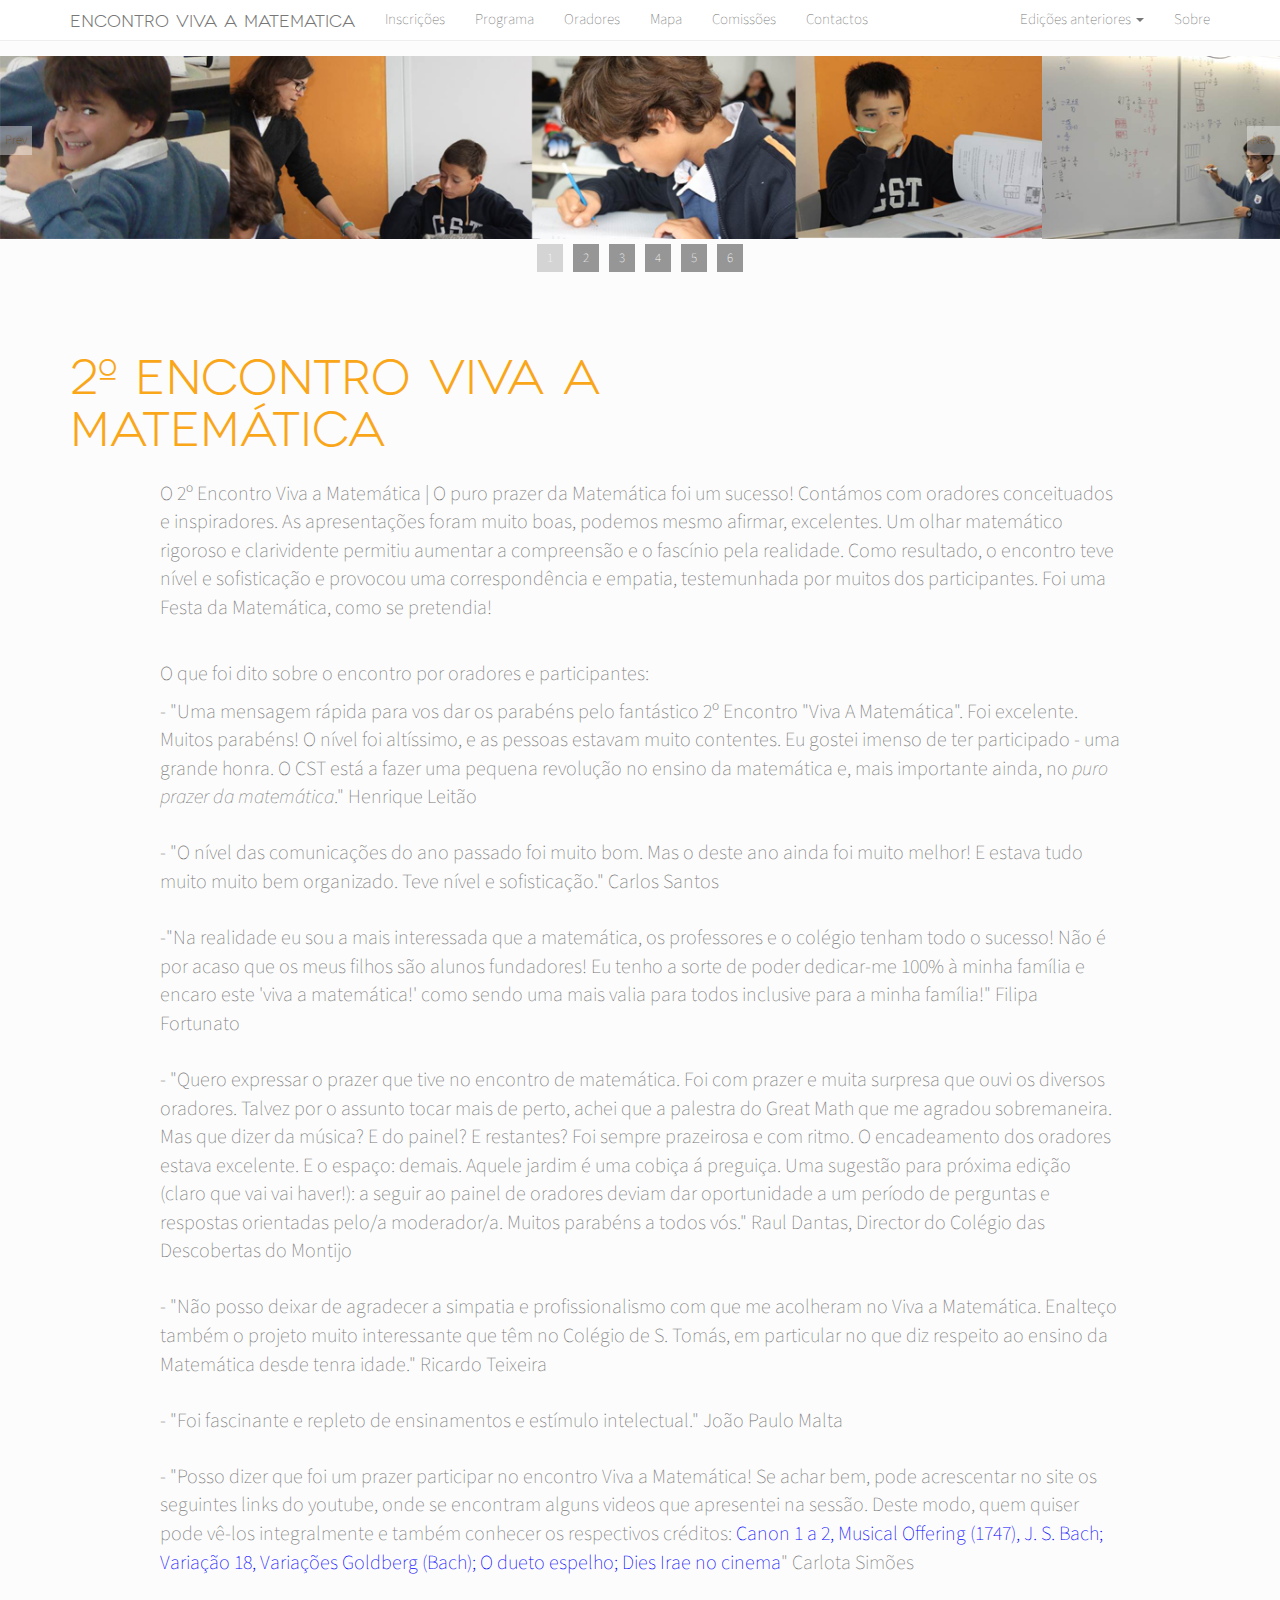
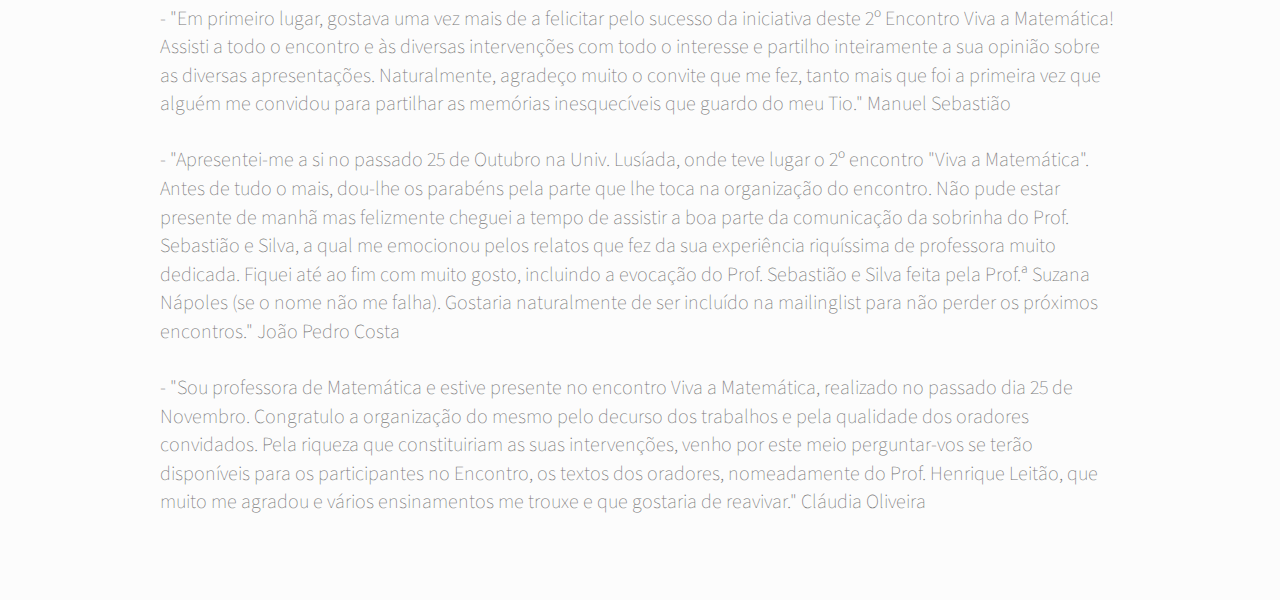
<file: public_html/sobre.html>
<!DOCTYPE html>
<html lang="en">
  
<!-- Mirrored from vivaamatematica.com/sobre.html by HTTrack Website Copier/3.x [XR&CO'2014], Mon, 23 Nov 2015 16:59:29 GMT -->
<head>
    <meta charset="utf-8">
    <title>Encontro Viva a Matematica</title>
    <meta name="viewport" content="width=device-width, initial-scale=1">
    <link rel="stylesheet" href="assets/bootstrap.min.css" media="screen">
    <link rel="stylesheet" href="assets/vivaamatematica.css" media="screen">
    <link href='http://fonts.googleapis.com/css?family=Open+Sans' rel='stylesheet' type='text/css'>

   <link href='http://fonts.googleapis.com/css?family=Source+Sans+Pro:300' rel='stylesheet' type='text/css'>


  <!-- Slider -->
  <link rel="stylesheet" href="assets/slider/bjqs.css">
  <link rel="stylesheet" href="assets/slider/demo.css">

 

   <!-- HTML5 shim and Respond.js IE8 support of HTML5 elements and media queries -->
    <!--[if lt IE 9]>
      <script src="../bower_components/html5shiv/dist/html5shiv.js"></script>
      <script src="../bower_components/respond/dest/respond.min.js"></script>
    <![endif]-->

  </head>
  <body>
    <div class="navbar navbar-default navbar-fixed-top">
      <div class="container">
        <div class="navbar-header">
          <a href="index.html" class="navbar-brand">Encontro Viva a Matematica</a>
          <button class="navbar-toggle" type="button" data-toggle="collapse" data-target="#navbar-main">
            <span class="icon-bar"></span>
            <span class="icon-bar"></span>
            <span class="icon-bar"></span>
          </button>
        </div>
        <div class="navbar-collapse collapse" id="navbar-main">
          <ul class="nav navbar-nav">
          <li>
              <a href="inscricoes.html">Inscrições</a>
            </li>
           <li>
              <a href="programa.html">Programa</a></li>
             <li> <a href="oradores.html">Oradores</a></li>
           <li>
              <a href="mapa.html">Mapa</a>
            </li>
<li><a href="comissoes.html">Comissões</a></li>

           <li>
              <a href="contactos.html">Contactos</a>
            </li>
        </ul>

          <ul class="nav navbar-nav navbar-right">
           
            <li class="dropdown">
              <a class="dropdown-toggle" data-toggle="dropdown" href="#" id="themes">Edições anteriores <span class="caret"></span></a>
              <ul class="dropdown-menu" aria-labelledby="themes">
                <li><a href="edicao2013.html">1º Viva a Matemática 2013</a></li>
                <li><a href="edicao2014.html">2º Viva a Matemática 2014</a></li>
              </ul>
            </li>
  
            <li><a href="sobre.html">Sobre</a></li>

          </ul>

        </div>
      </div>
    </div>

<br><br><br>
    <!-- SLIDER -->
    <div class="slider">
      <center>
        <div id="banner-fade">
          <ul class="bjqs">
            <li><img src="img/slider/web_bar.png"</li>
            <li><img src="img/slider/web_bar_2.png"</li>
            <li><img src="img/slider/web_bar_3.jpg"</li>
            <li><img src="img/slider/web_bar_4.jpg"</li>
            <li><img src="img/slider/web_bar_5.jpg"</li>
            <li><img src="img/slider/web_bar_6.jpg"</li>

          </ul>
        </div>
      </center>
    </div>
    <!-- END OF SLIDER -->

            </div>
          </div>
        </div>

<table id="tabela" >
<div class="container">
      <div class="row">
          <div class="col-lg-7">
            <div class="bs-component">
              <h2 class="yellow">2º Encontro Viva a Matemática</h2>
             <!--<h3 class="blue">Sobre</h3>-->
	<!--<div id="edicao-passada-texto">-->
			<tr><td><br><p>
			O 2º Encontro Viva a Matemática | O puro prazer da Matemática foi um sucesso! Contámos com oradores conceituados e inspiradores. As apresentações foram muito boas, podemos mesmo afirmar, excelentes. Um olhar matemático rigoroso e clarividente permitiu aumentar a compreensão e o fascínio pela realidade. Como resultado, o encontro teve nível e sofisticação e provocou uma correspondência e empatia, testemunhada por muitos dos participantes. Foi uma Festa da Matemática, como se pretendia!
			</p>
			<p>
			<br>O que foi dito sobre o encontro por oradores e participantes:
			</p>
			<p>
			- "Uma mensagem rápida para vos dar os parabéns pelo fantástico 2º Encontro "Viva A Matemática". Foi excelente. Muitos parabéns! O nível foi altíssimo, e as pessoas estavam muito contentes. Eu gostei imenso de ter participado - uma grande honra. O CST está a fazer uma pequena revolução no ensino da matemática e, mais importante ainda, no <em>puro prazer da matemática</em>." Henrique Leitão
			</p><br>
			<p>
			- "O nível das comunicações do ano passado foi muito bom. Mas o deste ano ainda foi muito melhor! E estava tudo muito muito bem organizado. Teve nível e sofisticação." Carlos Santos
			</p><br>
			<p>
			-"Na realidade eu sou a mais interessada que a matemática, os professores e o colégio tenham todo o sucesso! Não é por acaso que os meus filhos são alunos fundadores! Eu tenho a sorte de poder dedicar-me 100% à minha família e encaro este 'viva a matemática!' como sendo uma mais valia para todos inclusive para a minha família!" Filipa Fortunato
			</p><br>
			<p>
			- "Quero expressar o prazer que tive no encontro de matemática. Foi com prazer e muita surpresa que ouvi os diversos oradores. Talvez por o assunto tocar mais de perto, achei que a palestra do Great Math que  me agradou sobremaneira. Mas que dizer da música? E do painel? E restantes? Foi sempre prazeirosa e com ritmo. O encadeamento dos oradores estava excelente. E o espaço: demais. Aquele jardim é uma cobiça á preguiça. Uma sugestão para próxima edição (claro que vai vai haver!): a seguir ao painel de oradores deviam dar oportunidade a um período de perguntas e respostas orientadas pelo/a moderador/a. Muitos parabéns a todos vós." Raul Dantas, Director do Colégio das Descobertas do Montijo
			</p><br>
			<p>
			- "Não posso deixar de agradecer a simpatia e profissionalismo com que me acolheram no Viva a Matemática. Enalteço também o projeto muito interessante que têm no Colégio de S. Tomás, em particular no que diz respeito ao ensino da Matemática desde tenra idade." Ricardo Teixeira
			</p><br>
			<p>
			- "Foi fascinante e repleto de ensinamentos e estímulo intelectual." João Paulo Malta
			</p><br>
			<p>
			- "Posso dizer que foi um prazer participar no encontro Viva a Matemática! Se achar bem, pode acrescentar no site os seguintes links do youtube, onde se encontram alguns videos que apresentei na sessão. Deste modo, quem quiser pode vê-los integralmente e também conhecer os respectivos créditos:			
			<a href="https://www.youtube.com/watch?v=xUHQ2ybTejU">Canon 1 a 2, Musical Offering (1747), J. S. Bach; </a>
			<a href="https://www.youtube.com/watch?v=u--M4uq0QJA&amp;list=PL81D26D4A47388279&amp;index=56">Variação 18, Variações Goldberg (Bach); </a>
			<a href="https://www.youtube.com/watch?v=zOzk19CUU4o">O dueto espelho; </a>
			<a href="https://www.youtube.com/watch?v=0hL1m4hGBVY">Dies Irae no cinema</a>"  Carlota Simões
			</p><br>
			<p>
			- "Em primeiro lugar, gostava uma vez mais de a felicitar pelo sucesso da iniciativa deste 2º Encontro Viva a Matemática! Assisti a todo o encontro e às diversas intervenções com todo o interesse e partilho inteiramente a sua opinião sobre as diversas apresentações. Naturalmente, agradeço muito o convite que me fez, tanto mais que foi a primeira vez que alguém me convidou para partilhar as memórias inesquecíveis que guardo do meu Tio." Manuel Sebastião
			</p><br>
			<p>
			- "Apresentei-me a si no passado 25 de Outubro na Univ. Lusíada, onde teve lugar o 2º encontro "Viva a Matemática". Antes de tudo o mais, dou-lhe os parabéns pela parte que lhe toca na organização do encontro. Não pude estar presente de manhã mas felizmente cheguei a tempo de assistir a boa parte da comunicação da sobrinha do Prof. Sebastião e Silva, a qual me emocionou pelos relatos que fez da sua experiência riquíssima de professora muito dedicada. Fiquei até ao fim com muito gosto, incluindo a evocação do Prof. Sebastião e Silva feita pela Prof.ª Suzana Nápoles (se o nome não me falha). Gostaria naturalmente de ser incluído na mailinglist para não perder os próximos encontros." João Pedro Costa
			</p><br>
			<p>
			- "Sou professora de Matemática e estive presente no encontro  Viva a Matemática, realizado no passado dia 25 de Novembro. Congratulo a organização do mesmo pelo decurso dos trabalhos  e pela qualidade dos oradores convidados. Pela riqueza que constituiriam as suas intervenções, venho por este meio perguntar-vos se terão disponíveis para os participantes no Encontro, os textos dos oradores, nomeadamente do Prof. Henrique Leitão, que muito me agradou e vários ensinamentos me trouxe e que gostaria de reavivar." Cláudia Oliveira
			</p><br>
	</div> <!-- /.edicao-passada-texto -->            
             
             
             

      <div class = "row">
        <div class="col-lg-12"> 


<br>
<br>
<br>



    </div>
  </div>
</td></tr>
</table>




</div>


    <script src="https://code.jquery.com/jquery-1.10.2.min.js"></script>
    <script src="assets/bootstrap.min.js"></script>
    <script src="assets/slider/js/bjqs-1.3.min.js"></script>
    <script src="assets/vivaamatematica.js"></script>
  </body>

<!-- Mirrored from vivaamatematica.com/sobre.html by HTTrack Website Copier/3.x [XR&CO'2014], Mon, 23 Nov 2015 16:59:29 GMT -->
</html>
</file>
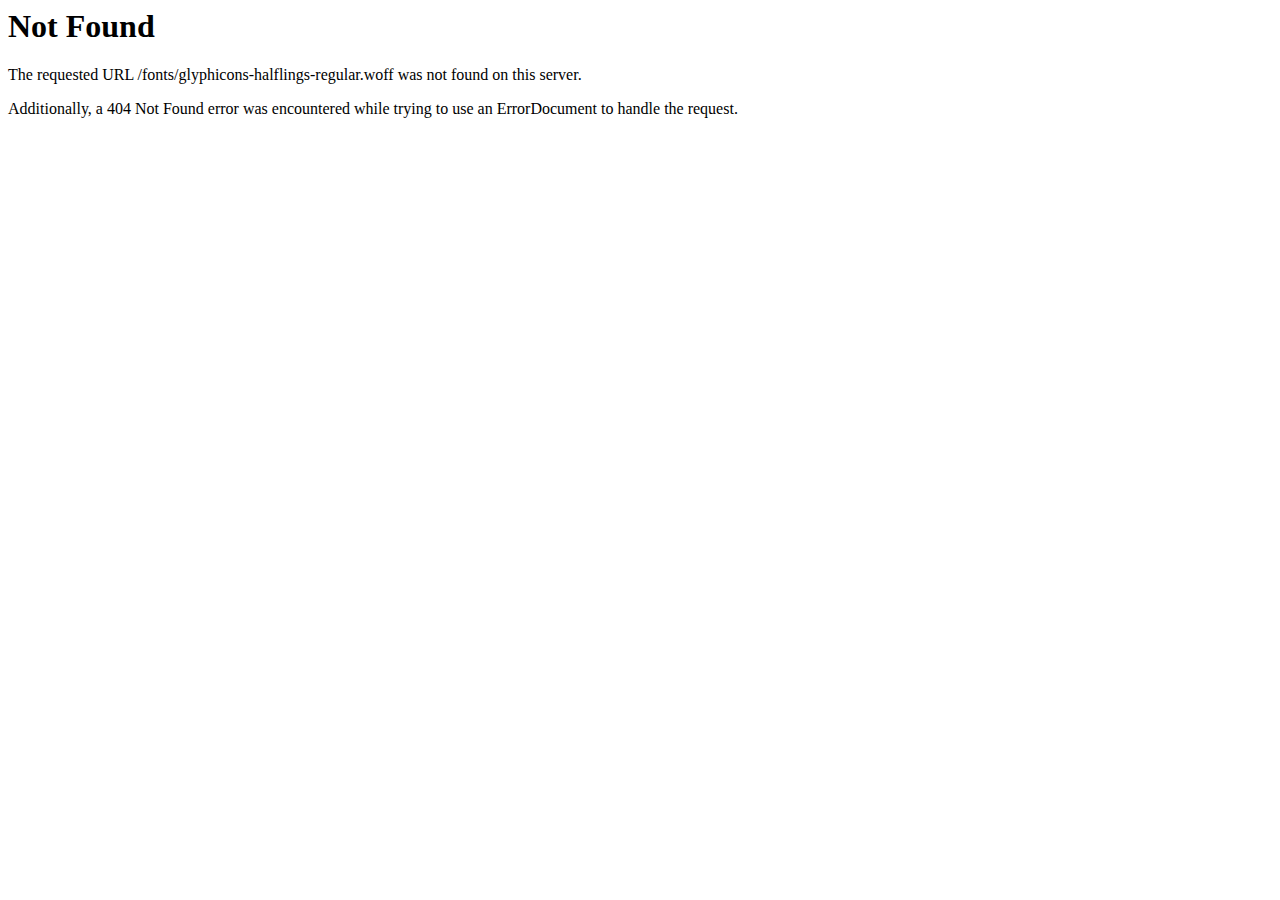
<file: public_html/fonts/glyphicons-halflings-regular-2.html>
<!DOCTYPE HTML PUBLIC "-//IETF//DTD HTML 2.0//EN">
<html><head>
<title>404 Not Found</title>
</head><body>
<h1>Not Found</h1>
<p>The requested URL /fonts/glyphicons-halflings-regular.woff was not found on this server.</p>
<p>Additionally, a 404 Not Found
error was encountered while trying to use an ErrorDocument to handle the request.</p>
</body></html>
</file>
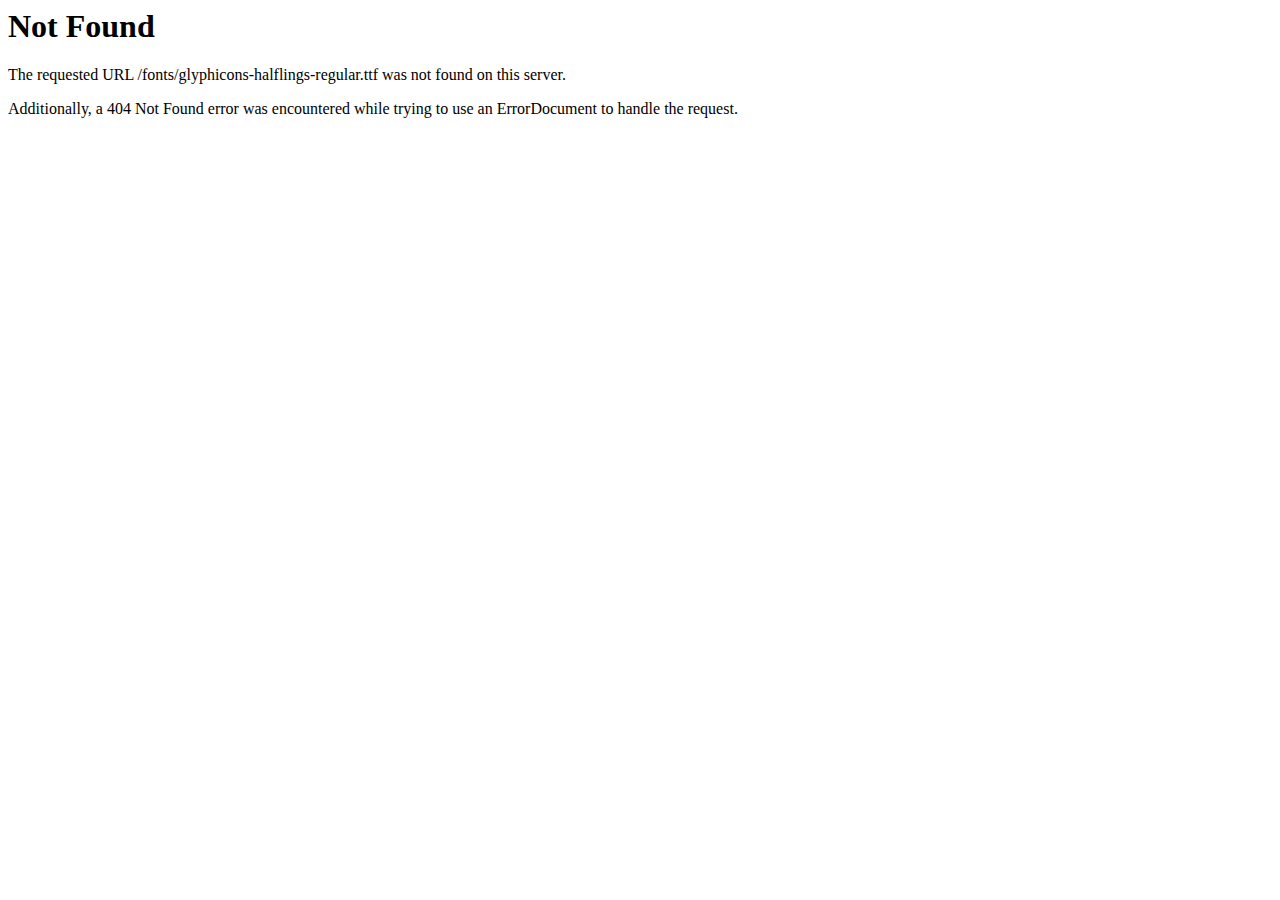
<file: public_html/fonts/glyphicons-halflings-regular-3.html>
<!DOCTYPE HTML PUBLIC "-//IETF//DTD HTML 2.0//EN">
<html><head>
<title>404 Not Found</title>
</head><body>
<h1>Not Found</h1>
<p>The requested URL /fonts/glyphicons-halflings-regular.ttf was not found on this server.</p>
<p>Additionally, a 404 Not Found
error was encountered while trying to use an ErrorDocument to handle the request.</p>
</body></html>
</file>
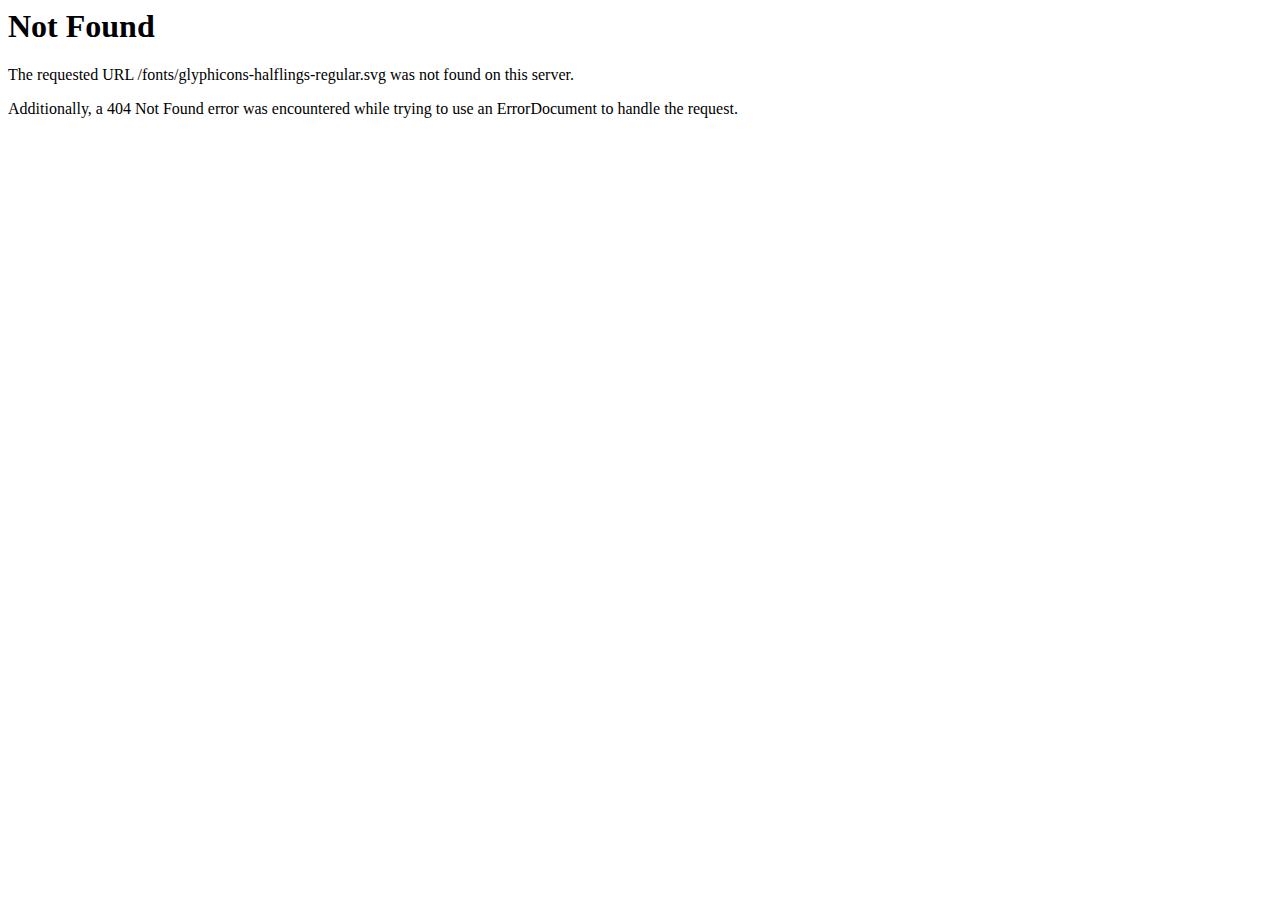
<file: public_html/fonts/glyphicons-halflings-regular-4.html>
<!DOCTYPE HTML PUBLIC "-//IETF//DTD HTML 2.0//EN">
<html><head>
<title>404 Not Found</title>
</head><body>
<h1>Not Found</h1>
<p>The requested URL /fonts/glyphicons-halflings-regular.svg was not found on this server.</p>
<p>Additionally, a 404 Not Found
error was encountered while trying to use an ErrorDocument to handle the request.</p>
</body></html>
</file>
<file: public_html/assets/vivaamatematica.css>
@font-face {
  font-family: 'Lato';
  font-style: normal;
  font-weight: 300;
  src: local('Lato Light'), local('Lato-Light'), url(https://fonts.gstatic.com/s/lato/v10/KT3KS9Aol4WfR6Vas8kNcg.woff) format('woff');
}
@font-face {
  font-family: 'Lato';
  font-style: normal;
  font-weight: 400;
  src: local('Lato Regular'), local('Lato-Regular'), url(https://fonts.gstatic.com/s/lato/v10/9k-RPmcnxYEPm8CNFsH2gg.woff) format('woff');
}
@font-face {
  font-family: 'Lato';
  font-style: normal;
  font-weight: 700;
  src: local('Lato Bold'), local('Lato-Bold'), url(https://fonts.gstatic.com/s/lato/v10/wkfQbvfT_02e2IWO3yYueQ.woff) format('woff');
}

@font-face {
  font-family: novecento;
  src: url('fonts/Novecentowide-Book.otf');
}


h1, h2, h3, h4, p {
  font-size: 1.2em;
}

footer {

  padding-top: 50px;
  padding-bottom: 50px;
}

.container, h1, h2, h3, h4 {
  font-family: novecento, Lato;
}

p {
  font-family: Source Sans Pro;
  font-size: 20px;
}


/* nav menu */

.nav li {
  font-size: 15px;
}

.page-header {
  border-bottom: 0px;
}

.main-text {
  line-height: 1.8;
}

.testamento-text h4 {
  line-height: 1.6;
}

.logo {
  padding-top:  70px;
  padding-bottom: 40px;
  padding-left: 70px;
}

.yellow {
  color: #faa619;
}

.blue {
  color: #242C68;
}

.slider {
  padding-bottom: 30px;
}

.inscricoes {
  display: block;
  padding-top: 30px;
}

li {
list-style-type: none;
}


.butao {
 padding-top: 30px;
  padding-bottom: 20px;  
}

.programa {
  padding-top: 50px;
  padding-left: 30px;

}

.programa .row {
  padding-top: 15px;
  text-align: justify;
}

.programa #break {
  text-align: center;
  padding: 25px;
  font-size: 15px;
}

.programa h4 {
  font-family: Source Sans Pro;
  padding-top: 0px;
}


/* oradores */
#oradores {
  //padding-top: 100px;
}
#orador-texto  {
  padding-top: 100px;
}

#orador-img {
  padding-top:130px;
}



#orador-texto {
  text-align: justify;  
}

#orador-texto h3 {
  font-size: 20px;
  font-weight: bold;
  padding-bottom: 10px;
}
/* esta é a tabela/páginas de texto inteiro*/
#tabela{
margin: auto;
padding: 77px;
width: 75%;
}


/*edicoes passadas*/


#edicao-passada-menu {
  padding-top: 30px;
}

#edicao-passada-menu ul {
  margin: 0;
  padding: 0;
}

#edicao-passada-menu ul li {
  display: inline;
  font-family: novecento;
  padding-right: 15px;
}


#edicao-passada-texto {
  padding-top: 70px;
  padding-bottom: 50px;
}

#edicao-passada-texto li {
  font-size: 20px;
  padding-top: 10px;
  text-indent: 10px;
}

#edicao-passada-texto ul {
  padding-bottom:30px;
}

#edicao-passada-texto p, li {
  font-family: Source Sans Pro;
  text-align: justify;
}


#edicao-passada-imgs, #edicao-passada-oradores, #edicao-passada-programa, #edicao-passada-suporte {
  padding-bottom: 30px;  
}


#edicao-passada-imgs h2, #edicao-passada-oradores h2, #edicao-passada-programa h2, #edicao-passada-suporte h2 {
  font-size:28px;
}


#edicao-passada-imgs {
  padding-top: 30px;
  padding-bottom: 150px;
}

#edicao-passada-imgs p {
  font-family: Source Sans Pro;
  text-align: justify;
}

#edicao-passada-imgs #galeria-fotos {
  padding-top: 30px;
  height: 500px;
  width: 700px;
  margin-right: auto;
  margin-left: auto;
}

#edicao-passada-oradores #orador-img  {
  padding-top: 50px;
  padding-bottom: 100px;
}

#edicao-passada-oradores #orador-texto  {
  padding-top: 30px;
  padding-bottom: 100px;
}

#edicao-passada-oradores #orador-texto {
  padding-left: 70px;
}

#edicao-passada-oradores p {
  font-family: Source Sans Pro;
  text-align: justify;
}



#edicao-passada-programa p {
  font-family: Source Sans Pro;
  text-align: justify;
}


#edicao-passada-suporte p {
  font-family: Source Sans Pro;
  text-align: justify;
}

#edicao-passada-suporte h2 {
  padding: 50px 0 50px 0 ;
}

#edicao-passada-programa #break {
  padding-left: 100px;
  text-align: left;
}


#mapa h3 {
padding-top: 50px;
}

#mapa {
padding-top: 70px;
}

/*links*/
a:link {
    color: blue;
}
a:visited {
    color: blue;
}
a:hover {
    color: blue;
}
a:active {
    color: blue;
}

/*butao*/
.butao a:link {
    color: white;
}
.butao a:visited {
    color: white;
}
.butao a:hover {
    color: white;
}
.butao a:active {
    color: white;
}
</file>
<file: public_html/assets/slider/demo.css>
/* Demo CSS - You do not need this css in your own slider */

body{
	font-family: "Open Sans", helvetica, arial;
}

pre{
	font-family: "Source Code Pro", monospace;
	display: block;
	padding: 9.5px;
	margin: 0 0 10px;
	font-size: 13px;
	line-height: 20px;
	word-break: break-all;
	word-wrap: break-word;
	white-space: pre;
	white-space: pre-wrap;
	background-color: whiteSmoke;
	border: 1px solid #CCC;
	-webkit-border-radius: 4px;
	-moz-border-radius: 4px;
	border-radius: 4px;
}

h2{
	font-size: 48px;
}

pre + h2{
	margin-top: 80px;
}

#container{
	max-width:620px;
	margin:0 auto;
	padding-bottom:80px;
}

#banner-fade,
#banner-slide{
	margin-bottom: 60px;
}

ul.bjqs-controls.v-centered li a{
	display:block;
	padding:5px;
	background:#fff;
	color:#ffa42f;
	text-decoration: none;
	opacity: 0.4;
}

ul.bjqs-controls.v-centered li a:hover{
	background:#000;
	color:#ffa42f;
	opacity: 0.4;
}

ol.bjqs-markers li a{
	padding:5px 10px;
	background:#000;
	color:#fff;
	margin:5px;
	text-decoration: none;
	opacity:0.4;

}

ol.bjqs-markers li.active-marker a,
ol.bjqs-markers li a:hover{
	background: #999;
}

p.bjqs-caption{
	background: rgba(255,255,255,0.5);
}
</file>
<file: public_html/assets/slider/bjqs.css>
/* Basic jQuery Slider essential styles */

ul.bjqs{position:relative; list-style:none;padding:0;margin:0;overflow:hidden; display:none;}
li.bjqs-slide{position:absolute; display:none;}
ul.bjqs-controls{list-style:none;margin:0;padding:0;z-index:9999;}
ul.bjqs-controls.v-centered li a{position:absolute;}
ul.bjqs-controls.v-centered li.bjqs-next a{right:0;}
ul.bjqs-controls.v-centered li.bjqs-prev a{left:0;}
ol.bjqs-markers{list-style: none; padding: 0; margin: 0; width:100%;}
ol.bjqs-markers.h-centered{text-align: center;}
ol.bjqs-markers li{display:inline;}
ol.bjqs-markers li a{display:inline-block;}
p.bjqs-caption{display:block;width:96%;margin:0;padding:2%;position:absolute;bottom:0;}
</file>
